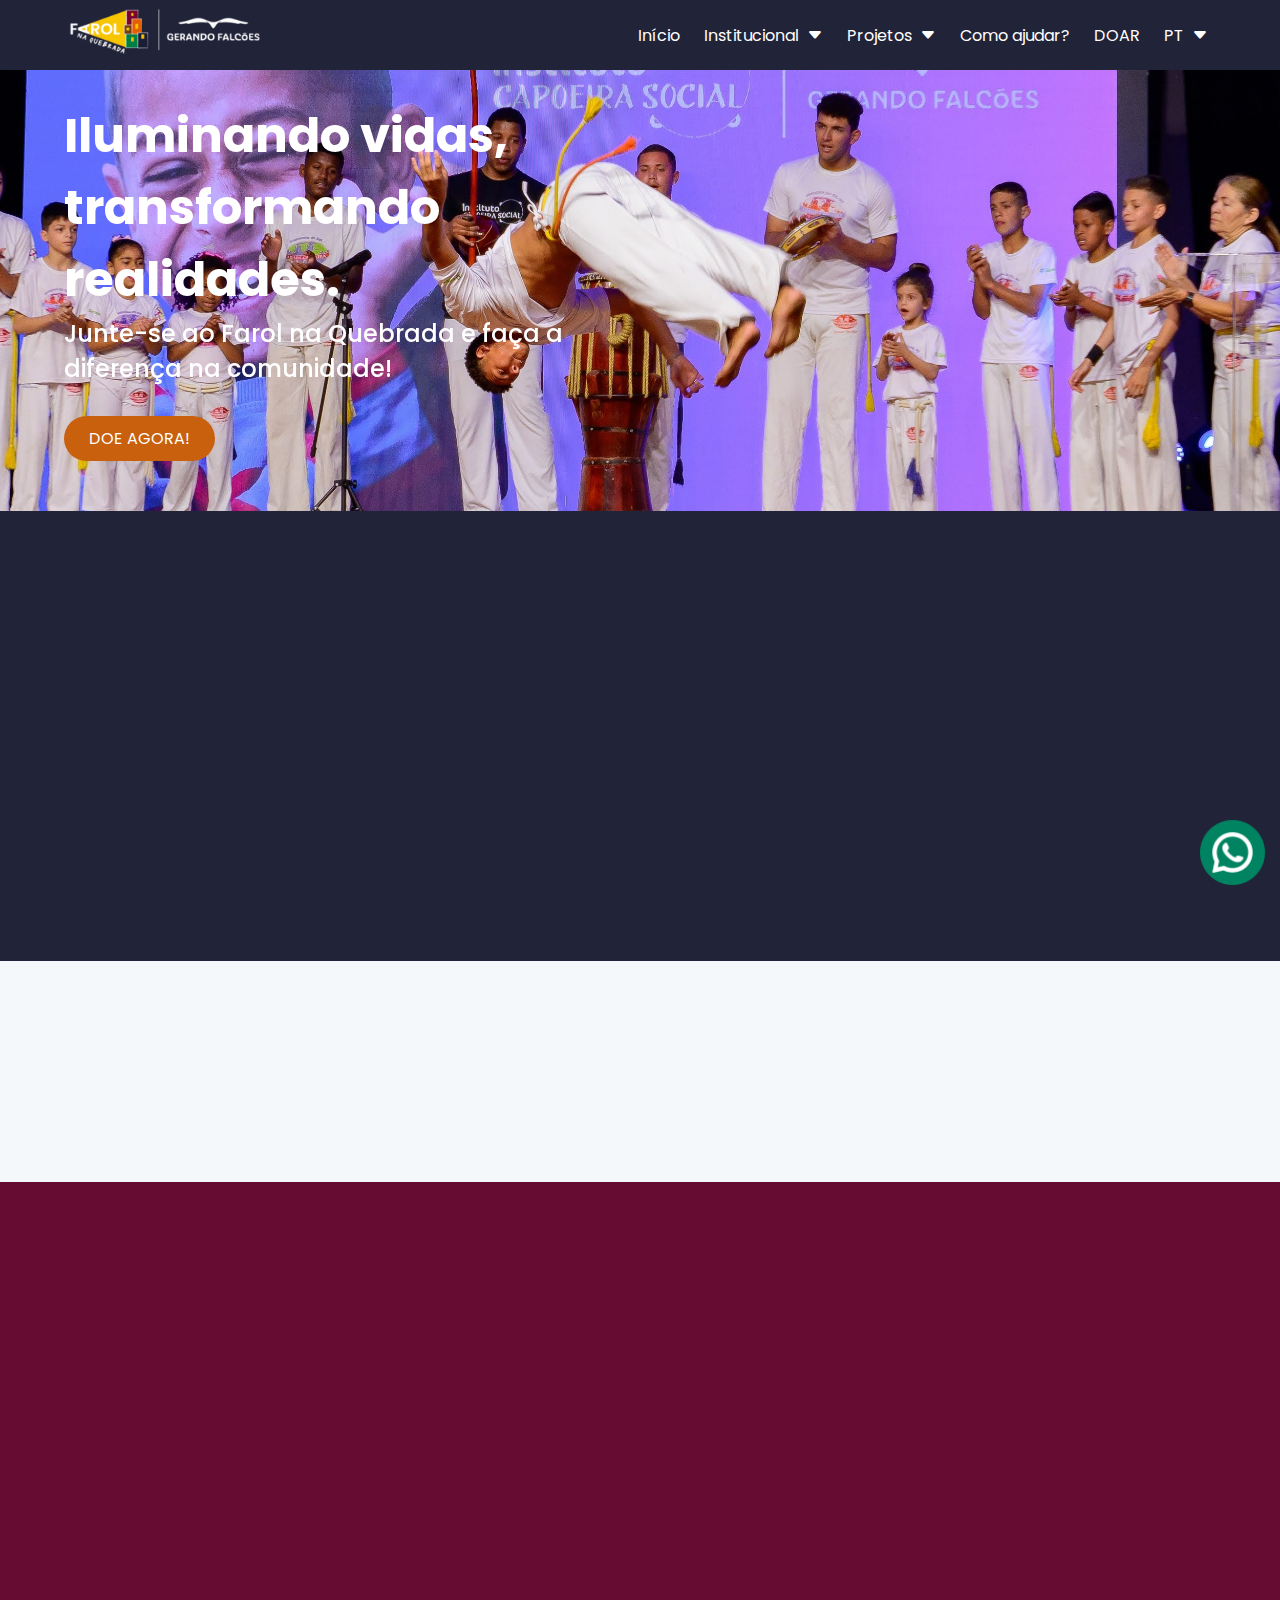
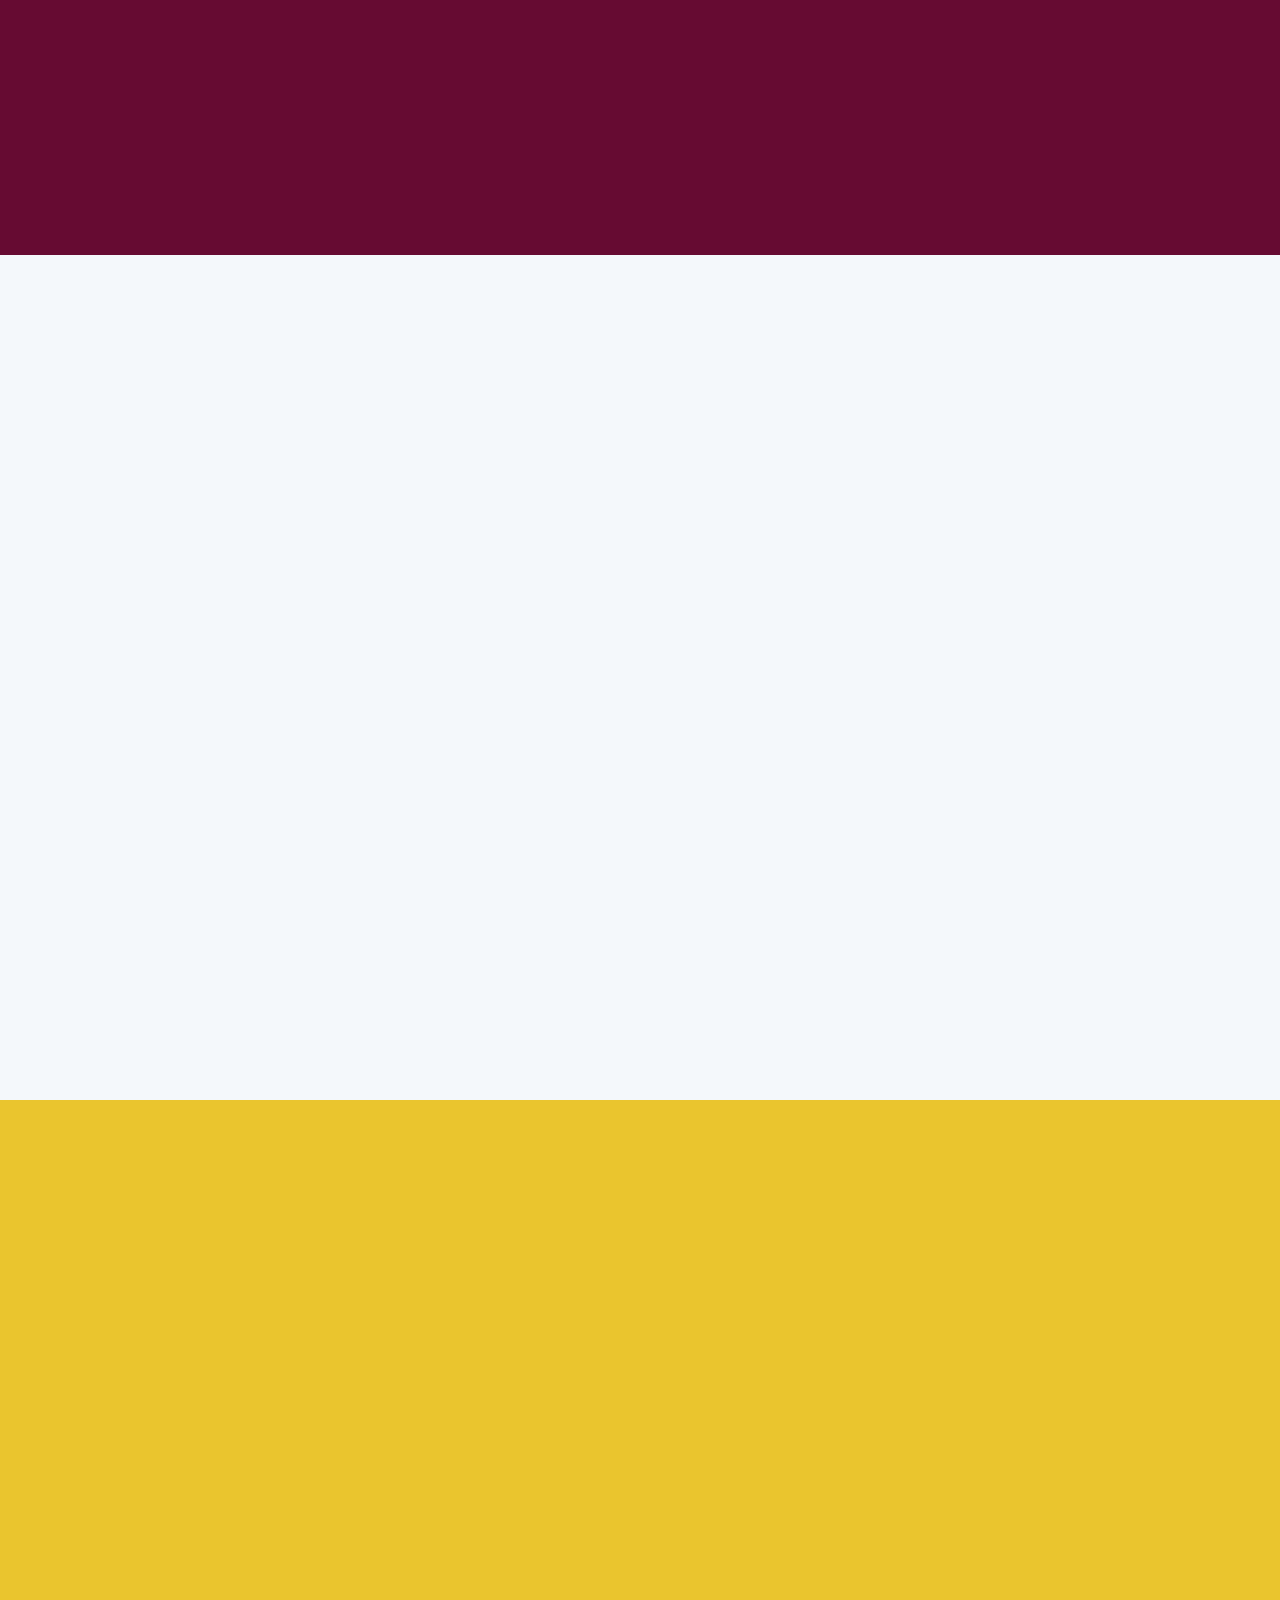
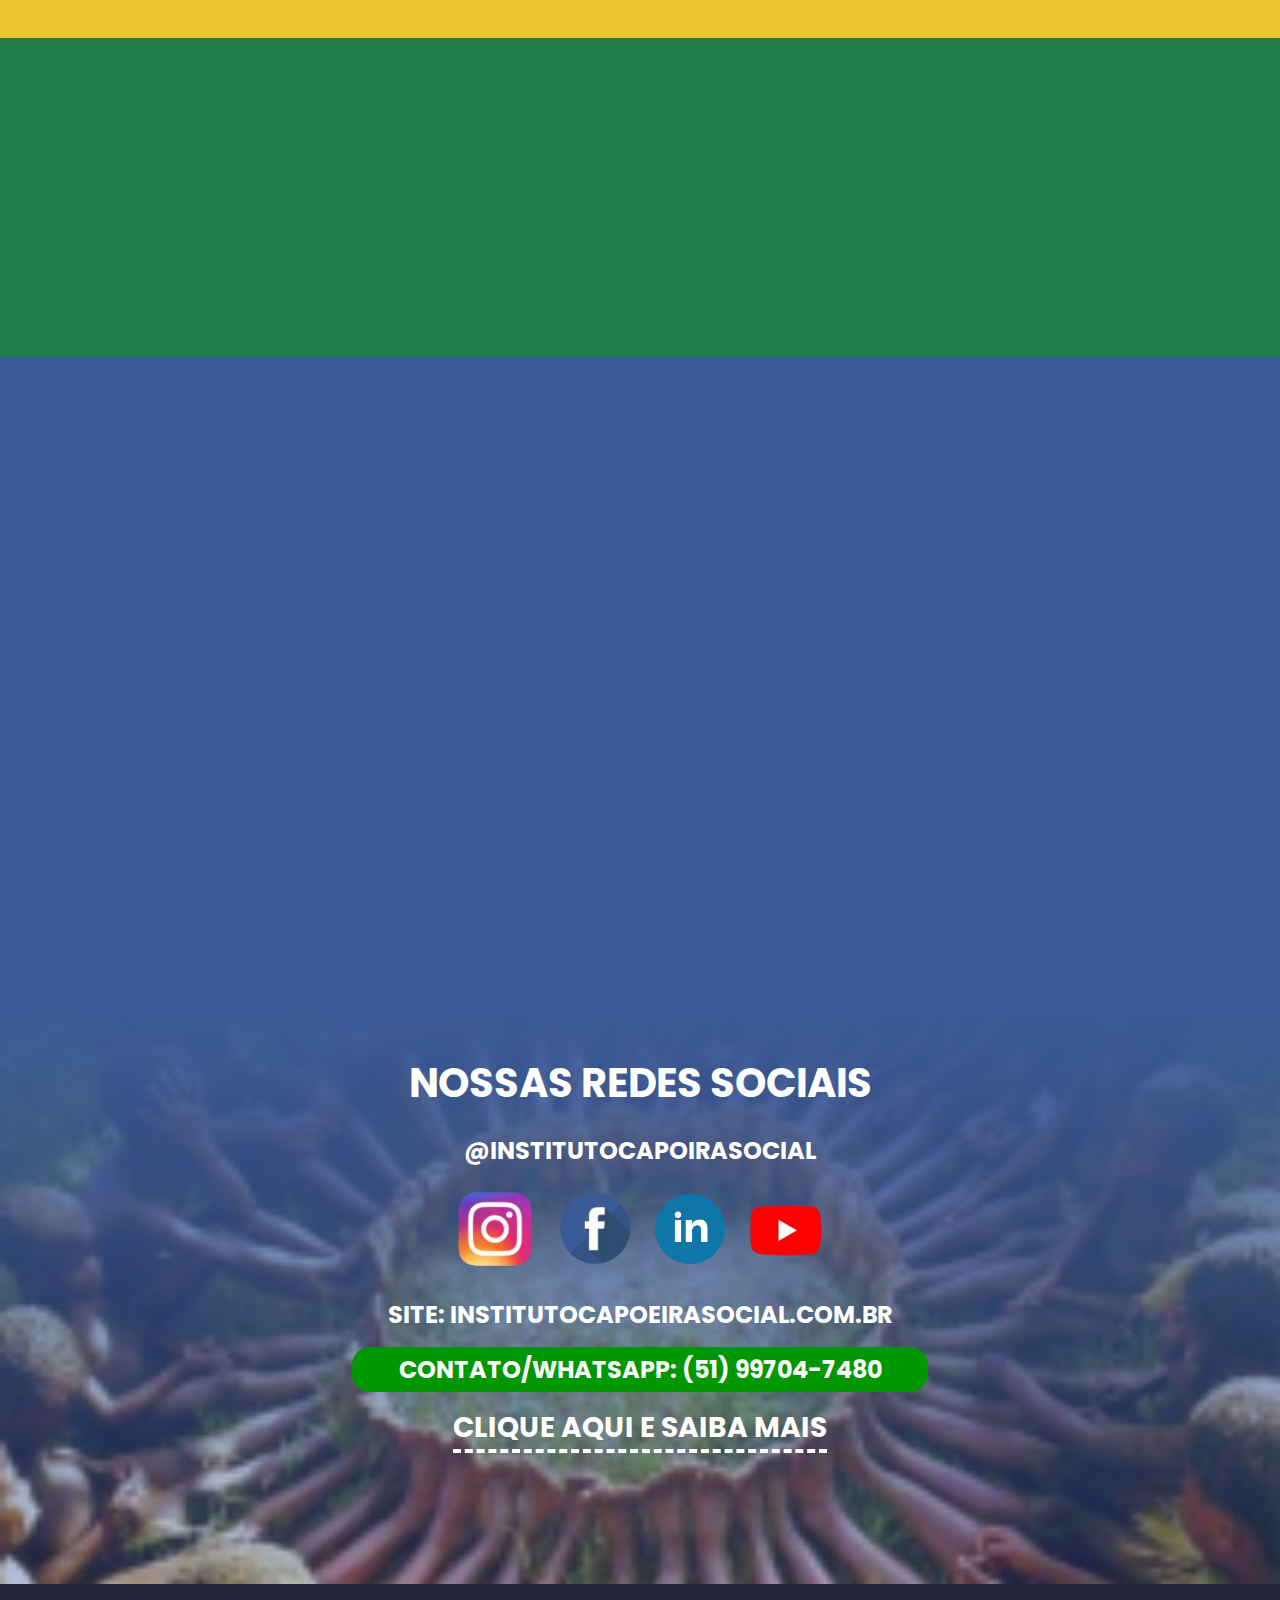
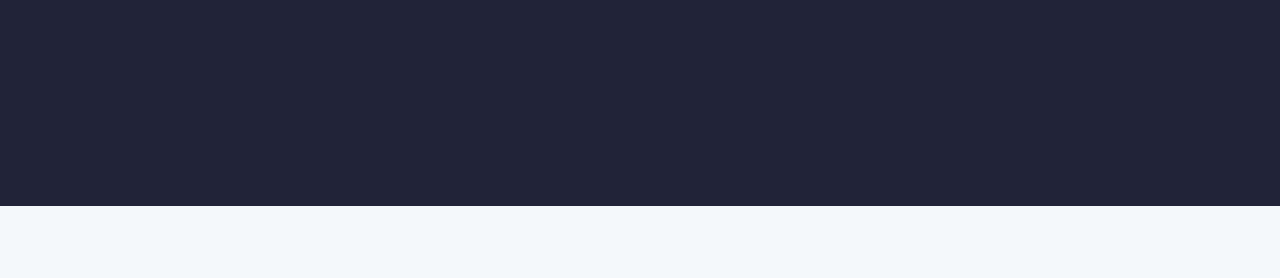
<file: index.html>
<!DOCTYPE html>
<html lang="pt-br">
<head>
    <meta charset="UTF-8">
    <meta name="viewport" content="width=device-width, initial-scale=1.0">
    <title>Gerando Falcões</title>
   
    <!-----------------------------------------BOOTSTRAP ICONS-------------------------------------->
    <link rel="stylesheet" href="https://cdn.jsdelivr.net/npm/bootstrap-icons@1.3.0/font/bootstrap-icons.css">

    <!----------------------------------------CSS CUSTOMIZADO--------------------------------------->
    <link rel="stylesheet" href="./css/style.css">

    <script src="./js/index.js" defer></script>
</head>
<body>

  <!----------------------------------------NAVBAR--------------------------------------->
  <header id="header">
    <a ref="" id="logo"><img class="img_logo" src="./img/img_logo_gerando_falcoes.avif" alt=""></a>
   
    <nav id="nav">
        <ul id="menu">
            <li><a class="a_menu" href="index.html">Início</a></li>

            <li class="li">
                <a class="a_menu" id="link_dropdown" href="#" style="display: flex; align-items: center;">Institucional<i id="icone_dropdown" style="margin-left: 8px;" class="bi bi-caret-down-fill"></i> </a>
                <ul class="ul_dropdown hidden">
                  <li class="li_dropdown"><a class="a_dropdown" href="./sobre_nos.html">Sobre nós</a></li>
                  <li class="li_dropdown"><a class="a_dropdown" href="./atuacao.html" >Atuação</a></li>
                  <li class="li_dropdown"><a class="a_dropdown" href="#" >Transparência</a></li>
                </ul>
            </li>

            <li class="li">
                <a class="a_menu" id="link_dropdown2" href="#" style="display: flex; align-items: center;">Projetos<i id="icone_dropdown2" style="margin-left: 8px;" class="bi bi-caret-down-fill"></i> </a>
                <ul class="ul_dropdown2 hidden">
                  <li class="li_dropdown2"><a class="a_dropdown2" href="projeto_capoeira.html">Projeto de Capoeira</a></li>
                  <li class="li_dropdown2"><a class="a_dropdown2" href="projeto_ballet.html">Projeto de Ballet</a></li>
                  <li class="li_dropdown2"><a class="a_dropdown2" href="projeto_boxe.html">Projeto de Boxe</a></li>
                  <li class="li_dropdown2"><a class="a_dropdown2" href="projeto_skate.html">Projeto de Skate</a></li>
                  <li class="li_dropdown2"><a class="a_dropdown2" href="projeto_manicure.html">Projeto de Manicure</a></li>
                  <li class="li_dropdown2"><a class="a_dropdown2" href="projeto_barbearia.html">Projeto de Barbearia</a></li>
                </ul>
            </li>
            <li>
                <a class="a_menu" href="#">Como ajudar?</a>
            </li>
            <li><a class="a_menu" href="#">DOAR</a></li>
            
            <li class="li">
              <a class="a_menu" id="link_dropdown2" href="#" style="display: flex; align-items: center;">PT<i id="icone_dropdown2" style="margin-left: 8px;" class="bi bi-caret-down-fill"></i> </a>
              <ul class="ul_dropdown2 hidden">
                <li class="li_dropdown2"><a class="a_dropdown2" href="#">Português</a></li>
              </ul>
          </li>
        </ul>
    </nav>
    <button id="btn_mobile">
      <i class="bi bi-list" style="font-size: 28px; color: white;" onclick="changeIcon(this)"></i>
      <!-- <span id="hamburger" class="hamburger"></span> -->
  </button>
  </header>
   <!----------------------------------------FECHA NAVBAR--------------------------------------->

    <!----------------------------------------MAIN----------------------------------------------->
    <main id="main">
      <div class="container_main">
        <h1 data-anime="up">Iluminando vidas, transformando realidades.</h1>
        <div class="container_main_btn">
          <h2 class="h2_main" data-anime="up">Junte-se ao Farol na Quebrada e faça a diferença na comunidade!</h2>
          <a class="btn_main" href="#" data-anime="up">DOE AGORA!</a>
        </div>
      </div>
    </main>


    <!----------------------------------------VIDEO------------------------------------------->
    <section id="video">
      <div class="container_video">
        <iframe width="560" height="315" src="https://www.youtube.com/embed/dI9HoQ4rNaA?si=bKGQiwCDiwP2rBEa" title="YouTube video player" frameborder="0" allow="accelerometer; autoplay; clipboard-write; encrypted-media; gyroscope; picture-in-picture; web-share" allowfullscreen></iframe>
      </div>
    </section>
    <!-----------------------------------FECHA VIDEO------------------------------------------->

     <!--------------------------------------NUMEROS------------------------------------------->
     <section id="numeros">
      <div class="container_numeros">
        <div class="item1_container_numeros">
          <h2 class="h2_numeros" data-anime="up">+ DE <span id="tempo70">70</span></h2>
          <p class="p_numeros" data-anime="up">VOLUNTÁRIOS</p>
        </div>
        <div class="item1_container_numeros">
          <h2 class="h2_numeros" data-anime="up">+ DE 10</h2>
          <p class="p_numeros" data-anime="up">EMPRESAS PARCEIRAS</p>
        </div>
        <div class="item1_container_numeros">
          <h2 class="h2_numeros" data-anime="up">+ DE 5 MIL</h2>
          <p class="p_numeros" data-anime="up">VIDAS IMPACTADAS</p>
        </div>
      </div>
    </section>
    <!--------------------------------FECHA NUMEROS-------------------------------------------------->

     <!--------------------------------------INTEGRALIDADE------------------------------------------->
     <section id="integralidade">
        <div class="container_integralidade">
          <div class="containertexto_integralidade">
            <h2 class="h2_integralidade" data-anime="up">Entendemos que a mudança real exige tempo, esforço e dedicação consistentes, e estamos comprometidos em investir tudo isso nas comunidades que servimos."</h2>
            <div>
              <p class="p_integralidade" data-anime="up">Compreendemos profundamente que a transformação genuína requer mais do que simples ações momentâneas. Estamos comprometidos em investir tempo, esforço e dedicação consistentes em cada comunidade a honra de servir.</p>
              <p class="p_integralidade" data-anime="up">Acreditamos que é essa abordagem persistente que nos permite construir relacionamentos sólidos, entender as verdadeiras necessidades locais e, finalmente, alcançar resultados impactantes e duradouros. Nosso compromisso não é apenas oferecer ajuda temporária, mas sim trabalhar lado a lado com as comunidades, criando um futuro melhor para todos.”</p>
            </div>
          </div>
          <div class="containerimagem_integralidade">
            <img class="img_integralidade" src="./img/img_secao_integridade.jpg" alt="" data-anime="up">
          </div>
        </div>
     </section>
     <!-------------------------------FECHA INTEGRALIDADE--------------------------------------------->


     <!--------------------------------------------OBJETIVOS------------------------------------------->
     <section id="objetivos">
      <div class="container_objetivos">
        <div class="container1_objetivos">
          <img class="img_objetivos" src="./img/img_objetivos_sustentavel.avif" alt="" data-anime="up">
          <p class="p_container1_objetivos" data-anime="up">ODS são <b>metas estabelecidas pela ONU</b>  para guiar ações globais rumo a um futuro mais sustentável. Compreendendo diversas áreas, são um chamado para as ONGs atuarem em prol de um mundo melhor e mais justo.</p>
        </div>

        <div class="container2_objetivos">
            <div class="card_container2_objetivos">
              <img src="./img/img_objetivos_1.avif" alt="" data-anime="up">
              <div class="item_container2_objetivos">
                <p class="p_item_container2_objetivos" data-anime="up"><b>Salmos 82:3</b></p>
                <p class="p_item_container2_objetivos" data-anime="up">"Fazei justiça ao pobre e ao órfão; justificai o aflito e o necessitado."</p>
              </div>
            </div>
            <div class="card_container2_objetivos">
              <img src="./img/img_objetivos_2.avif" alt="" data-anime="up">
              <div class="item_container2_objetivos">
                <p class="p_item_container2_objetivos" data-anime="up"><b>Mateus 25:35-37</b></p>
                <p class="p_item_container2_objetivos" data-anime="up">"Pois eu tive fome, e vocês me deram de comer; tive sede, e vocês me deram de beber; fui estrangeiro, e vocês me acolheram."</p>
              </div>
            </div>
            <div class="card_container2_objetivos">
              <img src="./img/img_objetivos_3.avif" alt="" data-anime="up">
              <div class="item_container2_objetivos">
                <p class="p_item_container2_objetivos" data-anime="up"> <b>Eclesiastes 11:10</b></p>
                <p class="p_item_container2_objetivos" data-anime="up">"Afaste do coração a ansiedade e acabe com o sofrimento do seu corpo, pois a juventude e o vigor são passageiros."</p>
              </div>
            </div>
            <div class="card_container2_objetivos">
              <img src="./img/img_objetivos_4.avif" alt="" data-anime="up">
              <div class="item_container2_objetivos">
                <p class="p_item_container2_objetivos" data-anime="up"><b>Provérbios 16:16</b></p>
                <p class="p_item_container2_objetivos" data-anime="up">"Quanto melhor é adquirir a sabedoria do que o ouro! E quanto mais excelente, adquirir a prudência do que a prata!"</p>
              </div>
            </div>
        </div>
        
        <div class="container2_objetivos">
          <div class="card_container2_objetivos">
            <img src="./img/img_objetivos_8.avif" alt="" data-anime="up">
            <div class="item_container2_objetivos">
              <p class="p_item_container2_objetivos" data-anime="up"> <b>1 Tessalonicenses 4:11</b></p>
              <p class="p_item_container2_objetivos" data-anime="up">"Esforcem-se para ter uma vida tranquila, cuidar dos seus próprios negócios e trabalhar com as próprias mãos.”</p>
            </div>
          </div>
          <div class="card_container2_objetivos">
            <img src="./img/img_objetivos_10.avif" alt="" data-anime="up">
            <div class="item_container2_objetivos">
              <p class="p_item_container2_objetivos" data-anime="up"> <b>Isaías 1:17</b></p>
              <p class="p_item_container2_objetivos" data-anime="up">"Aprendam a fazer o bem! Busquem a justiça, acabem com a opressão. Lutem pelos direitos do órfão, defendam a causa da viúva."</p>
            </div>
          </div>
          <div class="card_container2_objetivos">
            <img src="./img/img_objetivos_16.avif" alt="" data-anime="up">
            <div class="item_container2_objetivos">
              <p class="p_item_container2_objetivos"  data-anime="up"><b>Isaías 32:17</b></p>
              <p class="p_item_container2_objetivos" data-anime="up">“E o efeito da justiça será paz, e a operação da justiça, repouso e segurança para sempre."</p>
            </div>
          </div>        
      </div>
      </div>
     </section>
     <!--------------------------------------FECHA OBJETIVOS------------------------------------------->


     <!--------------------------------------ATUACAO------------------------------------------->
    <section id="atuacao">
      <div class="container1_atuacao">
        <h2 class="h2_atuacao"  data-anime="up">Atuação</h2>
        <img class="img_atuacao" src="./img/img2_logo_farol_na_quebrada.webp" alt=""  data-anime="up">
      </div>
      <div class="container_atuacao"  data-anime="up">
        <div class="item1_container_atuacao" >
          <h3>Educação</h3>
          <ul class="ul_atuacao">
            <li>Alfabetização</li>
            <li>Reforço Escolar </li>
            <li>Clube da Leitura </li>
            <li>Educação Socioemocional </li>
          </ul>
        </div>

        <div class="item1_container_atuacao social">
          <h3>Integração Social</h3>
          <ul class="ul_atuacao">
            <li>Capoeira</li>
            <li>Ballet</li>
            <li>Skate</li>
            <li>Boxe</li>
          </ul>
        </div>

        <div class="item1_container_atuacao">
          <h3>Qualificação Profissional</h3>
          <ul class="ul_atuacao">
            <li>Manicure</li>
            <li>Barbearia</li>
            <li>Educação Financeira</li>
          </ul>
        </div>
      </div>
      <a class="btn_atuacao" href="#"  data-anime="up">Saiba mais sobre nossas atuações</a>
    </section>
    <!--------------------------------------FECHA ATUAÇÃO------------------------------------------->


    <section id="frase_de_efeito">
      <h2 class="h2_frase_de_efeito"  data-anime="up">Com amor e excelência, transformamos comunidades vulneráveis em espaços seguros, de desenvolvimento pessoal e profissional.</h2>
      <a class="btn_frase_de_efeito" href="#"  data-anime="up">DOE AGORA!</a>
    </section>

     <!------------------------------------------------PARCEIROS------------------------------------------>
     <section id="parceiros">
      <h2 class="h2_parceiros"  data-anime="up">PARCERIAS</h2>
      <div class="container_parceiros">
        <h3 class="h3_parceiros" data-anime="up">Sua empresa pode ser a ponte para a transformação da vida de milhares de pessoas
          atendidas pela nossa instituição. Abaixo, conheça quem são os parceiros que estão
          fazendo a diferença através do seu apoio aos projetos do Instituto Capoeira Social.</h3>
      </div>

      <div class="container_parceiros_logos" data-anime="up">
       <img class="logo_parceiros" src="./img/logo1_parceiros.png" alt="">
       <img class="logo_parceiros" src="./img/logo2_parceiros.png" alt="">
       <img class="logo_parceiros" src="./img/logo3_parceiros.png" alt="">
       <img class="logo_parceiros" src="./img/logo4_parceiros.png" alt="">
       <img class="logo_parceiros" src="./img/logo5_parceiros.png" alt="">
       <img class="logo_parceiros" src="./img/logo6_parceiros.png" alt="">
       <img class="logo_parceiros" src="./img/logo7_parceiros.png" alt="">
      </div>
      <div class="container_logo_parceiros">
        <img class="logo2_parceiros" src="./img/logo_main_sobre-removebg-preview.png" alt="" data-anime="up">
      </div>

    </section>
    <!--------------------------------------FECHA PARCEIROS-------------------------------------------------->

 <!------------------------------------------------REDES------------------------------------------>
  <section id="nossas_redes_sociais">
    <h2 class="h2_nossas_redes_sociais">NOSSAS REDES SOCIAIS</h2>
    <h3 class="h3_nossas_redes_sociais">@INSTITUTOCAPOIRASOCIAL</h3>
    <div class="container_redes_links">
      <a href="#"><img src="./img/insta_icone_nossas_redes-removebg-preview.png" alt=""></a>
      <a href="#"><img src="./img/face_icone_nossas_redes-removebg-preview.png" alt=""></a>
      <a href="#"><img class="link" src="./img/linkedin_icone_sem_fundo.avif" alt=""></a>
      <a href="#"><img src="./img/youtube_icone_nossas_redes-removebg-preview.png" alt=""></a>  
    </div>
    <div class="container_texto_nossas_redes_sociais">
      <h3 class="h3_nossas_redes_sociais">SITE: INSTITUTOCAPOEIRASOCIAL.COM.BR</h3> 
      <h3 class="h3_nossas_redes_sociais contato_whats">CONTATO/WHATSAPP: (51) 99704-7480</h3>
      <a class="saiba_mais_nossas_redes" href="#"><h3>CLIQUE AQUI E SAIBA MAIS</h3></a>
    </div>
    <div class="container_logo_nossas_redes">
      <img class="logo_nossas_redes" src="./img/logo_main_sobre-removebg-preview.png" alt="" data-anime="up">
    </div>
    
   

  </section>


    <!-------------------------------------------FOOTER-------------------------------------------------->
    <footer id="footer">
      <div class="container1_footer"  data-anime="up">
          <h2 class="h2_footer"><span class="span_footer">#VemSerLuz.</span> Fale com a gente!</h2>
          <p><i class="bi bi-shop"></i>AQUI VAI O ENDEREÇO</p>
      </div>
      <div class="container2_footer"  data-anime="up">
        <div class="redes_footer"  >
          <i class="bi bi-whatsapp"></i>
          <i class="bi bi-instagram"></i>
          <i class="bi bi-facebook"></i>
          <i class="bi bi-youtube"></i>
          <a class="btn_footer" href="#">Doar!</a>
        </div>
        <div class="tel_email_footer" >
          <p>AQUI VAI O TELEFONE</p>
          <p>AQUI VAI O EMAIL</p>
        </div>
    </div> 
    </footer>
    <img class="link_whats" src="/img/link_whatsapp.png" alt="">
    </body>
</html>
</file>
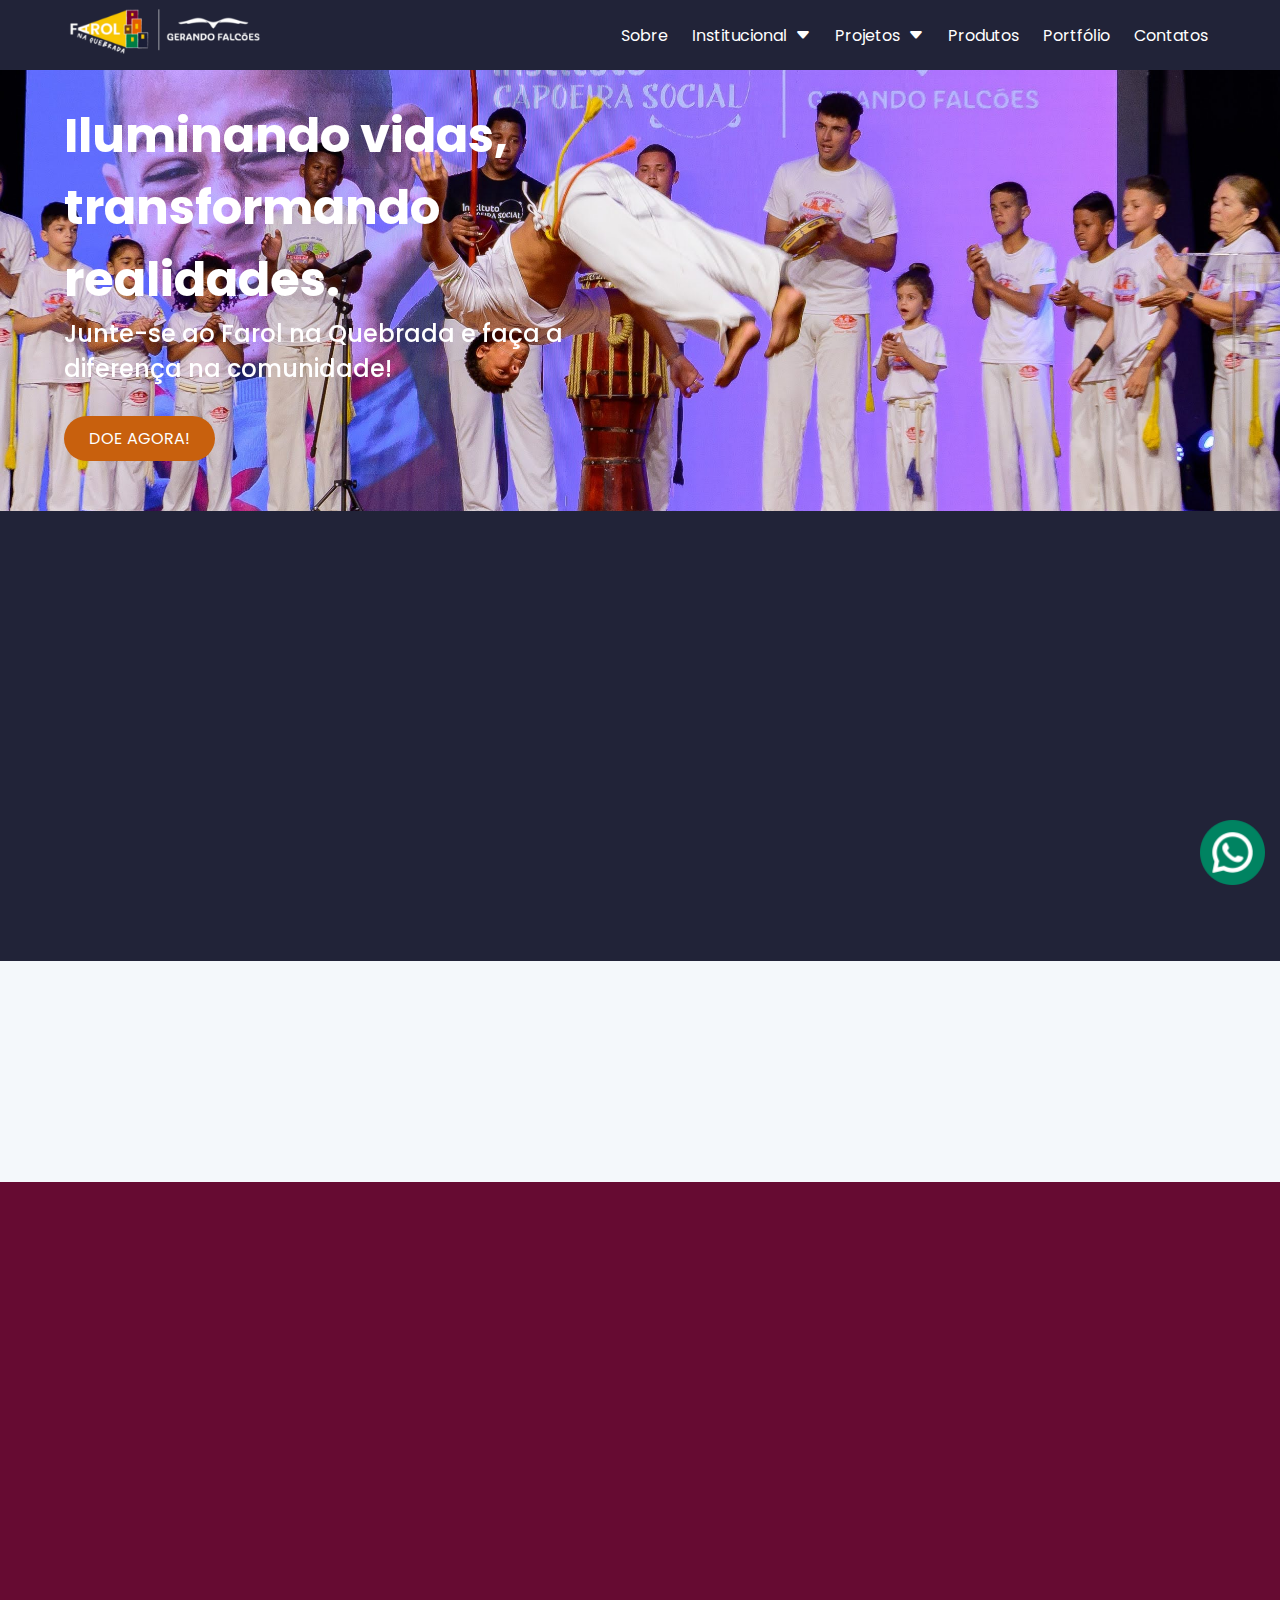
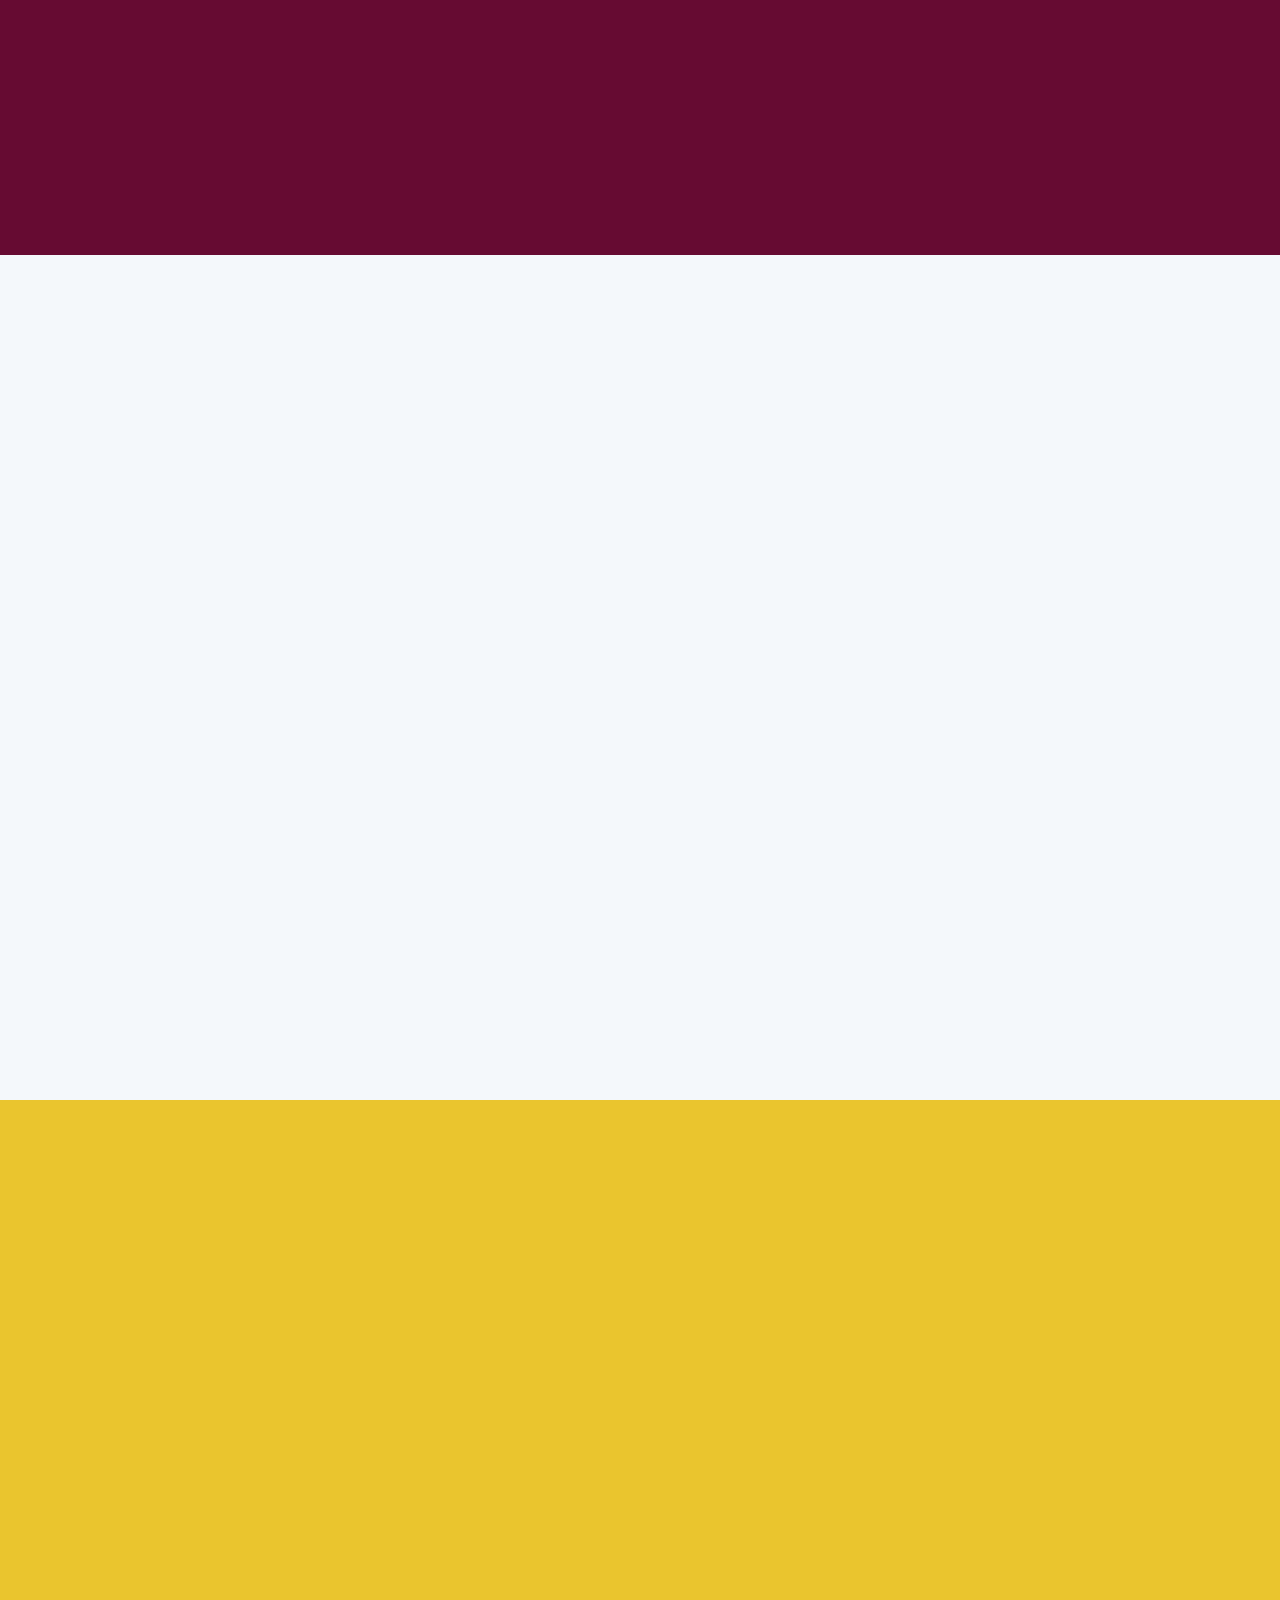
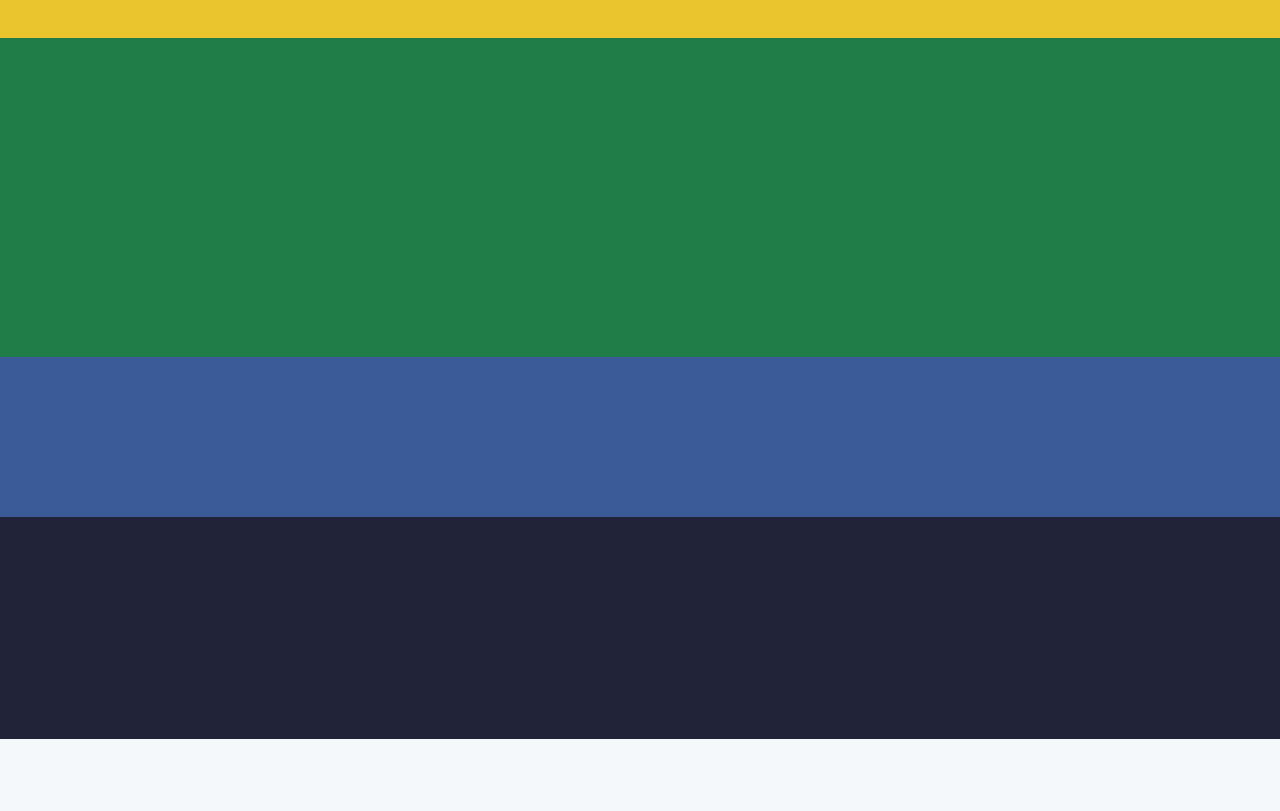
<file: apresentacao.html>
<!DOCTYPE html>
<html lang="pt-br">
<head>
    <meta charset="UTF-8">
    <meta name="viewport" content="width=device-width, initial-scale=1.0">
    <title>Gerando Falcões</title>
   
    <!-----------------------------------------BOOTSTRAP ICONS-------------------------------------->
    <link rel="stylesheet" href="https://cdn.jsdelivr.net/npm/bootstrap-icons@1.3.0/font/bootstrap-icons.css">

    <!----------------------------------------CSS CUSTOMIZADO--------------------------------------->
    <link rel="stylesheet" href="./css/style.css">

    <script src="./js/index.js" defer></script>
</head>
<body>

  <!----------------------------------------NAVBAR--------------------------------------->
  <header id="header">
    <a ref="" id="logo"><img class="img_logo" src="./img/img_logo_gerando_falcoes.avif" alt=""></a>
   
    <nav id="nav">
        <ul id="menu">
            <li><a class="a_menu" href="#">Sobre</a></li>

            <li class="li">
                <a class="a_menu" id="link_dropdown" href="#" style="display: flex; align-items: center;">Institucional<i id="icone_dropdown" style="margin-left: 8px;" class="bi bi-caret-down-fill"></i> </a>
                <ul class="ul_dropdown hidden">
                  <li class="li_dropdown"><a class="a_dropdown" href="./sobre_nos.html">Sobre nós</a></li>
                  <li class="li_dropdown"><a class="a_dropdown" href="#" >Atuação</a></li>
                  <li class="li_dropdown"><a class="a_dropdown" href="#" >Transparência</a></li>
                </ul>
            </li>

            <li class="li">
              <a class="a_menu" id="link_dropdown2" href="#" style="display: flex; align-items: center;">Projetos<i id="icone_dropdown2" style="margin-left: 8px;" class="bi bi-caret-down-fill"></i> </a>
              <ul class="ul_dropdown2 hidden">
                <li class="li_dropdown2"><a class="a_dropdown2" href="projeto_capoeira.html">Projeto de Capoeira</a></li>
                <li class="li_dropdown2"><a class="a_dropdown2" href="projeto_ballet.html">Projeto de Ballet</a></li>
                <li class="li_dropdown2"><a class="a_dropdown2" href="projeto_skate.html">Projeto de Skate</a></li>
                <li class="li_dropdown2"><a class="a_dropdown2" href="projeto_manicure.html">Projeto de Manicure</a></li>
                <li class="li_dropdown2"><a class="a_dropdown2" href="projeto_barbearia.html">Projeto de Barbearia</a></li>
              </ul>
          </li>

           

            <li>
                <a class="a_menu" href="#">Produtos</a>
            </li>
            <li><a class="a_menu" href="#">Portfólio</a></li>
            <li><a class="a_menu" href="#">Contatos</a></li>
        </ul>
    </nav>
    <button id="btn_mobile">
      <i class="bi bi-list" style="font-size: 28px; color: white;" onclick="changeIcon(this)"></i>
      <!-- <span id="hamburger" class="hamburger"></span> -->
  </button>
  </header>
   <!----------------------------------------FECHA NAVBAR--------------------------------------->

    <!----------------------------------------MAIN----------------------------------------------->
    <main id="main">
      <div class="container_main">
        <h1 data-anime="up">Iluminando vidas, transformando realidades.</h1>
        <div class="container_main_btn">
          <h2 class="h2_main" data-anime="up">Junte-se ao Farol na Quebrada e faça a diferença na comunidade!</h2>
          <a class="btn_main" href="#" data-anime="up">DOE AGORA!</a>
        </div>
      </div>
    </main>


    <!----------------------------------------VIDEO------------------------------------------->
    <section id="video">
      <div class="container_video">
        <iframe width="560" height="315" src="https://www.youtube.com/embed/dI9HoQ4rNaA?si=bKGQiwCDiwP2rBEa" title="YouTube video player" frameborder="0" allow="accelerometer; autoplay; clipboard-write; encrypted-media; gyroscope; picture-in-picture; web-share" allowfullscreen></iframe>
      </div>
    </section>
    <!-----------------------------------FECHA VIDEO------------------------------------------->

     <!--------------------------------------NUMEROS------------------------------------------->
     <section id="numeros">
      <div class="container_numeros">
        <div class="item1_container_numeros">
          <h2 class="h2_numeros" data-anime="up">+ DE <span id="tempo70">70</span></h2>
          <p class="p_numeros" data-anime="up">VOLUNTÁRIOS</p>
        </div>
        <div class="item1_container_numeros">
          <h2 class="h2_numeros" data-anime="up">+ DE 10</h2>
          <p class="p_numeros" data-anime="up">EMPRESAS PARCEIRAS</p>
        </div>
        <div class="item1_container_numeros">
          <h2 class="h2_numeros" data-anime="up">+ DE 5 MIL</h2>
          <p class="p_numeros" data-anime="up">VIDAS IMPACTADAS</p>
        </div>
      </div>
    </section>
    <!--------------------------------FECHA NUMEROS-------------------------------------------------->

     <!--------------------------------------INTEGRALIDADE------------------------------------------->
     <section id="integralidade">
        <div class="container_integralidade">
          <div class="containertexto_integralidade">
            <h2 class="h2_integralidade" data-anime="up">Entendemos que a mudança real exige tempo, esforço e dedicação consistentes, e estamos comprometidos em investir tudo isso nas comunidades que servimos."</h2>
            <div>
              <p class="p_integralidade" data-anime="up">Compreendemos profundamente que a transformação genuína requer mais do que simples ações momentâneas. Estamos comprometidos em investir tempo, esforço e dedicação consistentes em cada comunidade a honra de servir.</p>
              <p class="p_integralidade" data-anime="up">Acreditamos que é essa abordagem persistente que nos permite construir relacionamentos sólidos, entender as verdadeiras necessidades locais e, finalmente, alcançar resultados impactantes e duradouros. Nosso compromisso não é apenas oferecer ajuda temporária, mas sim trabalhar lado a lado com as comunidades, criando um futuro melhor para todos.”</p>
            </div>
          </div>
          <div class="containerimagem_integralidade">
            <img class="img_integralidade" src="./img/img_secao_integridade.jpg" alt="" data-anime="up">
          </div>
        </div>
     </section>
     <!-------------------------------FECHA INTEGRALIDADE--------------------------------------------->


     <!--------------------------------------------OBJETIVOS------------------------------------------->
     <section id="objetivos">
      <div class="container_objetivos">
        <div class="container1_objetivos">
          <img class="img_objetivos" src="./img/img_objetivos_sustentavel.avif" alt="" data-anime="up">
          <p class="p_container1_objetivos" data-anime="up">ODS são <b>metas estabelecidas pela ONU</b>  para guiar ações globais rumo a um futuro mais sustentável. Compreendendo diversas áreas, são um chamado para as ONGs atuarem em prol de um mundo melhor e mais justo.</p>
        </div>

        <div class="container2_objetivos">
            <div class="card_container2_objetivos">
              <img src="./img/img_objetivos_1.avif" alt="" data-anime="up">
              <div class="item_container2_objetivos">
                <p class="p_item_container2_objetivos" data-anime="up"><b>Salmos 82:3</b></p>
                <p class="p_item_container2_objetivos" data-anime="up">"Fazei justiça ao pobre e ao órfão; justificai o aflito e o necessitado."</p>
              </div>
            </div>
            <div class="card_container2_objetivos">
              <img src="./img/img_objetivos_2.avif" alt="" data-anime="up">
              <div class="item_container2_objetivos">
                <p class="p_item_container2_objetivos" data-anime="up"><b>Mateus 25:35-37</b></p>
                <p class="p_item_container2_objetivos" data-anime="up">"Pois eu tive fome, e vocês me deram de comer; tive sede, e vocês me deram de beber; fui estrangeiro, e vocês me acolheram."</p>
              </div>
            </div>
            <div class="card_container2_objetivos">
              <img src="./img/img_objetivos_3.avif" alt="" data-anime="up">
              <div class="item_container2_objetivos">
                <p class="p_item_container2_objetivos" data-anime="up"> <b>Eclesiastes 11:10</b></p>
                <p class="p_item_container2_objetivos" data-anime="up">"Afaste do coração a ansiedade e acabe com o sofrimento do seu corpo, pois a juventude e o vigor são passageiros."</p>
              </div>
            </div>
            <div class="card_container2_objetivos">
              <img src="./img/img_objetivos_4.avif" alt="" data-anime="up">
              <div class="item_container2_objetivos">
                <p class="p_item_container2_objetivos" data-anime="up"><b>Provérbios 16:16</b></p>
                <p class="p_item_container2_objetivos" data-anime="up">"Quanto melhor é adquirir a sabedoria do que o ouro! E quanto mais excelente, adquirir a prudência do que a prata!"</p>
              </div>
            </div>
        </div>
        
        <div class="container2_objetivos">
          <div class="card_container2_objetivos">
            <img src="./img/img_objetivos_8.avif" alt="" data-anime="up">
            <div class="item_container2_objetivos">
              <p class="p_item_container2_objetivos" data-anime="up"> <b>1 Tessalonicenses 4:11</b></p>
              <p class="p_item_container2_objetivos" data-anime="up">"Esforcem-se para ter uma vida tranquila, cuidar dos seus próprios negócios e trabalhar com as próprias mãos.”</p>
            </div>
          </div>
          <div class="card_container2_objetivos">
            <img src="./img/img_objetivos_10.avif" alt="" data-anime="up">
            <div class="item_container2_objetivos">
              <p class="p_item_container2_objetivos" data-anime="up"> <b>Isaías 1:17</b></p>
              <p class="p_item_container2_objetivos" data-anime="up">"Aprendam a fazer o bem! Busquem a justiça, acabem com a opressão. Lutem pelos direitos do órfão, defendam a causa da viúva."</p>
            </div>
          </div>
          <div class="card_container2_objetivos">
            <img src="./img/img_objetivos_16.avif" alt="" data-anime="up">
            <div class="item_container2_objetivos">
              <p class="p_item_container2_objetivos"  data-anime="up"><b>Isaías 32:17</b></p>
              <p class="p_item_container2_objetivos" data-anime="up">“E o efeito da justiça será paz, e a operação da justiça, repouso e segurança para sempre."</p>
            </div>
          </div>        
      </div>
      </div>
     </section>
     <!--------------------------------------FECHA OBJETIVOS------------------------------------------->


     <!--------------------------------------ATUACAO------------------------------------------->
    <section id="atuacao">
      <div class="container1_atuacao">
        <h2 class="h2_atuacao"  data-anime="up">Atuação</h2>
        <img class="img_atuacao" src="./img/img2_logo_farol_na_quebrada.webp" alt=""  data-anime="up">
      </div>
      <div class="container_atuacao"  data-anime="up">
        <div class="item1_container_atuacao" >
          <h3>Educação</h3>
          <ul class="ul_atuacao">
            <li>Alfabetização</li>
            <li>Reforço Escolar </li>
            <li>Clube da Leitura </li>
            <li>Educação Socioemocional </li>
          </ul>
        </div>

        <div class="item1_container_atuacao social">
          <h3>Integração Social</h3>
          <ul class="ul_atuacao">
            <li>Capoeira</li>
            <li>Ballet</li>
            <li>Skate</li>
            <li>Boxe</li>
          </ul>
        </div>

        <div class="item1_container_atuacao">
          <h3>Qualificação Profissional</h3>
          <ul class="ul_atuacao">
            <li>Manicure</li>
            <li>Barbearia</li>
            <li>Educação Financeira</li>
          </ul>
        </div>
      </div>
      <a class="btn_atuacao" href="#"  data-anime="up">Saiba mais sobre nossas atuações</a>
    </section>
    <!--------------------------------------FECHA ATUAÇÃO------------------------------------------->


    <section id="frase_de_efeito">
      <h2 class="h2_frase_de_efeito"  data-anime="up">Com amor e excelência, transformamos comunidades vulneráveis em espaços seguros, de desenvolvimento pessoal e profissional.</h2>
      <a class="btn_frase_de_efeito" href="#"  data-anime="up">DOE AGORA!</a>
    </section>

     <!------------------------------------------------PARCEIROS------------------------------------------>
     <section id="parceiros">
      <h2 class="h2_parceiros"  data-anime="up">Nossos Parceiros</h2>
    </section>
    <!--------------------------------------FECHA PARCEIROS-------------------------------------------------->

    <!-------------------------------------------FOOTER-------------------------------------------------->
    <footer id="footer">
      <div class="container1_footer"  data-anime="up">
          <h2 class="h2_footer"><span class="span_footer">#VemSerLuz.</span> Fale com a gente!</h2>
          <p><i class="bi bi-shop"></i>AQUI VAI O ENDEREÇO</p>
      </div>
      <div class="container2_footer"  data-anime="up">
        <div class="redes_footer"  >
          <i class="bi bi-whatsapp"></i>
          <i class="bi bi-instagram"></i>
          <i class="bi bi-facebook"></i>
          <i class="bi bi-youtube"></i>
          <a class="btn_footer" href="#">Doar!</a>
        </div>
        <div class="tel_email_footer" >
          <p>AQUI VAI O TELEFONE</p>
          <p>AQUI VAI O EMAIL</p>
        </div>
    </div> 
    </footer>
    <img class="link_whats" src="/img/link_whatsapp.png" alt="">
    </body>
</html>
</file>
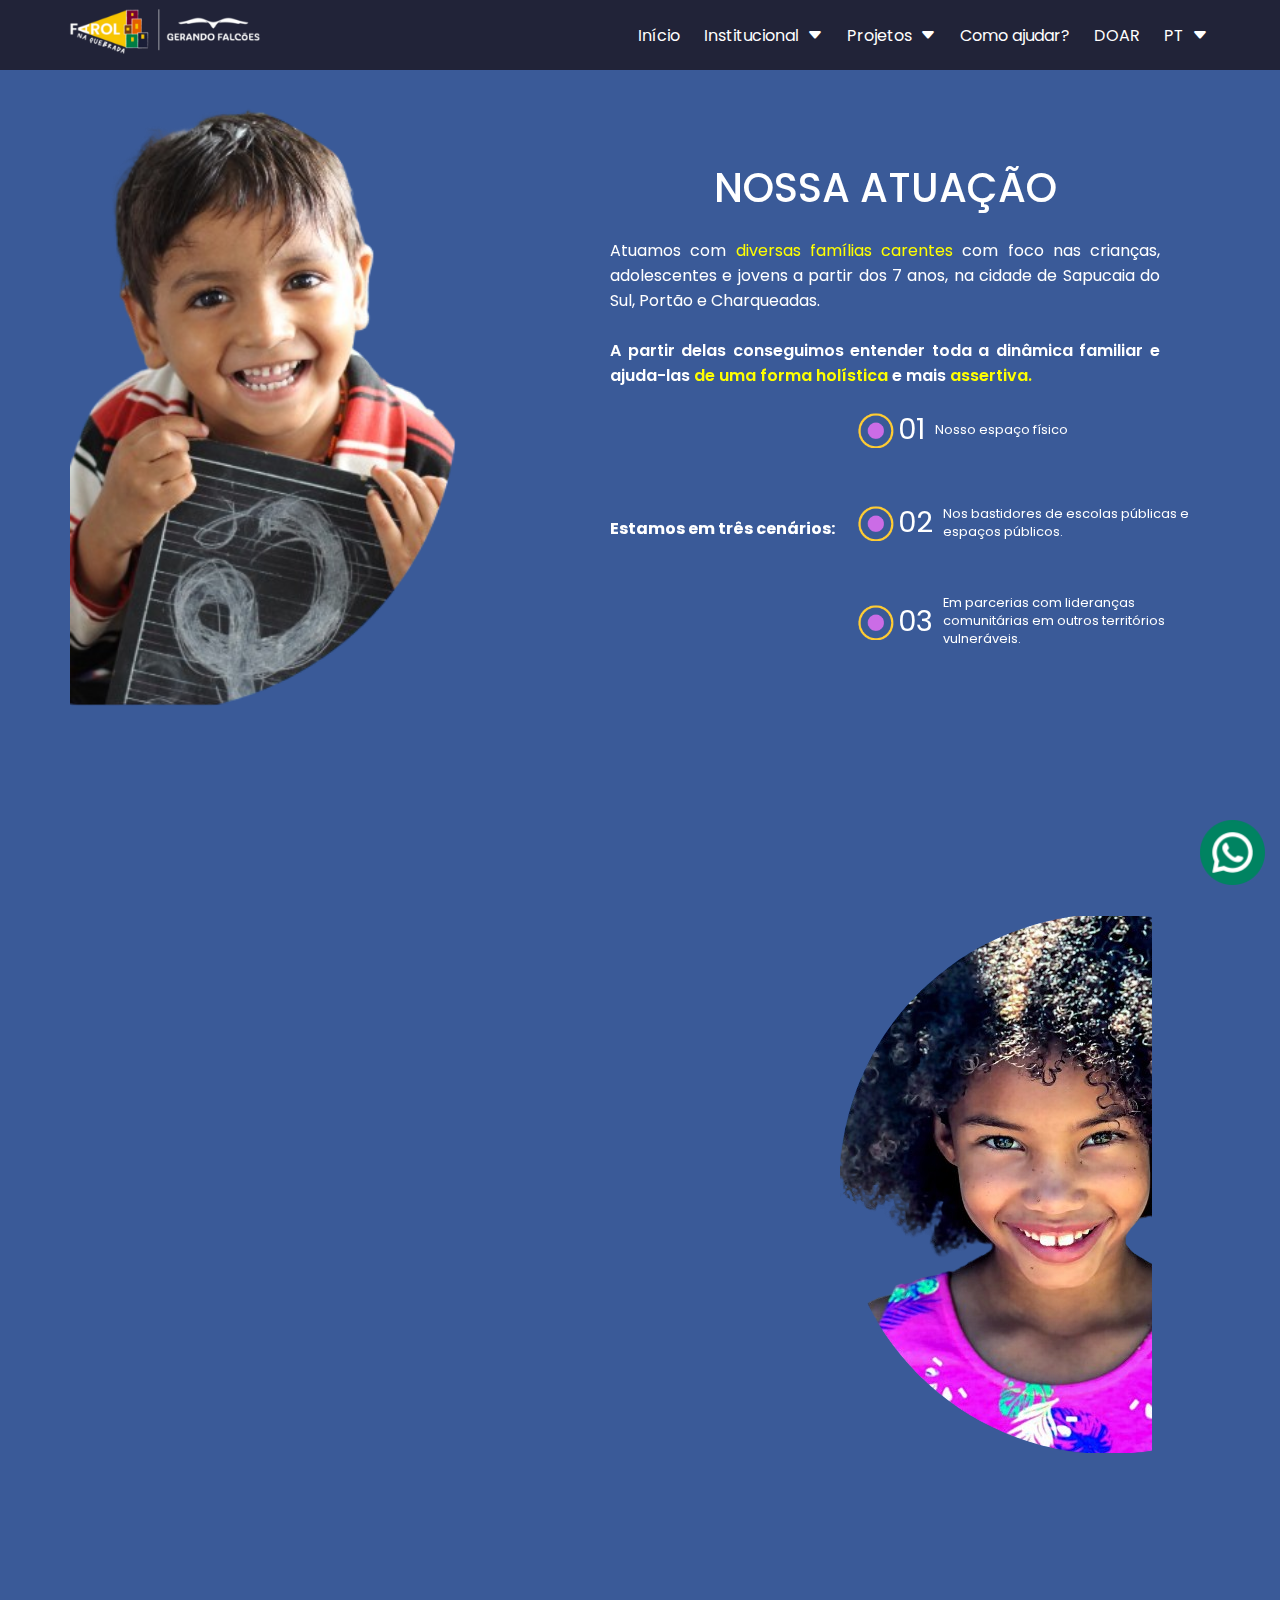
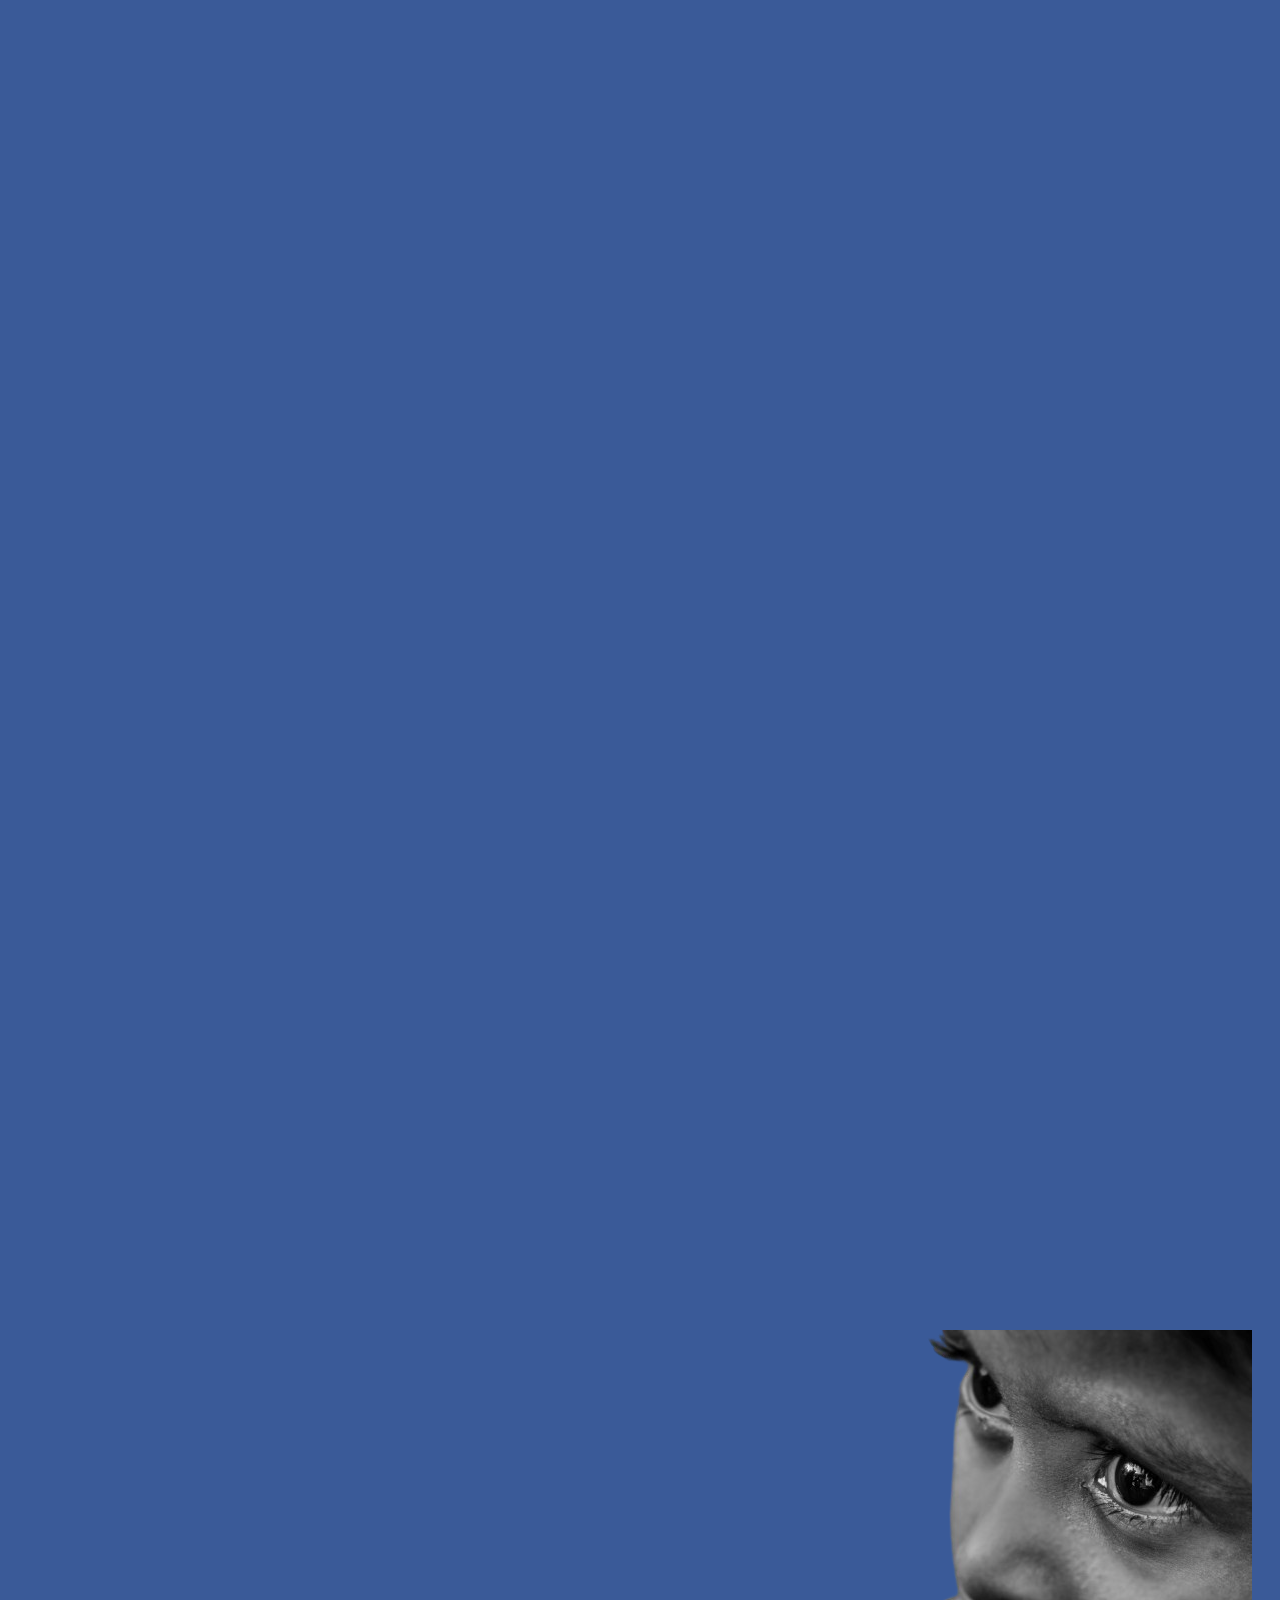
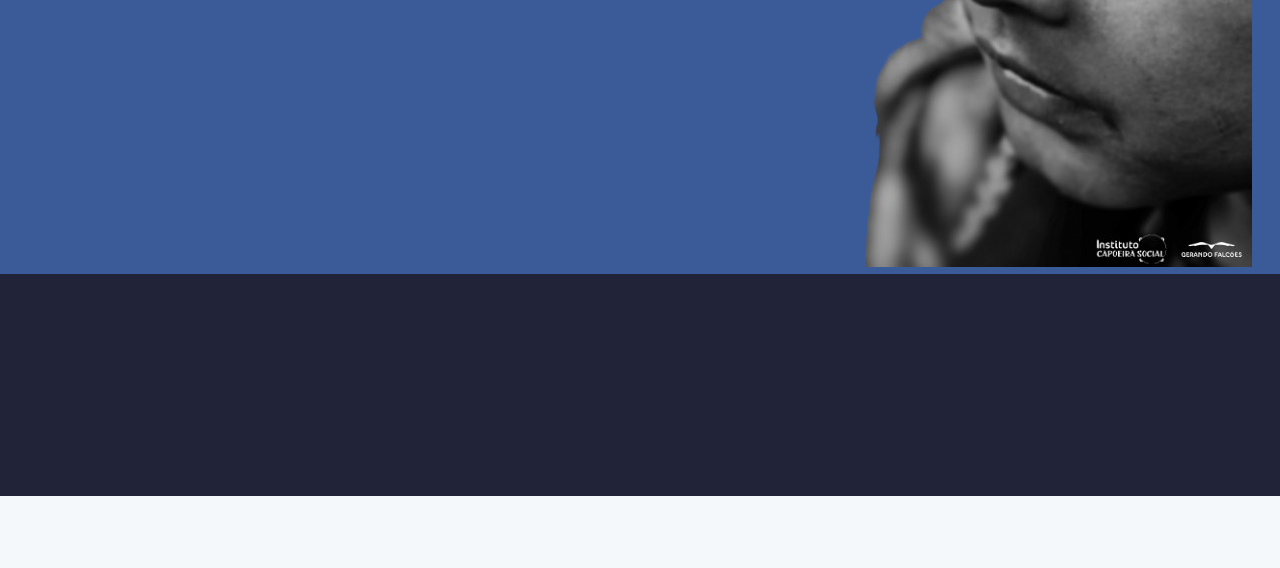
<file: atuacao.html>
<!DOCTYPE html>
<html lang="pt-br">
<head>
    <meta charset="UTF-8">
    <meta name="viewport" content="width=device-width, initial-scale=1.0">
    <title>Gerando Falcões</title>
   
    <!-----------------------------------------BOOTSTRAP ICONS-------------------------------------->
    <link rel="stylesheet" href="https://cdn.jsdelivr.net/npm/bootstrap-icons@1.3.0/font/bootstrap-icons.css">

    <!----------------------------------------CSS CUSTOMIZADO--------------------------------------->
    <link rel="stylesheet" href="./css/style.css">
    <link rel="stylesheet" href="./css/atuacao.css">

    <script src="./js/index.js" defer></script>
</head>
<body>

  <!----------------------------------------NAVBAR--------------------------------------->
  <header id="header">
    <a ref="" id="logo"><img class="img_logo" src="./img/img_logo_gerando_falcoes.avif" alt=""></a>
   
    <nav id="nav">
        <ul id="menu">
            <li><a class="a_menu" href="./index.html">Início</a></li>

            <li class="li">
                <a class="a_menu" id="link_dropdown" href="#" style="display: flex; align-items: center;">Institucional<i id="icone_dropdown" style="margin-left: 8px;" class="bi bi-caret-down-fill"></i> </a>
                <ul class="ul_dropdown hidden">
                  <li class="li_dropdown"><a class="a_dropdown" href="./sobre_nos.html">Sobre nós</a></li>
                  <li class="li_dropdown"><a class="a_dropdown" href="./atuacao.html" >Atuação</a></li>
                  <li class="li_dropdown"><a class="a_dropdown" href="#" >Transparência</a></li>
                </ul>
            </li>

            <li class="li">
              <a class="a_menu" id="link_dropdown2" href="#" style="display: flex; align-items: center;">Projetos<i id="icone_dropdown2" style="margin-left: 8px;" class="bi bi-caret-down-fill"></i> </a>
              <ul class="ul_dropdown2 hidden">
                <li class="li_dropdown2"><a class="a_dropdown2" href="projeto_capoeira.html">Projeto de Capoeira</a></li>
                <li class="li_dropdown2"><a class="a_dropdown2" href="projeto_ballet.html">Projeto de Ballet</a></li>
                <li class="li_dropdown2"><a class="a_dropdown2" href="projeto_skate.html">Projeto de Skate</a></li>
                <li class="li_dropdown2"><a class="a_dropdown2" href="projeto_manicure.html">Projeto de Manicure</a></li>
                <li class="li_dropdown2"><a class="a_dropdown2" href="projeto_barbearia.html">Projeto de Barbearia</a></li>
              </ul>
          </li>
            <li>
                <a class="a_menu" href="#">Como ajudar?</a>
            </li>
            <li><a class="a_menu" href="#">DOAR</a></li>
            
            <li class="li">
              <a class="a_menu" id="link_dropdown2" href="#" style="display: flex; align-items: center;">PT<i id="icone_dropdown2" style="margin-left: 8px;" class="bi bi-caret-down-fill"></i> </a>
              <ul class="ul_dropdown2 hidden">
                <li class="li_dropdown2"><a class="a_dropdown2" href="#">Português</a></li>
              </ul>
          </li>
        </ul>
    </nav>
    <button id="btn_mobile">
      <i class="bi bi-list" style="font-size: 28px; color: white;" onclick="changeIcon(this)"></i>
      <!-- <span id="hamburger" class="hamburger"></span> -->
  </button>
  </header>
   <!----------------------------------------FECHA NAVBAR--------------------------------------->

    <!----------------------------------------MAIN----------------------------------------------->
    <main id="main_atuacao">
      <div class="container_main_atuacao">
        <img class="img_atuacao_main" src="./img/img_atuacao_main-removebg-preview.png" alt="">
        <div class="container_main_atuacao_texto">

          <div>
            <h1 class="h1_atuacao" data-anime="up">NOSSA ATUAÇÃO</h1>
            <p data-anime="up" style="text-align: justify;">Atuamos com <span> diversas famílias carentes </span> com foco nas crianças,
              adolescentes e jovens a partir dos 7 anos, na cidade de Sapucaia do
              Sul, Portão e Charqueadas.</p> <br>
              <p class="p_atuacao"  style="text-align: justify;" data-anime="up"> A partir delas conseguimos entender toda a dinâmica familiar e
              ajuda-las <span>de uma forma holística</span> e mais <span> assertiva. </span></p> 
          </div>  
            
          <div class="container2_main_atuacao_texto" data-anime="up">
              <h2 class="h2_container2_main_atuacao_texto" style="font-size: 1rem; width: 400px;">Estamos em três cenários:</h2>
              <div style="display: flex; flex-flow: column; gap: 50px;">
                <p style="display: flex; align-items: center; font-size: 0.8rem;"><img style="width: 45px;" src="./img/bolinha.png" alt=""> <span style="font-size: 1.8rem; color: white; margin-right: 10px;">01</span> Nosso espaço físico</p>
                <p style="display: flex; align-items: center; font-size: 0.8rem;"><img style="width: 45px;" src="./img/bolinha.png" alt=""> <span style="font-size: 1.8rem; color: white; margin-right: 10px;">02</span> Nos bastidores de escolas públicas e
                  espaços públicos.</p>
                <p style="display: flex; align-items: center; font-size: 0.8rem;"><img style="width: 45px;" src="./img/bolinha.png" alt=""> <span style="font-size: 1.8rem; color: white; margin-right: 10px;">03</span> Em parcerias com lideranças comunitárias em
                  outros territórios vulneráveis.</p>
              </div>     
          </div>     
        </div>    
      </div>
      <!-- <div class="container_img_atuacao">
        <img class="img_logo_atuacao_main" src="./img/logo_main_sobre-removebg-preview.png" alt="" data-anime="up">
      </div> -->
    </main>

   

    <!----------------------------------------CERTIFICACOES------------------------------------------->
    <section id="certificacoes">
      <h2 class="h2_certificacoes" data-anime="up">NOSSAS CERTIFICAÇÕES</h2>
      <div class="certificacoes_container">
        
        <div class="container1_certificacoes">
          <div data-anime="up" class="paragrafos_certificacoes">
            <p class="paragrafo_certificacoes" style="border-left: 4px solid white; padding-left: 10px;">UTILIDADE PÚBLICA ESTADUAL <br>Registro Nº 3082</p> <br>
            <p style="border-left: 4px solid white; padding-left: 10px;">UTILIDADE PÚBLICA MUNICIPAL <br>  Lei Nº 4.165 de 17 de Dezembro de 2021</p> <br>
            <p style="border-left: 4px solid white; padding-left: 10px;">Conselho Municipal da Criança e <br>  Adolescente | Registro 022/2020</p>
          </div>
          <div style="padding-left: 20px;" data-anime="up"class="paragrafos_certificacoes" >
            <p style="border-left: 4px solid white; padding-left: 10px;">Certidão de Registro de Assistência <br>Social Estadual | Registro Nº 1000372</p>  <br> 
            <p style="border-left: 4px solid white; padding-left: 10px;">Conselho Muncipal de Assistência <br> Social | Registro 21/2021</p>  <br>
            <p style="border-left: 4px solid white; padding-left: 10px;">Conselho Municipal da Criança e <br> Adolescente | Registro 022/2020</p>
          </div>
          <h2 class="h2_pegada_forte" data-anime="up">#PEGADA FORTE</h2>
        </div>      
      </div>
      <div class="container_img_certificacoes">
        <img class="img_container_img_certificacoes" src="./img/img_certificacoes-removebg-preview.png" alt="">
      </div>
      <div class="container_logo_certificaoes">
        <img class="logo_certificacoes" src="./img/logo_main_sobre-removebg-preview.png" alt="" data-anime="up">
      </div>
    </section>
    <!-----------------------------------FECHA CERTIFICACOES------------------------------------------->

     <!--------------------------------------IMPACTO SOCIAL------------------------------------------->
     <section id="impacto_social">
      <div class="container_impacto_social">
        <h2 class="h2_impacto_social" data-anime="up">TECNOLOGIA + IMPACTO SOCIAL</h2>
        <img src="./img/img1_impacto_social.png" alt="" data-anime="up">
        <img src="./img/img2_impacto_social.png" alt="" data-anime="up">
        <img src="./img/img3_impacto_social.png" alt="" data-anime="up">
        <img src="./img/img4_impacto_social.png" alt="" data-anime="up">
        <img src="./img/img5_impacto_social.png" alt="" data-anime="up">
        <img src="./img/img6_impacto_social.png" alt="" data-anime="up">
        <img src="./img/img7_impacto_social.png" alt="" data-anime="up">
        <img src="./img/img8_impacto_social.png" alt="" data-anime="up">
        <img src="./img/img9_impacto_social.png" alt="" data-anime="up">
        <div class="container_logo_impacto_social">
          <img class="logo_impacto_social" src="./img/logo_main_sobre-removebg-preview.png" alt="" data-anime="up">
        </div>
      </div>
    </section>
    <!--------------------------------FECHA IMPACTO SOCIAL-------------------------------------------------->

     <!--------------------------------------NOSSO IMPACTO------------------------------------------->
     <section id="nosso_impacto">
      <div class="container_impacto_social">
        <h2 class="h2_impacto_social" data-anime="up">NOSSO IMPACTO EM 2023</h2>

        <div class="container1_nosso_impacto" data-anime="up">
          <h3 class="h3_nosso_impacto" style="text-align: center; align-self: center;">POLO-PECE</h3>
          <p class="p_polo_pece"  style="text-align: center; align-self: center;">Polo Esportivo Cultural e Educacional</p>
         
          <div class="numeros">
            <p style="width: 50%; font-size: 0.7rem; text-align: center; font-weight: 600;">ATENDIMENTOS <span style="font-size: 2rem; color: white; font-weight: 600;">3.931</span></p>
            <p style="width: 50%; font-size: 0.7rem; text-align: center; font-weight: 600;">FREQUÊNCIA <span style="font-size: 2rem; color: white; font-weight: 600; border-left: 2px solid white; padding-left: 8px;">83,11%</span></p>
          </div>

          <div style="display: flex; flex-flow: column;">
            <p style="display: flex; align-items: center; margin: 0; padding: 0; height: 40px;"><span style="font-size: 3rem; padding: 0; margin: 0;">+</span>CAPOEIRA</p>
            <p style="display: flex; align-items: center; margin: 0; padding: 0; height: 40px;"><span style="font-size: 3rem; padding: 0; margin: 0;">+</span>BALLET</p>
            <p style="display: flex; align-items: center; margin: 0; padding: 0; height: 40px; font-size: 0.8rem; padding: 0; margin: 0;"><span style="font-size: 3rem; padding: 0; margin: 0;">+</span>EDUCAÇÃO SOCIOEMOCIONAL</p>
          </div>
        </div>

        <div class="container1_nosso_impacto" data-anime="up">
          <h3 class="h3_nosso_impacto">POLO-QUALIFICAÇÃO <br>
            PROFISSIONAL</h3>
            <div class="numeros">
              <p style="width: 50%; font-size: 0.7rem; text-align: center; font-weight: 600;">ATENDIMENTOS <span style="font-size: 2rem; color: white; font-weight: 600;">3.743</span></p>
              <p style="width: 50%; font-size: 0.7rem; text-align: center; font-weight: 600;">FREQUÊNCIA <span style="font-size: 2rem; color: white; font-weight: 600; border-left: 2px solid white; padding-left: 8px;">75,3%</span></p>
            </div>
            <div style="display: flex; flex-flow: column;">
              <p style="display: flex; align-items: center; margin: 0; padding: 0; height: 40px; font-size: 0.8rem; padding: 0; margin: 0;"><span style="font-size: 3rem; padding: 0; margin: 0;">+</span>Empreendedorismo Feminino</p>
              <p style="display: flex; align-items: center; margin: 0; padding: 0; height: 40px;"><span style="font-size: 3rem; padding: 0; margin: 0;">+</span>Ela Pode</p>
              <p style="display: flex; align-items: center; margin: 0; padding: 0; height: 40px;"><span style="font-size: 3rem; padding: 0; margin: 0;">+</span>Curso de Manicure</p>
              <p style="display: flex; align-items: center; margin: 0; padding: 0; height: 40px;"><span style="font-size: 3rem; padding: 0; margin: 0;">+</span>Curso de Barbearia</p> 
            </div>        
        </div>

        <div class="container1_nosso_impacto" data-anime="up">
          <h3 class="h3_nosso_impacto" style="text-align: center; align-self: center;">FALCONS <br> UNIVERSITY</h3>
          <div class="numeros">
            <p style="width: 50%; font-size: 0.7rem; text-align: center; font-weight: 600; display: flex; flex-flow: column;">1º SEMESTRE <span style="font-size: 2rem; color: white; font-weight: 600;">59</span> <span style="font-size: 0.5rem; color: white;">LIDERANÇAS FORMADAS</span> </p>
            <p style="width: 50%; font-size: 0.7rem; text-align: center; font-weight: 600; display: flex; flex-flow: column;">2º SEMESTRE<span style="font-size: 2rem; color: white; font-weight: 600;">48</span><span style="font-size: 0.5rem; color: white;">LIDERANÇAS FORMADAS</span></p>
          </div>
          <div class="numeros">
            <p style="width: 50%; font-size: 0.7rem; text-align: center; font-weight: 600; display: flex; flex-flow: column; width: 100%;">NOTA MÉDIA DO CURSO <span style="font-size: 2rem; color: white; font-weight: 600;">86,61%</span></p>          
          </div>
        </div>

        <div class="container1_nosso_impacto" data-anime="up">
          <h3 class="h3_nosso_impacto" style="text-align: center; align-self: center;">SCFV-PORTÃO</h3>
          <p class="p_polo_pece"  style="text-align: center; align-self: center;">Serviço de Convivência e Fortalecimento de Vínculos</p>
         
          <div class="numeros">
            <p style="width: 50%; font-size: 0.7rem; text-align: center; font-weight: 600; width: 100%;">TOTAL DE ATENDIMENTOS <span style="font-size: 2rem; color: white; font-weight: 600;">1.440</span></p>
          </div>

          <div style="display: flex; flex-flow: column;">
            <p style="display: flex; align-items: center; margin: 0; padding: 0; height: 40px;"><span style="font-size: 3rem; padding: 0; margin: 0;">+</span>CRAS</p>
            <p style="display: flex; align-items: center; margin: 0; padding: 0; height: 40px;"><span style="font-size: 3rem; padding: 0; margin: 0;">+</span>CREAS</p>
            <p style="display: flex; align-items: center; margin: 0; padding: 0; height: 40px; font-size: 0.8rem; padding: 0; margin: 0;"><span style="font-size: 3rem; padding: 0; margin: 0;">+</span>Cadastro Único</p>
          </div>
        </div>
        <div class="container_logo_impacto_social">
          <img class="logo_impacto_social" src="./img/logo_main_sobre-removebg-preview.png" alt="" data-anime="up">
        </div>
      </div>
    </section>
     <!-------------------------------FECHA NOSSO IMPACTO--------------------------------------------->


      <!-------------------------------VAMOS JUNTOS--------------------------------------------->
     <section id="vamos_juntos">
      <div class="container_vamos_juntos">

        <div class="container_texto_vamos_juntos">
          <h2 class="h2_vamos_juntos" data-anime="up">VAMOS JUNTOS?</h2>
          <h3 class="h3_vamos_juntos" data-anime="up">Cada ação que tomamos no PRESENTE <br> tem o poder de moldar o <span style="font-weight: 600; color: white;"> FUTURO.</span></h3>
          <h2 class="h2_vamos_juntos" style="text-align: center;" data-anime="up">Agradecemos pela atenção!</h2>
          <a class="btn_main" href="#" data-anime="up">DOE AGORA!</a>
        </div>

        <div class="container_img_vamos_juntos">
          <img class="img_vamos_juntos" src="./img/img_vamos_juntos-removebg-preview.png" alt="">
        </div>

      </div>
     
    </section>
    

    


   

    <!-------------------------------------------FOOTER-------------------------------------------------->
    <footer id="footer">
      <div class="container1_footer"  data-anime="up">
          <h2 class="h2_footer"><span class="span_footer">#VemSerLuz.</span> Fale com a gente!</h2>
          <p><i class="bi bi-shop"></i>AQUI VAI O ENDEREÇO</p>
      </div>
      <div class="container2_footer"  data-anime="up">
        <div class="redes_footer"  >
          <i class="bi bi-whatsapp"></i>
          <i class="bi bi-instagram"></i>
          <i class="bi bi-facebook"></i>
          <i class="bi bi-youtube"></i>
          <a class="btn_footer" href="#">Doar!</a>
        </div>
        <div class="tel_email_footer" >
          <p>AQUI VAI O TELEFONE</p>
          <p>AQUI VAI O EMAIL</p>
        </div>
    </div> 
    </footer>
    <img class="link_whats" src="/img/link_whatsapp.png" alt="">
    </body>
</html>
</file>
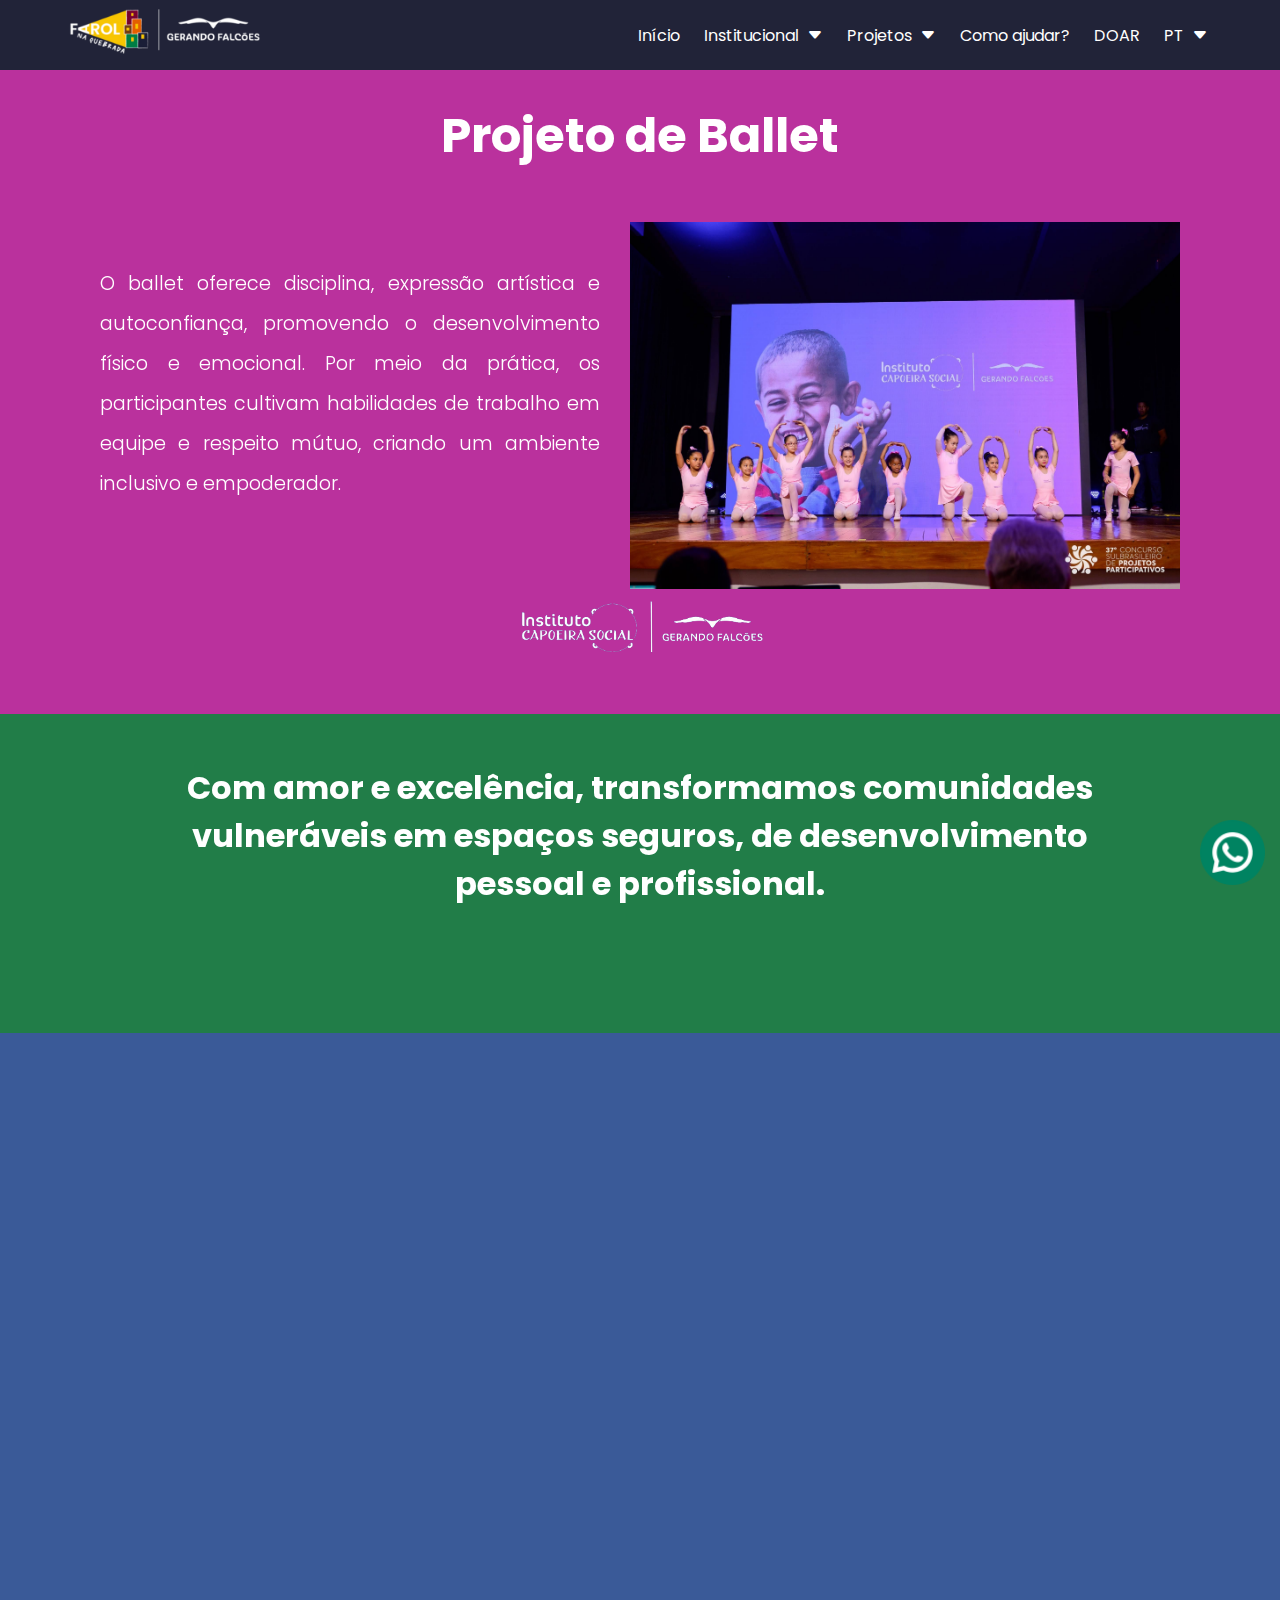
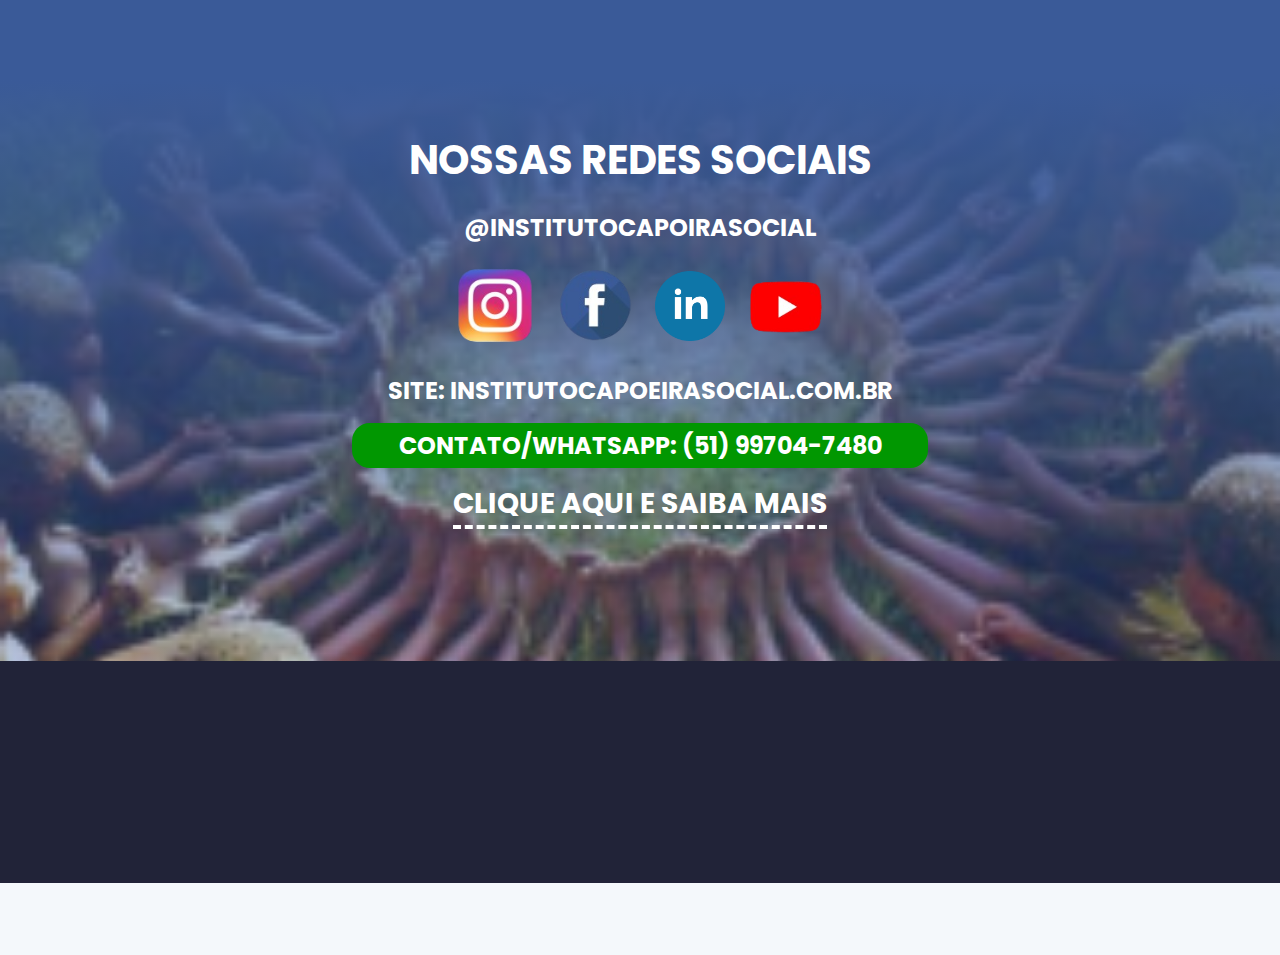
<file: projeto_ballet.html>
<!DOCTYPE html>
<html lang="pt-br">
<head>
    <meta charset="UTF-8">
    <meta name="viewport" content="width=device-width, initial-scale=1.0">
    <title>Gerando Falcões</title>
   
    <!-----------------------------------------BOOTSTRAP ICONS-------------------------------------->
    <link rel="stylesheet" href="https://cdn.jsdelivr.net/npm/bootstrap-icons@1.3.0/font/bootstrap-icons.css">

    <!----------------------------------------CSS CUSTOMIZADO--------------------------------------->
    <link rel="stylesheet" href="./css/style.css">
    <link rel="stylesheet" href="./css/projeto_capoeira.css">
    <link rel="stylesheet" href="./css/projeto_ballet.css">

    <script src="./js/index.js" defer></script>
</head>
<body>

  <!----------------------------------------NAVBAR--------------------------------------->
  <header id="header">
    <a ref="" id="logo"><img class="img_logo" src="./img/img_logo_gerando_falcoes.avif" alt=""></a>
   
    <nav id="nav">
        <ul id="menu">
            <li><a class="a_menu" href="index.html">Início</a></li>

            <li class="li">
                <a class="a_menu" id="link_dropdown" href="#" style="display: flex; align-items: center;">Institucional<i id="icone_dropdown" style="margin-left: 8px;" class="bi bi-caret-down-fill"></i> </a>
                <ul class="ul_dropdown hidden">
                  <li class="li_dropdown"><a class="a_dropdown" href="./sobre_nos.html">Sobre nós</a></li>
                  <li class="li_dropdown"><a class="a_dropdown" href="./atuacao.html" >Atuação</a></li>
                  <li class="li_dropdown"><a class="a_dropdown" href="#" >Transparência</a></li>
                </ul>
            </li>

            <li class="li">
                <a class="a_menu" id="link_dropdown2" href="#" style="display: flex; align-items: center;">Projetos<i id="icone_dropdown2" style="margin-left: 8px;" class="bi bi-caret-down-fill"></i> </a>
                <ul class="ul_dropdown2 hidden">
                  <li class="li_dropdown2"><a class="a_dropdown2" href="./projeto_capoeira.html">Projeto de Capoeira</a></li>
                  <li class="li_dropdown2"><a class="a_dropdown2" href="#">Projeto de Ballet</a></li>
                  <li class="li_dropdown2"><a class="a_dropdown2" href="#">Projeto de Skate</a></li>
                  <li class="li_dropdown2"><a class="a_dropdown2" href="#">Projeto de Manicure</a></li>
                  <li class="li_dropdown2"><a class="a_dropdown2" href="#">Projeto de Barbearia</a></li>
                </ul>
            </li>
            <li>
                <a class="a_menu" href="#">Como ajudar?</a>
            </li>
            <li><a class="a_menu" href="#">DOAR</a></li>
            
            <li class="li">
              <a class="a_menu" id="link_dropdown2" href="#" style="display: flex; align-items: center;">PT<i id="icone_dropdown2" style="margin-left: 8px;" class="bi bi-caret-down-fill"></i> </a>
              <ul class="ul_dropdown2 hidden">
                <li class="li_dropdown2"><a class="a_dropdown2" href="#">Português</a></li>
              </ul>
          </li>
        </ul>
    </nav>
    <button id="btn_mobile">
      <i class="bi bi-list" style="font-size: 28px; color: white;" onclick="changeIcon(this)"></i>
      <!-- <span id="hamburger" class="hamburger"></span> -->
  </button>
  </header>
   <!----------------------------------------FECHA NAVBAR--------------------------------------->

    <!----------------------------------------MAIN----------------------------------------------->
    <main id="main_projeto" class="projeto_ballet">
      <h1 class="h1_main_projeto" data-anime="up"> Projeto de Ballet</h1>
      <div class="container_main_projeto">
        <div class="container_texto_main_projeto">
          <h2 class="h2_main_projeto" data-anime="up">
            O ballet oferece disciplina, expressão artística e autoconfiança, promovendo o desenvolvimento físico e emocional. Por meio da prática, os participantes cultivam habilidades de trabalho em equipe e respeito mútuo, criando um ambiente inclusivo e empoderador.
          </h2>
        </div>

        <div class="container_imagem_main_projeto" data-anime="up">
          <img src="./img/img_main_projeto_ballet.jpg" alt="">
         </div>
      </div>
      <div class="container_logo_projeto" data-anime="up">
        <img class="logo_projeto" src="./img/logo_main_sobre-removebg-preview.png" alt="" data-anime="up">
      </div>
    </main>

  

     <!--------------------------------------FECHA MAAINN------------------------------------------->
     

  <!--------------------------------------FRASE DE EFEITO------------------------------------------>
    <section id="frase_de_efeito">
      <h2 class="h2_frase_de_efeito"  data-anime="up">Com amor e excelência, transformamos comunidades vulneráveis em espaços seguros, de desenvolvimento pessoal e profissional.</h2>
      <a class="btn_frase_de_efeito" href="#"  data-anime="up">DOE AGORA!</a>
    </section>
     <!--------------------------------------FECHA FRASE DE EFEITO------------------------------------------>
     <!------------------------------------------------PARCEIROS------------------------------------------>
     <section id="parceiros">
      <h2 class="h2_parceiros"  data-anime="up">PARCERIAS</h2>
      <div class="container_parceiros">
        <h3 class="h3_parceiros" data-anime="up">Sua empresa pode ser a ponte para a transformação da vida de milhares de pessoas
          atendidas pela nossa instituição. Abaixo, conheça quem são os parceiros que estão
          fazendo a diferença através do seu apoio aos projetos do Instituto Capoeira Social.</h3>
      </div>

      <div class="container_parceiros_logos" data-anime="up">
       <img class="logo_parceiros" src="./img/logo1_parceiros.png" alt="">
       <img class="logo_parceiros" src="./img/logo2_parceiros.png" alt="">
       <img class="logo_parceiros" src="./img/logo3_parceiros.png" alt="">
       <img class="logo_parceiros" src="./img/logo4_parceiros.png" alt="">
       <img class="logo_parceiros" src="./img/logo5_parceiros.png" alt="">
       <img class="logo_parceiros" src="./img/logo6_parceiros.png" alt="">
       <img class="logo_parceiros" src="./img/logo7_parceiros.png" alt="">
      </div>
      <div class="container_logo_parceiros">
        <img class="logo2_parceiros" src="./img/logo_main_sobre-removebg-preview.png" alt="" data-anime="up">
      </div>

    </section>
    <!--------------------------------------FECHA PARCEIROS-------------------------------------------------->

 <!------------------------------------------------REDES------------------------------------------>
  <section id="nossas_redes_sociais">
    <h2 class="h2_nossas_redes_sociais">NOSSAS REDES SOCIAIS</h2>
    <h3 class="h3_nossas_redes_sociais">@INSTITUTOCAPOIRASOCIAL</h3>
    <div class="container_redes_links">
      <a href="#"><img src="./img/insta_icone_nossas_redes-removebg-preview.png" alt=""></a>
      <a href="#"><img src="./img/face_icone_nossas_redes-removebg-preview.png" alt=""></a>
      <a href="#"><img class="link" src="./img/linkedin_icone_sem_fundo.avif" alt=""></a>
      <a href="#"><img src="./img/youtube_icone_nossas_redes-removebg-preview.png" alt=""></a>  
    </div>
    <div class="container_texto_nossas_redes_sociais">
      <h3 class="h3_nossas_redes_sociais">SITE: INSTITUTOCAPOEIRASOCIAL.COM.BR</h3> 
      <h3 class="h3_nossas_redes_sociais contato_whats">CONTATO/WHATSAPP: (51) 99704-7480</h3>
      <a class="saiba_mais_nossas_redes" href="#"><h3>CLIQUE AQUI E SAIBA MAIS</h3></a>
    </div>
    <div class="container_logo_nossas_redes">
      <img class="logo_nossas_redes" src="./img/logo_main_sobre-removebg-preview.png" alt="" data-anime="up">
    </div>
    
   

  </section>


    <!-------------------------------------------FOOTER-------------------------------------------------->
    <footer id="footer">
      <div class="container1_footer"  data-anime="up">
          <h2 class="h2_footer"><span class="span_footer">#VemSerLuz.</span> Fale com a gente!</h2>
          <p><i class="bi bi-shop"></i>AQUI VAI O ENDEREÇO</p>
      </div>
      <div class="container2_footer"  data-anime="up">
        <div class="redes_footer"  >
          <i class="bi bi-whatsapp"></i>
          <i class="bi bi-instagram"></i>
          <i class="bi bi-facebook"></i>
          <i class="bi bi-youtube"></i>
          <a class="btn_footer" href="#">Doar!</a>
        </div>
        <div class="tel_email_footer" >
          <p>AQUI VAI O TELEFONE</p>
          <p>AQUI VAI O EMAIL</p>
        </div>
    </div> 
    </footer>
    <img class="link_whats" src="/img/link_whatsapp.png" alt="">
    </body>
</html>
</file>
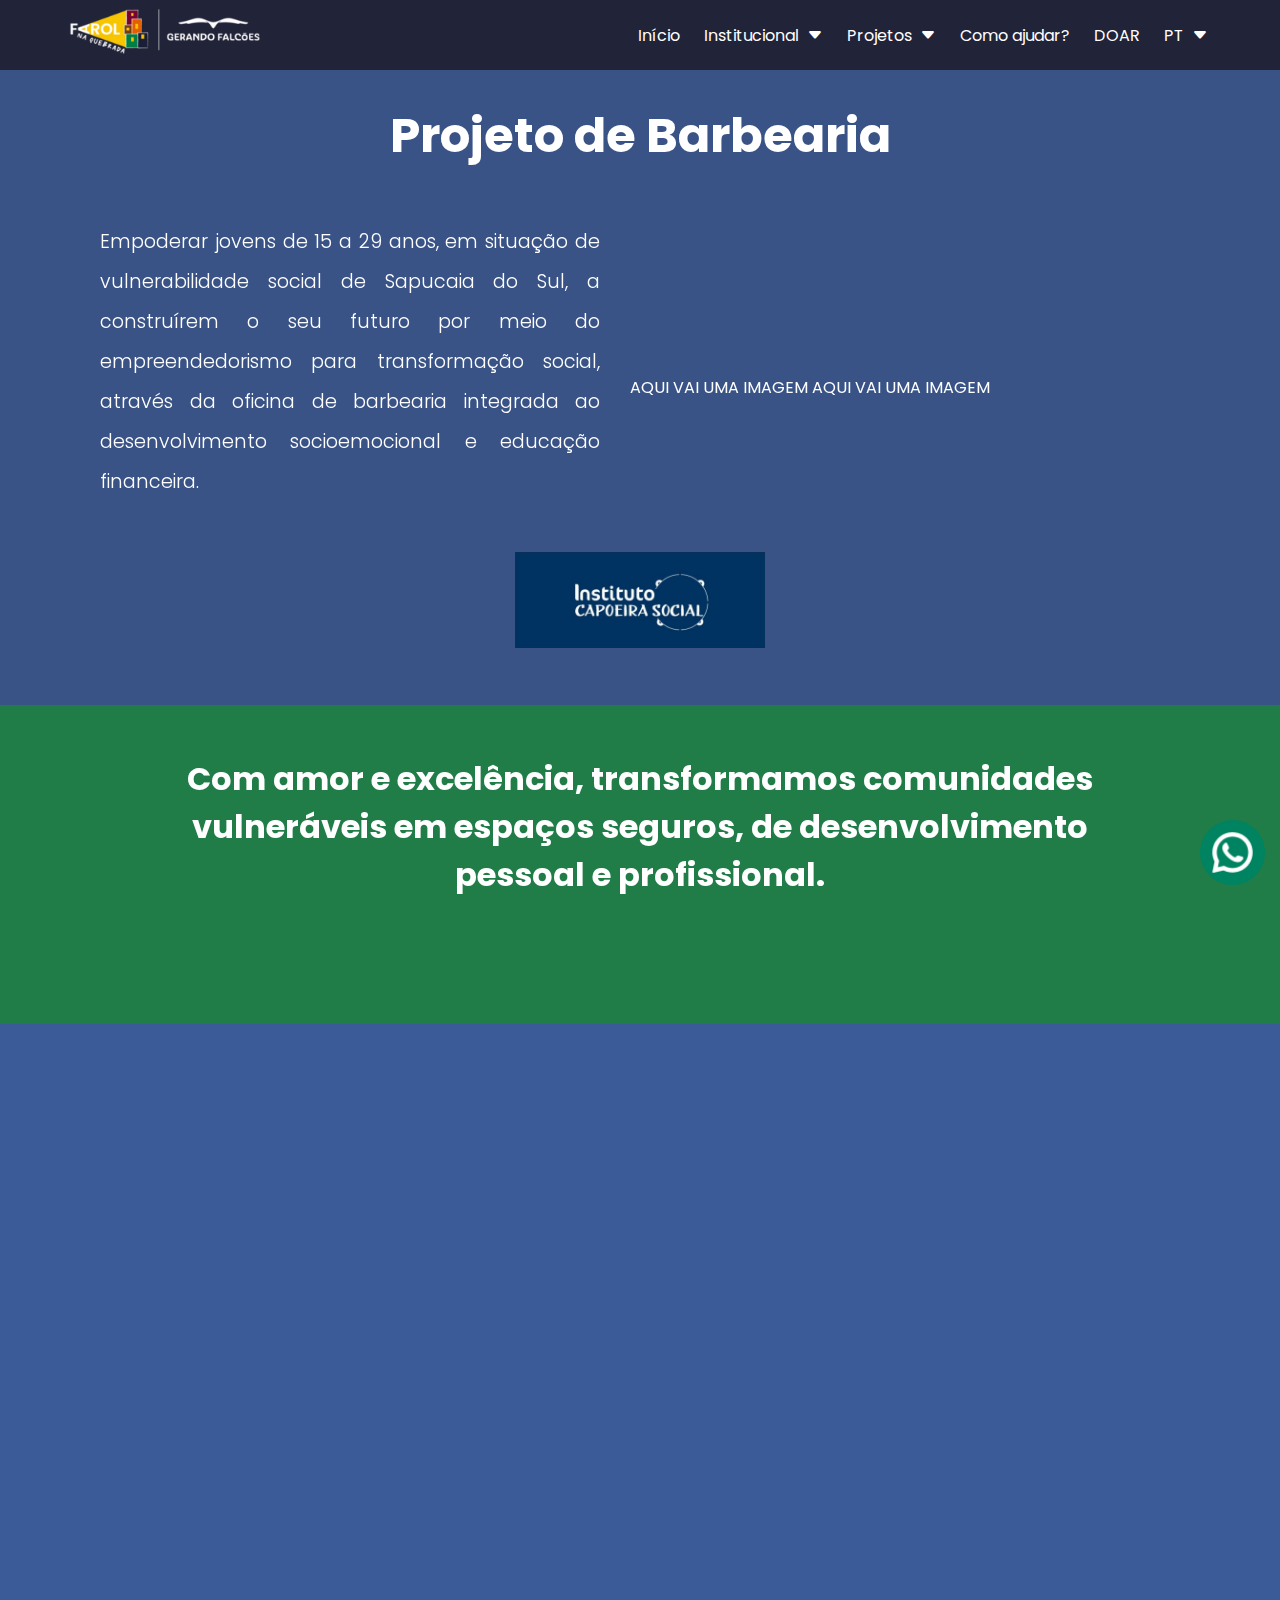
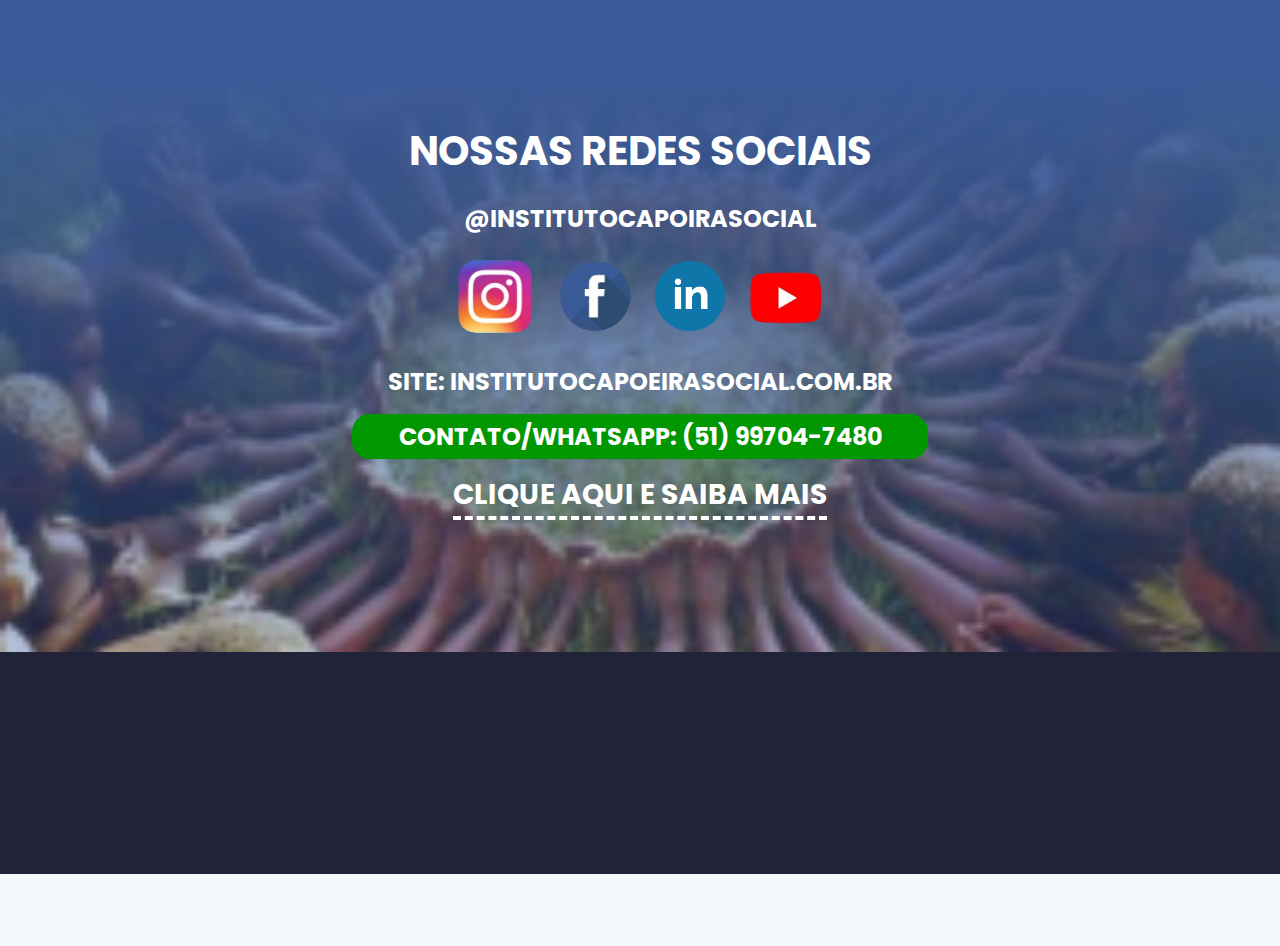
<file: projeto_barbearia.html>
<!DOCTYPE html>
<html lang="pt-br">
<head>
    <meta charset="UTF-8">
    <meta name="viewport" content="width=device-width, initial-scale=1.0">
    <title>Gerando Falcões</title>
   
    <!-----------------------------------------BOOTSTRAP ICONS-------------------------------------->
    <link rel="stylesheet" href="https://cdn.jsdelivr.net/npm/bootstrap-icons@1.3.0/font/bootstrap-icons.css">

    <!----------------------------------------CSS CUSTOMIZADO--------------------------------------->
    <link rel="stylesheet" href="./css/style.css">
    <link rel="stylesheet" href="./css/projeto_capoeira.css">
    <link rel="stylesheet" href="./css/projeto_barbearia.css">

    <script src="./js/index.js" defer></script>
</head>
<body>

  <!----------------------------------------NAVBAR--------------------------------------->
  <header id="header">
    <a ref="" id="logo"><img class="img_logo" src="./img/img_logo_gerando_falcoes.avif" alt=""></a>
   
    <nav id="nav">
        <ul id="menu">
            <li><a class="a_menu" href="index.html">Início</a></li>

            <li class="li">
                <a class="a_menu" id="link_dropdown" href="#" style="display: flex; align-items: center;">Institucional<i id="icone_dropdown" style="margin-left: 8px;" class="bi bi-caret-down-fill"></i> </a>
                <ul class="ul_dropdown hidden">
                  <li class="li_dropdown"><a class="a_dropdown" href="./sobre_nos.html">Sobre nós</a></li>
                  <li class="li_dropdown"><a class="a_dropdown" href="./atuacao.html" >Atuação</a></li>
                  <li class="li_dropdown"><a class="a_dropdown" href="#" >Transparência</a></li>
                </ul>
            </li>

            <li class="li">
                <a class="a_menu" id="link_dropdown2" href="#" style="display: flex; align-items: center;">Projetos<i id="icone_dropdown2" style="margin-left: 8px;" class="bi bi-caret-down-fill"></i> </a>
                <ul class="ul_dropdown2 hidden">
                  <li class="li_dropdown2"><a class="a_dropdown2" href="./projeto_capoeira.html">Projeto de Capoeira</a></li>
                  <li class="li_dropdown2"><a class="a_dropdown2" href="./projeto_ballet.html">Projeto de Ballet</a></li>
                  <li class="li_dropdown2"><a class="a_dropdown2" href="./projeto_boxe.html">Projeto de Boxe</a></li>
                  <li class="li_dropdown2"><a class="a_dropdown2" href="./projeto_skate.html">Projeto de Skate</a></li>
                  <li class="li_dropdown2"><a class="a_dropdown2" href="./projeto_manicure.html">Projeto de Manicure</a></li>
                  <li class="li_dropdown2"><a class="a_dropdown2" href="./projeto_barbearia.html">Projeto de Barbearia</a></li>
                </ul>
            </li>
            <li>
                <a class="a_menu" href="#">Como ajudar?</a>
            </li>
            <li><a class="a_menu" href="#">DOAR</a></li>
            
            <li class="li">
              <a class="a_menu" id="link_dropdown2" href="#" style="display: flex; align-items: center;">PT<i id="icone_dropdown2" style="margin-left: 8px;" class="bi bi-caret-down-fill"></i> </a>
              <ul class="ul_dropdown2 hidden">
                <li class="li_dropdown2"><a class="a_dropdown2" href="#">Português</a></li>
              </ul>
          </li>
        </ul>
    </nav>
    <button id="btn_mobile">
      <i class="bi bi-list" style="font-size: 28px; color: white;" onclick="changeIcon(this)"></i>
      <!-- <span id="hamburger" class="hamburger"></span> -->
  </button>
  </header>
   <!----------------------------------------FECHA NAVBAR--------------------------------------->

    <!----------------------------------------MAIN----------------------------------------------->
    <main id="main_projeto" class="projeto_barbearia">
      <h1 class="h1_main_projeto" data-anime="up"> Projeto de Barbearia</h1>
      <div class="container_main_projeto">
        <div class="container_texto_main_projeto">
          <h2 class="h2_main_projeto" data-anime="up">
            Empoderar jovens de 15 a 29 anos, em situação de vulnerabilidade social de Sapucaia do Sul, a construírem o seu futuro por meio do empreendedorismo para transformação social, através da oficina de barbearia integrada ao desenvolvimento socioemocional e educação financeira.
          </h2>
        </div>

        <div class="container_imagem_main_projeto" data-anime="up">
          <!-- <img src="./img/img_main_projeto_ballet.jpg" alt=""> -->
          AQUI VAI UMA IMAGEM AQUI VAI UMA IMAGEM
         </div>
      </div>
      <div class="container_logo_projeto" data-anime="up">
        <img class="logo_projeto" src="./img/img_logo_barbearia.png" alt="" data-anime="up">
      </div>
    </main>

  

     <!--------------------------------------FECHA MAAINN------------------------------------------->
     

  <!--------------------------------------FRASE DE EFEITO------------------------------------------>
    <section id="frase_de_efeito">
      <h2 class="h2_frase_de_efeito"  data-anime="up">Com amor e excelência, transformamos comunidades vulneráveis em espaços seguros, de desenvolvimento pessoal e profissional.</h2>
      <a class="btn_frase_de_efeito" href="#"  data-anime="up">DOE AGORA!</a>
    </section>
     <!--------------------------------------FECHA FRASE DE EFEITO------------------------------------------>
     <!------------------------------------------------PARCEIROS------------------------------------------>
     <section id="parceiros">
      <h2 class="h2_parceiros"  data-anime="up">PARCERIAS</h2>
      <div class="container_parceiros">
        <h3 class="h3_parceiros" data-anime="up">Sua empresa pode ser a ponte para a transformação da vida de milhares de pessoas
          atendidas pela nossa instituição. Abaixo, conheça quem são os parceiros que estão
          fazendo a diferença através do seu apoio aos projetos do Instituto Capoeira Social.</h3>
      </div>

      <div class="container_parceiros_logos" data-anime="up">
       <img class="logo_parceiros" src="./img/logo1_parceiros.png" alt="">
       <img class="logo_parceiros" src="./img/logo2_parceiros.png" alt="">
       <img class="logo_parceiros" src="./img/logo3_parceiros.png" alt="">
       <img class="logo_parceiros" src="./img/logo4_parceiros.png" alt="">
       <img class="logo_parceiros" src="./img/logo5_parceiros.png" alt="">
       <img class="logo_parceiros" src="./img/logo6_parceiros.png" alt="">
       <img class="logo_parceiros" src="./img/logo7_parceiros.png" alt="">
      </div>
      <div class="container_logo_parceiros">
        <img class="logo2_parceiros" src="./img/logo_main_sobre-removebg-preview.png" alt="" data-anime="up">
      </div>

    </section>
    <!--------------------------------------FECHA PARCEIROS-------------------------------------------------->

 <!------------------------------------------------REDES------------------------------------------>
  <section id="nossas_redes_sociais">
    <h2 class="h2_nossas_redes_sociais">NOSSAS REDES SOCIAIS</h2>
    <h3 class="h3_nossas_redes_sociais">@INSTITUTOCAPOIRASOCIAL</h3>
    <div class="container_redes_links">
      <a href="#"><img src="./img/insta_icone_nossas_redes-removebg-preview.png" alt=""></a>
      <a href="#"><img src="./img/face_icone_nossas_redes-removebg-preview.png" alt=""></a>
      <a href="#"><img class="link" src="./img/linkedin_icone_sem_fundo.avif" alt=""></a>
      <a href="#"><img src="./img/youtube_icone_nossas_redes-removebg-preview.png" alt=""></a>  
    </div>
    <div class="container_texto_nossas_redes_sociais">
      <h3 class="h3_nossas_redes_sociais">SITE: INSTITUTOCAPOEIRASOCIAL.COM.BR</h3> 
      <h3 class="h3_nossas_redes_sociais contato_whats">CONTATO/WHATSAPP: (51) 99704-7480</h3>
      <a class="saiba_mais_nossas_redes" href="#"><h3>CLIQUE AQUI E SAIBA MAIS</h3></a>
    </div>
    <div class="container_logo_nossas_redes">
      <img class="logo_nossas_redes" src="./img/logo_main_sobre-removebg-preview.png" alt="" data-anime="up">
    </div>
    
   

  </section>


    <!-------------------------------------------FOOTER-------------------------------------------------->
    <footer id="footer">
      <div class="container1_footer"  data-anime="up">
          <h2 class="h2_footer"><span class="span_footer">#VemSerLuz.</span> Fale com a gente!</h2>
          <p><i class="bi bi-shop"></i>AQUI VAI O ENDEREÇO</p>
      </div>
      <div class="container2_footer"  data-anime="up">
        <div class="redes_footer"  >
          <i class="bi bi-whatsapp"></i>
          <i class="bi bi-instagram"></i>
          <i class="bi bi-facebook"></i>
          <i class="bi bi-youtube"></i>
          <a class="btn_footer" href="#">Doar!</a>
        </div>
        <div class="tel_email_footer" >
          <p>AQUI VAI O TELEFONE</p>
          <p>AQUI VAI O EMAIL</p>
        </div>
    </div> 
    </footer>
    <img class="link_whats" src="/img/link_whatsapp.png" alt="">
    </body>
</html>
</file>
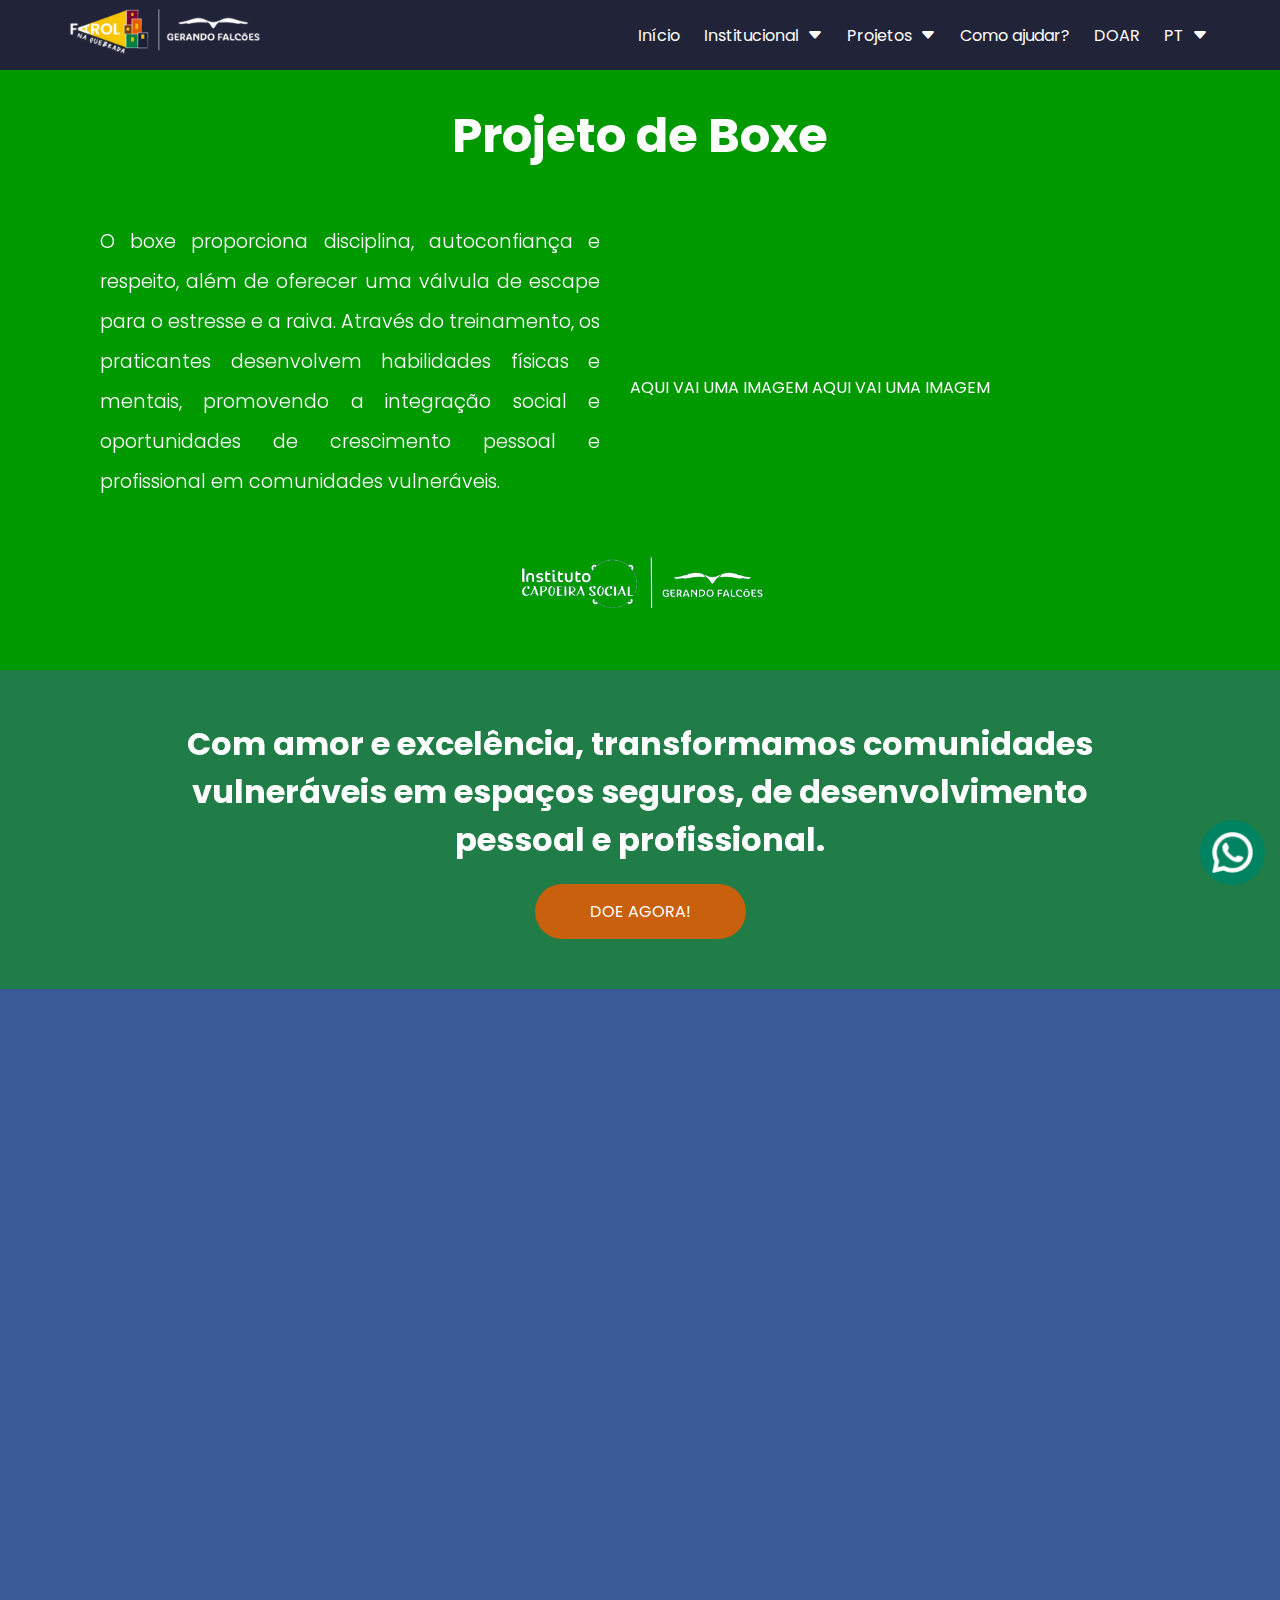
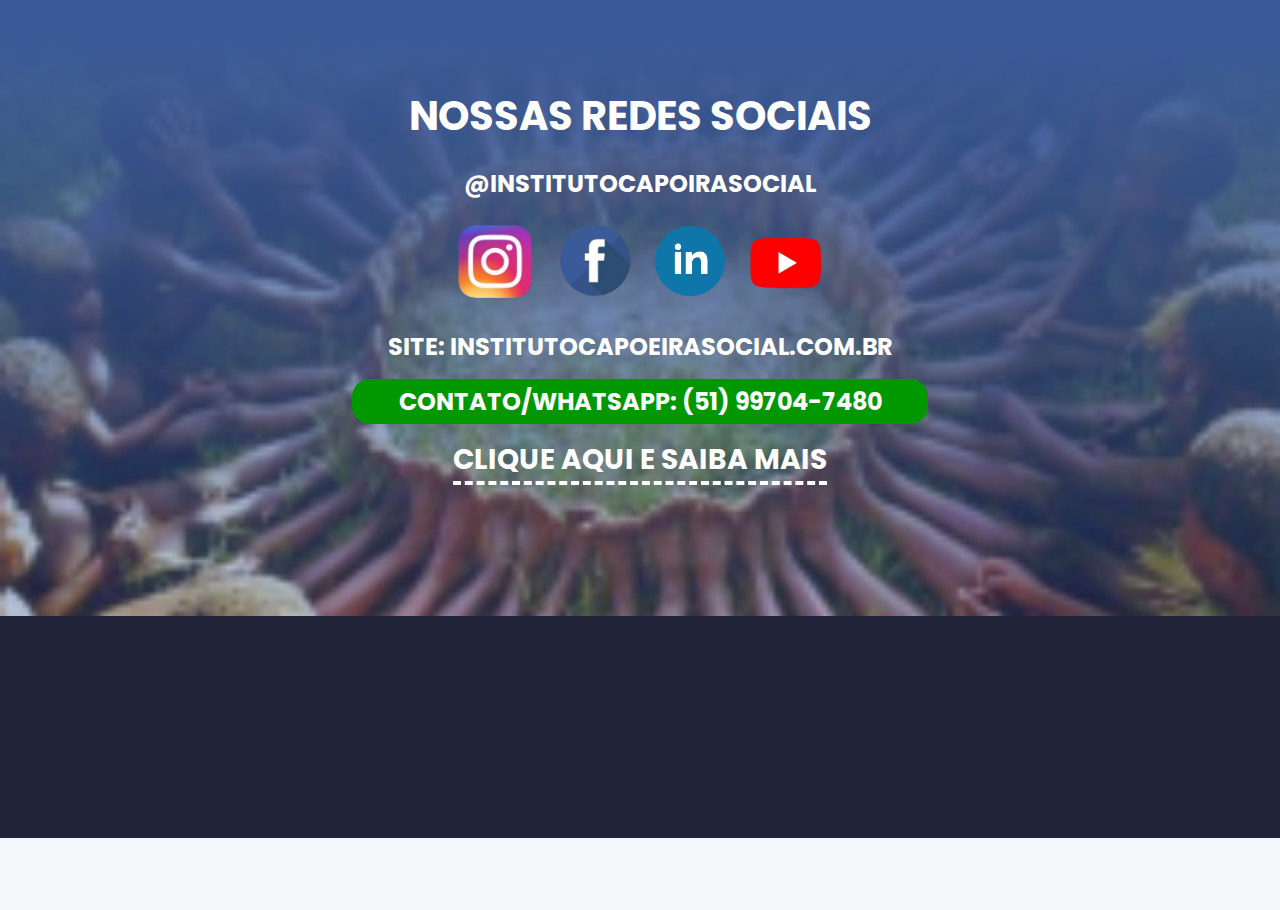
<file: projeto_boxe.html>
<!DOCTYPE html>
<html lang="pt-br">
<head>
    <meta charset="UTF-8">
    <meta name="viewport" content="width=device-width, initial-scale=1.0">
    <title>Gerando Falcões</title>
   
    <!-----------------------------------------BOOTSTRAP ICONS-------------------------------------->
    <link rel="stylesheet" href="https://cdn.jsdelivr.net/npm/bootstrap-icons@1.3.0/font/bootstrap-icons.css">

    <!----------------------------------------CSS CUSTOMIZADO--------------------------------------->
    <link rel="stylesheet" href="./css/style.css">
    <link rel="stylesheet" href="./css/projeto_capoeira.css">
    <link rel="stylesheet" href="./css/projeto_boxe.css">

    <script src="./js/index.js" defer></script>
</head>
<body>

  <!----------------------------------------NAVBAR--------------------------------------->
  <header id="header">
    <a ref="" id="logo"><img class="img_logo" src="./img/img_logo_gerando_falcoes.avif" alt=""></a>
   
    <nav id="nav">
        <ul id="menu">
            <li><a class="a_menu" href="index.html">Início</a></li>

            <li class="li">
                <a class="a_menu" id="link_dropdown" href="#" style="display: flex; align-items: center;">Institucional<i id="icone_dropdown" style="margin-left: 8px;" class="bi bi-caret-down-fill"></i> </a>
                <ul class="ul_dropdown hidden">
                  <li class="li_dropdown"><a class="a_dropdown" href="./sobre_nos.html">Sobre nós</a></li>
                  <li class="li_dropdown"><a class="a_dropdown" href="./atuacao.html" >Atuação</a></li>
                  <li class="li_dropdown"><a class="a_dropdown" href="#" >Transparência</a></li>
                </ul>
            </li>

            <li class="li">
                <a class="a_menu" id="link_dropdown2" href="#" style="display: flex; align-items: center;">Projetos<i id="icone_dropdown2" style="margin-left: 8px;" class="bi bi-caret-down-fill"></i> </a>
                <ul class="ul_dropdown2 hidden">
                  <li class="li_dropdown2"><a class="a_dropdown2" href="./projeto_capoeira.html">Projeto de Capoeira</a></li>
                  <li class="li_dropdown2"><a class="a_dropdown2" href="./projeto_ballet.html">Projeto de Ballet</a></li>
                  <li class="li_dropdown2"><a class="a_dropdown2" href="./projeto_boxe.html">Projeto de Boxe</a></li>
                  <li class="li_dropdown2"><a class="a_dropdown2" href="./projeto_skate.html">Projeto de Skate</a></li>
                  <li class="li_dropdown2"><a class="a_dropdown2" href="./projeto_manicure.html">Projeto de Manicure</a></li>
                  <li class="li_dropdown2"><a class="a_dropdown2" href="./projeto_barbearia.html">Projeto de Barbearia</a></li>
                </ul>
            </li>
            <li>
                <a class="a_menu" href="#">Como ajudar?</a>
            </li>
            <li><a class="a_menu" href="#">DOAR</a></li>
            
            <li class="li">
              <a class="a_menu" id="link_dropdown2" href="#" style="display: flex; align-items: center;">PT<i id="icone_dropdown2" style="margin-left: 8px;" class="bi bi-caret-down-fill"></i> </a>
              <ul class="ul_dropdown2 hidden">
                <li class="li_dropdown2"><a class="a_dropdown2" href="#">Português</a></li>
              </ul>
          </li>
        </ul>
    </nav>
    <button id="btn_mobile">
      <i class="bi bi-list" style="font-size: 28px; color: white;" onclick="changeIcon(this)"></i>
      <!-- <span id="hamburger" class="hamburger"></span> -->
  </button>
  </header>
   <!----------------------------------------FECHA NAVBAR--------------------------------------->

    <!----------------------------------------MAIN----------------------------------------------->
    <main id="main_projeto" class="projeto_boxe">
      <h1 class="h1_main_projeto" data-anime="up"> Projeto de Boxe</h1>
      <div class="container_main_projeto">
        <div class="container_texto_main_projeto">
          <h2 class="h2_main_projeto" data-anime="up">
            O boxe proporciona disciplina, autoconfiança e respeito, além de oferecer uma válvula de escape para o estresse e a raiva. Através do treinamento, os praticantes desenvolvem habilidades físicas e mentais, promovendo a integração social e oportunidades de crescimento pessoal e profissional em comunidades vulneráveis.
          </h2>
        </div>

        <div class="container_imagem_main_projeto" data-anime="up">
          <!-- <img src="./img/img_main_projeto_ballet.jpg" alt=""> -->
          AQUI VAI UMA IMAGEM AQUI VAI UMA IMAGEM
         </div>
      </div>
      <div class="container_logo_projeto" data-anime="up">
        <img class="logo_projeto" src="./img/logo_main_sobre-removebg-preview.png" alt="" data-anime="up">
      </div>
    </main>

  

     <!--------------------------------------FECHA MAAINN------------------------------------------->
     

  <!--------------------------------------FRASE DE EFEITO------------------------------------------>
    <section id="frase_de_efeito">
      <h2 class="h2_frase_de_efeito"  data-anime="up">Com amor e excelência, transformamos comunidades vulneráveis em espaços seguros, de desenvolvimento pessoal e profissional.</h2>
      <a class="btn_frase_de_efeito" href="#"  data-anime="up">DOE AGORA!</a>
    </section>
     <!--------------------------------------FECHA FRASE DE EFEITO------------------------------------------>
     <!------------------------------------------------PARCEIROS------------------------------------------>
     <section id="parceiros">
      <h2 class="h2_parceiros"  data-anime="up">PARCERIAS</h2>
      <div class="container_parceiros">
        <h3 class="h3_parceiros" data-anime="up">Sua empresa pode ser a ponte para a transformação da vida de milhares de pessoas
          atendidas pela nossa instituição. Abaixo, conheça quem são os parceiros que estão
          fazendo a diferença através do seu apoio aos projetos do Instituto Capoeira Social.</h3>
      </div>

      <div class="container_parceiros_logos" data-anime="up">
       <img class="logo_parceiros" src="./img/logo1_parceiros.png" alt="">
       <img class="logo_parceiros" src="./img/logo2_parceiros.png" alt="">
       <img class="logo_parceiros" src="./img/logo3_parceiros.png" alt="">
       <img class="logo_parceiros" src="./img/logo4_parceiros.png" alt="">
       <img class="logo_parceiros" src="./img/logo5_parceiros.png" alt="">
       <img class="logo_parceiros" src="./img/logo6_parceiros.png" alt="">
       <img class="logo_parceiros" src="./img/logo7_parceiros.png" alt="">
      </div>
      <div class="container_logo_parceiros">
        <img class="logo2_parceiros" src="./img/logo_main_sobre-removebg-preview.png" alt="" data-anime="up">
      </div>

    </section>
    <!--------------------------------------FECHA PARCEIROS-------------------------------------------------->

 <!------------------------------------------------REDES------------------------------------------>
  <section id="nossas_redes_sociais">
    <h2 class="h2_nossas_redes_sociais">NOSSAS REDES SOCIAIS</h2>
    <h3 class="h3_nossas_redes_sociais">@INSTITUTOCAPOIRASOCIAL</h3>
    <div class="container_redes_links">
      <a href="#"><img src="./img/insta_icone_nossas_redes-removebg-preview.png" alt=""></a>
      <a href="#"><img src="./img/face_icone_nossas_redes-removebg-preview.png" alt=""></a>
      <a href="#"><img class="link" src="./img/linkedin_icone_sem_fundo.avif" alt=""></a>
      <a href="#"><img src="./img/youtube_icone_nossas_redes-removebg-preview.png" alt=""></a>  
    </div>
    <div class="container_texto_nossas_redes_sociais">
      <h3 class="h3_nossas_redes_sociais">SITE: INSTITUTOCAPOEIRASOCIAL.COM.BR</h3> 
      <h3 class="h3_nossas_redes_sociais contato_whats">CONTATO/WHATSAPP: (51) 99704-7480</h3>
      <a class="saiba_mais_nossas_redes" href="#"><h3>CLIQUE AQUI E SAIBA MAIS</h3></a>
    </div>
    <div class="container_logo_nossas_redes">
      <img class="logo_nossas_redes" src="./img/logo_main_sobre-removebg-preview.png" alt="" data-anime="up">
    </div>
    
   

  </section>


    <!-------------------------------------------FOOTER-------------------------------------------------->
    <footer id="footer">
      <div class="container1_footer"  data-anime="up">
          <h2 class="h2_footer"><span class="span_footer">#VemSerLuz.</span> Fale com a gente!</h2>
          <p><i class="bi bi-shop"></i>AQUI VAI O ENDEREÇO</p>
      </div>
      <div class="container2_footer"  data-anime="up">
        <div class="redes_footer"  >
          <i class="bi bi-whatsapp"></i>
          <i class="bi bi-instagram"></i>
          <i class="bi bi-facebook"></i>
          <i class="bi bi-youtube"></i>
          <a class="btn_footer" href="#">Doar!</a>
        </div>
        <div class="tel_email_footer" >
          <p>AQUI VAI O TELEFONE</p>
          <p>AQUI VAI O EMAIL</p>
        </div>
    </div> 
    </footer>
    <img class="link_whats" src="/img/link_whatsapp.png" alt="">
    </body>
</html>
</file>
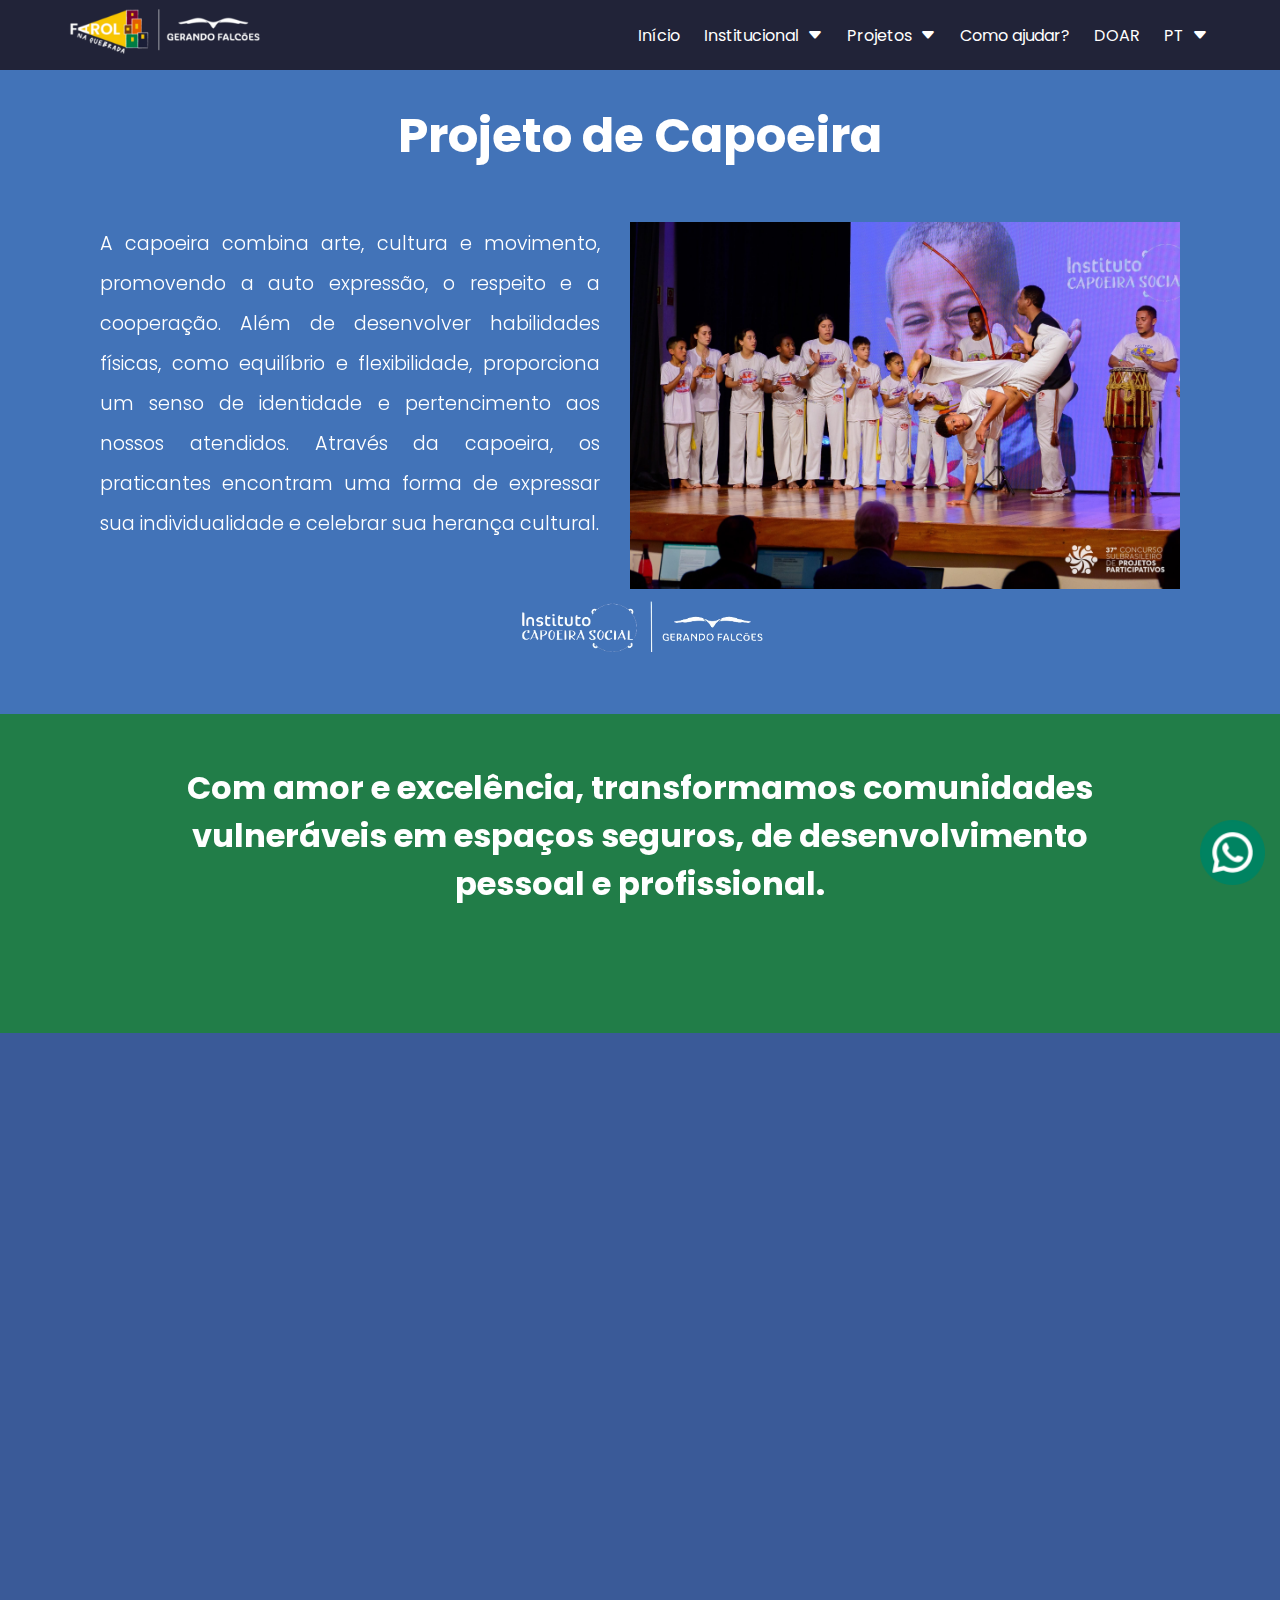
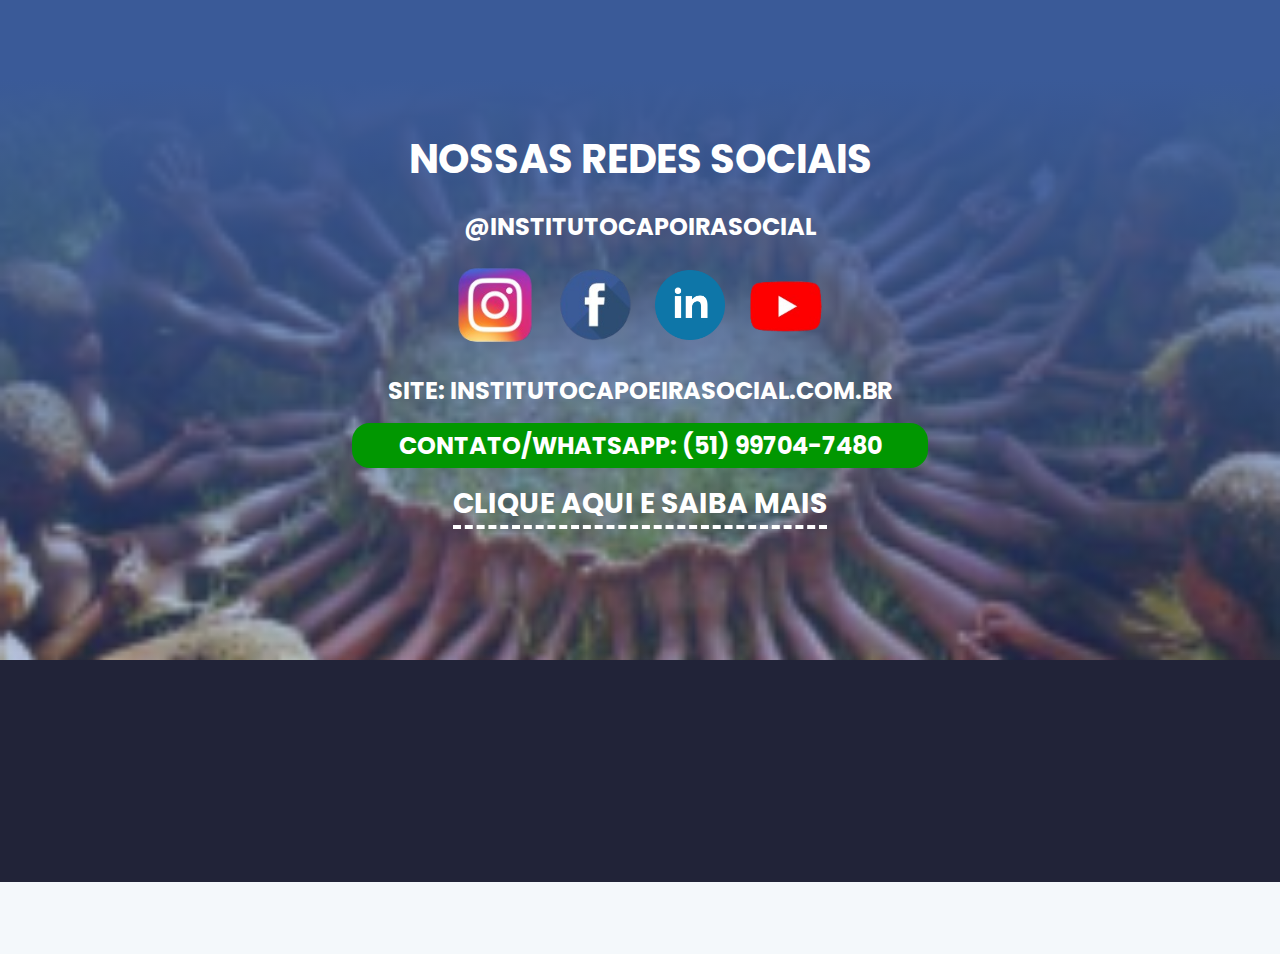
<file: projeto_capoeira.html>
<!DOCTYPE html>
<html lang="pt-br">
<head>
    <meta charset="UTF-8">
    <meta name="viewport" content="width=device-width, initial-scale=1.0">
    <title>Gerando Falcões</title>
   
    <!-----------------------------------------BOOTSTRAP ICONS-------------------------------------->
    <link rel="stylesheet" href="https://cdn.jsdelivr.net/npm/bootstrap-icons@1.3.0/font/bootstrap-icons.css">

    <!----------------------------------------CSS CUSTOMIZADO--------------------------------------->
    <link rel="stylesheet" href="./css/style.css">
    <link rel="stylesheet" href="./css/projeto_capoeira.css">

    <script src="./js/index.js" defer></script>
</head>
<body>

  <!----------------------------------------NAVBAR--------------------------------------->
  <header id="header">
    <a ref="" id="logo"><img class="img_logo" src="./img/img_logo_gerando_falcoes.avif" alt=""></a>
   
    <nav id="nav">
        <ul id="menu">
            <li><a class="a_menu" href="index.html">Início</a></li>

            <li class="li">
                <a class="a_menu" id="link_dropdown" href="#" style="display: flex; align-items: center;">Institucional<i id="icone_dropdown" style="margin-left: 8px;" class="bi bi-caret-down-fill"></i> </a>
                <ul class="ul_dropdown hidden">
                  <li class="li_dropdown"><a class="a_dropdown" href="./sobre_nos.html">Sobre nós</a></li>
                  <li class="li_dropdown"><a class="a_dropdown" href="./atuacao.html" >Atuação</a></li>
                  <li class="li_dropdown"><a class="a_dropdown" href="#" >Transparência</a></li>
                </ul>
            </li>

            <li class="li">
                <a class="a_menu" id="link_dropdown2" href="#" style="display: flex; align-items: center;">Projetos<i id="icone_dropdown2" style="margin-left: 8px;" class="bi bi-caret-down-fill"></i> </a>
                <ul class="ul_dropdown2 hidden">
                  <li class="li_dropdown2"><a class="a_dropdown2" href="./projeto_capoeira.html">Projeto de Capoeira</a></li>
                  <li class="li_dropdown2"><a class="a_dropdown2" href="./projeto_ballet.html">Projeto de Ballet</a></li>
                  <li class="li_dropdown2"><a class="a_dropdown2" href="./projeto_boxe.html">Projeto de Boxe</a></li>
                  <li class="li_dropdown2"><a class="a_dropdown2" href="./projeto_skate.html">Projeto de Skate</a></li>
                  <li class="li_dropdown2"><a class="a_dropdown2" href="./projeto_manicure.html">Projeto de Manicure</a></li>
                  <li class="li_dropdown2"><a class="a_dropdown2" href="./projeto_barbearia.html">Projeto de Barbearia</a></li>
                </ul>
            </li>
            <li>
                <a class="a_menu" href="#">Como ajudar?</a>
            </li>
            <li><a class="a_menu" href="#">DOAR</a></li>
            
            <li class="li">
              <a class="a_menu" id="link_dropdown2" href="#" style="display: flex; align-items: center;">PT<i id="icone_dropdown2" style="margin-left: 8px;" class="bi bi-caret-down-fill"></i> </a>
              <ul class="ul_dropdown2 hidden">
                <li class="li_dropdown2"><a class="a_dropdown2" href="#">Português</a></li>
              </ul>
          </li>
        </ul>
    </nav>
    <button id="btn_mobile">
      <i class="bi bi-list" style="font-size: 28px; color: white;" onclick="changeIcon(this)"></i>
      <!-- <span id="hamburger" class="hamburger"></span> -->
  </button>
  </header>
   <!----------------------------------------FECHA NAVBAR--------------------------------------->

    <!----------------------------------------MAIN----------------------------------------------->
    <main id="main_projeto">
      <h1 class="h1_main_projeto" data-anime="up"> Projeto de Capoeira</h1>
      <div class="container_main_projeto">
        <div class="container_texto_main_projeto">
          <h2 class="h2_main_projeto" data-anime="up">
          A capoeira combina arte, cultura e movimento, promovendo a auto expressão, o
          respeito e a cooperação. Além de desenvolver habilidades físicas, como equilíbrio e
          flexibilidade, proporciona um senso de identidade e pertencimento aos nossos
          atendidos. Através da capoeira, os praticantes encontram uma forma de expressar
          sua individualidade e celebrar sua herança cultural.
          </h2>
        </div>

        <div class="container_imagem_main_projeto" data-anime="up">
          <img src="./img/img_main_projeto_capoeira.jpg" alt="">
         </div>
      </div>
      <div class="container_logo_projeto" data-anime="up">
        <img class="logo_projeto" src="./img/logo_main_sobre-removebg-preview.png" alt="" data-anime="up">
      </div>
    </main>

  

     <!--------------------------------------FECHA MAAINN------------------------------------------->
     

  <!--------------------------------------FRASE DE EFEITO------------------------------------------>
    <section id="frase_de_efeito">
      <h2 class="h2_frase_de_efeito"  data-anime="up">Com amor e excelência, transformamos comunidades vulneráveis em espaços seguros, de desenvolvimento pessoal e profissional.</h2>
      <a class="btn_frase_de_efeito" href="#"  data-anime="up">DOE AGORA!</a>
    </section>
     <!--------------------------------------FECHA FRASE DE EFEITO------------------------------------------>
     <!------------------------------------------------PARCEIROS------------------------------------------>
     <section id="parceiros">
      <h2 class="h2_parceiros"  data-anime="up">PARCERIAS</h2>
      <div class="container_parceiros">
        <h3 class="h3_parceiros" data-anime="up">Sua empresa pode ser a ponte para a transformação da vida de milhares de pessoas
          atendidas pela nossa instituição. Abaixo, conheça quem são os parceiros que estão
          fazendo a diferença através do seu apoio aos projetos do Instituto Capoeira Social.</h3>
      </div>

      <div class="container_parceiros_logos" data-anime="up">
       <img class="logo_parceiros" src="./img/logo1_parceiros.png" alt="">
       <img class="logo_parceiros" src="./img/logo2_parceiros.png" alt="">
       <img class="logo_parceiros" src="./img/logo3_parceiros.png" alt="">
       <img class="logo_parceiros" src="./img/logo4_parceiros.png" alt="">
       <img class="logo_parceiros" src="./img/logo5_parceiros.png" alt="">
       <img class="logo_parceiros" src="./img/logo6_parceiros.png" alt="">
       <img class="logo_parceiros" src="./img/logo7_parceiros.png" alt="">
      </div>
      <div class="container_logo_parceiros">
        <img class="logo2_parceiros" src="./img/logo_main_sobre-removebg-preview.png" alt="" data-anime="up">
      </div>

    </section>
    <!--------------------------------------FECHA PARCEIROS-------------------------------------------------->

 <!------------------------------------------------REDES------------------------------------------>
  <section id="nossas_redes_sociais">
    <h2 class="h2_nossas_redes_sociais">NOSSAS REDES SOCIAIS</h2>
    <h3 class="h3_nossas_redes_sociais">@INSTITUTOCAPOIRASOCIAL</h3>
    <div class="container_redes_links">
      <a href="#"><img src="./img/insta_icone_nossas_redes-removebg-preview.png" alt=""></a>
      <a href="#"><img src="./img/face_icone_nossas_redes-removebg-preview.png" alt=""></a>
      <a href="#"><img class="link" src="./img/linkedin_icone_sem_fundo.avif" alt=""></a>
      <a href="#"><img src="./img/youtube_icone_nossas_redes-removebg-preview.png" alt=""></a>  
    </div>
    <div class="container_texto_nossas_redes_sociais">
      <h3 class="h3_nossas_redes_sociais">SITE: INSTITUTOCAPOEIRASOCIAL.COM.BR</h3> 
      <h3 class="h3_nossas_redes_sociais contato_whats">CONTATO/WHATSAPP: (51) 99704-7480</h3>
      <a class="saiba_mais_nossas_redes" href="#"><h3>CLIQUE AQUI E SAIBA MAIS</h3></a>
    </div>
    <div class="container_logo_nossas_redes">
      <img class="logo_nossas_redes" src="./img/logo_main_sobre-removebg-preview.png" alt="" data-anime="up">
    </div>
    
   

  </section>


    <!-------------------------------------------FOOTER-------------------------------------------------->
    <footer id="footer">
      <div class="container1_footer"  data-anime="up">
          <h2 class="h2_footer"><span class="span_footer">#VemSerLuz.</span> Fale com a gente!</h2>
          <p><i class="bi bi-shop"></i>AQUI VAI O ENDEREÇO</p>
      </div>
      <div class="container2_footer"  data-anime="up">
        <div class="redes_footer"  >
          <i class="bi bi-whatsapp"></i>
          <i class="bi bi-instagram"></i>
          <i class="bi bi-facebook"></i>
          <i class="bi bi-youtube"></i>
          <a class="btn_footer" href="#">Doar!</a>
        </div>
        <div class="tel_email_footer" >
          <p>AQUI VAI O TELEFONE</p>
          <p>AQUI VAI O EMAIL</p>
        </div>
    </div> 
    </footer>
    <img class="link_whats" src="/img/link_whatsapp.png" alt="">
    </body>
</html>
</file>
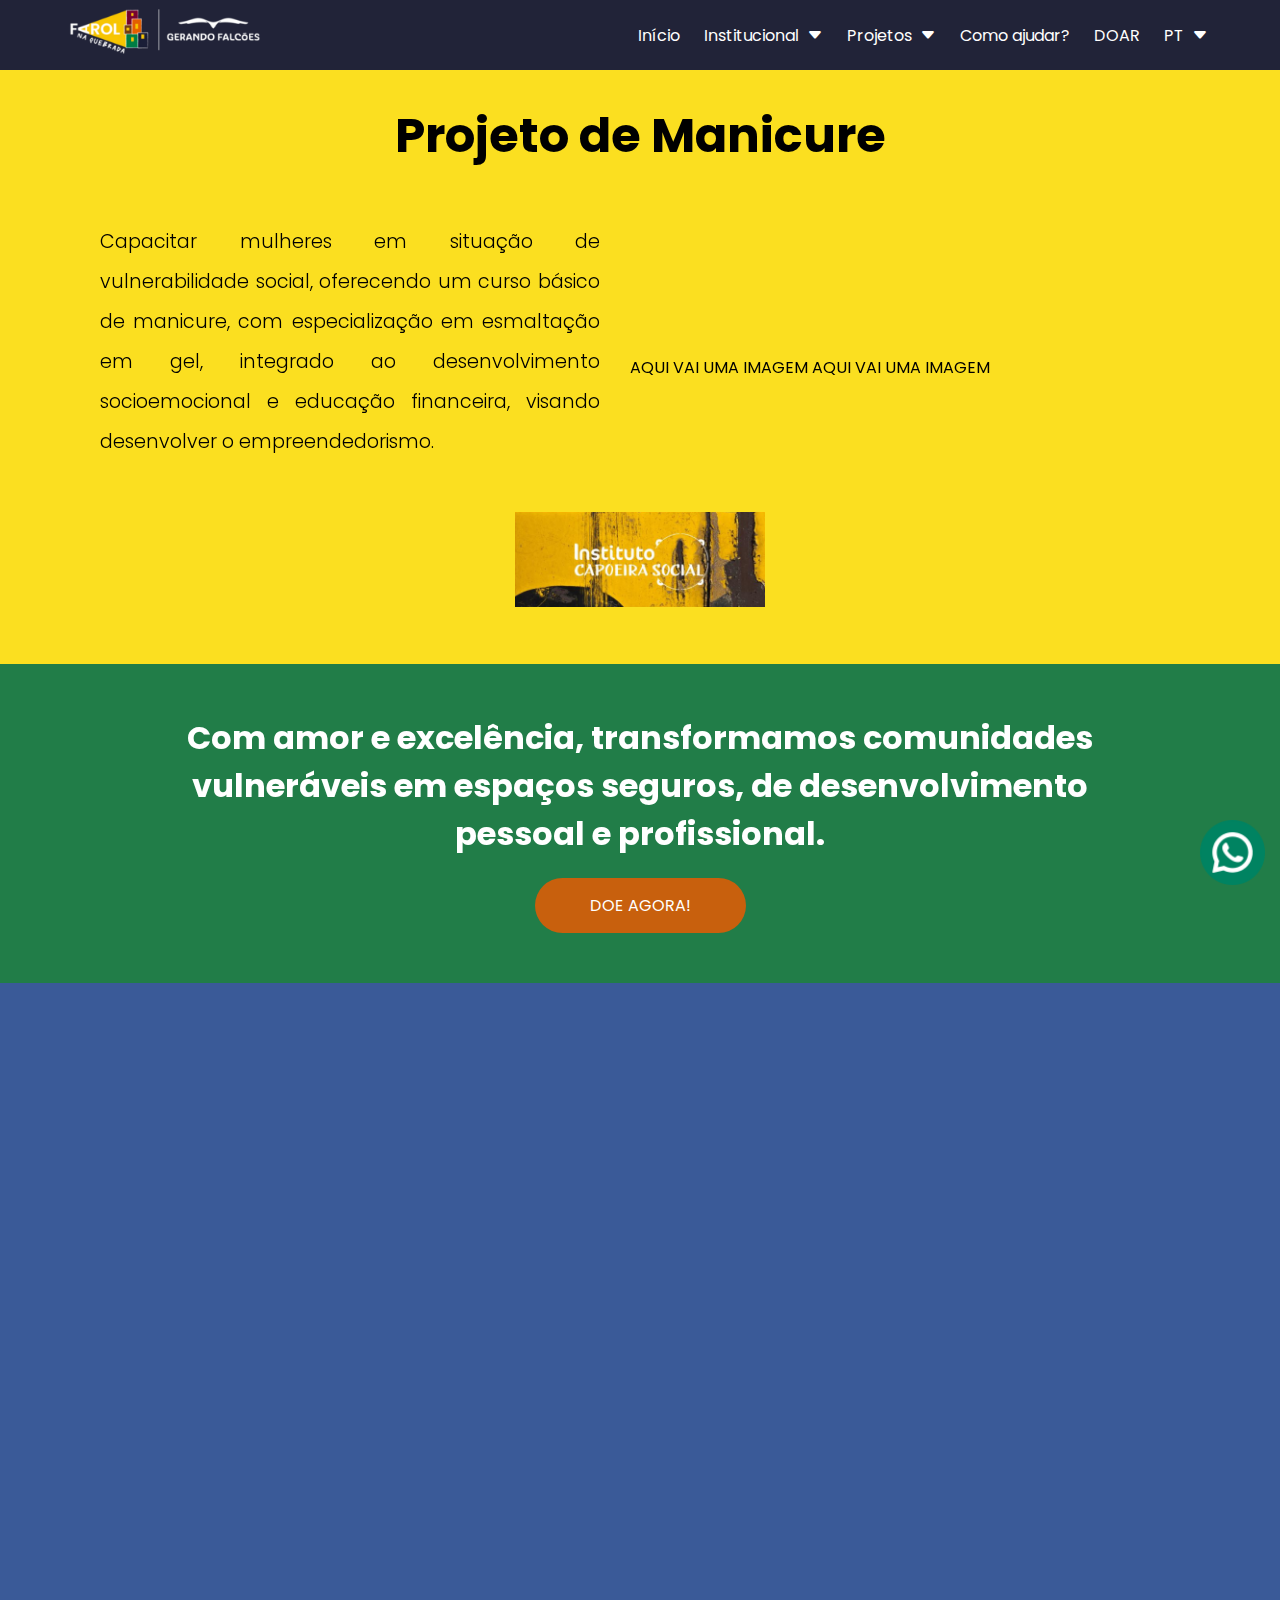
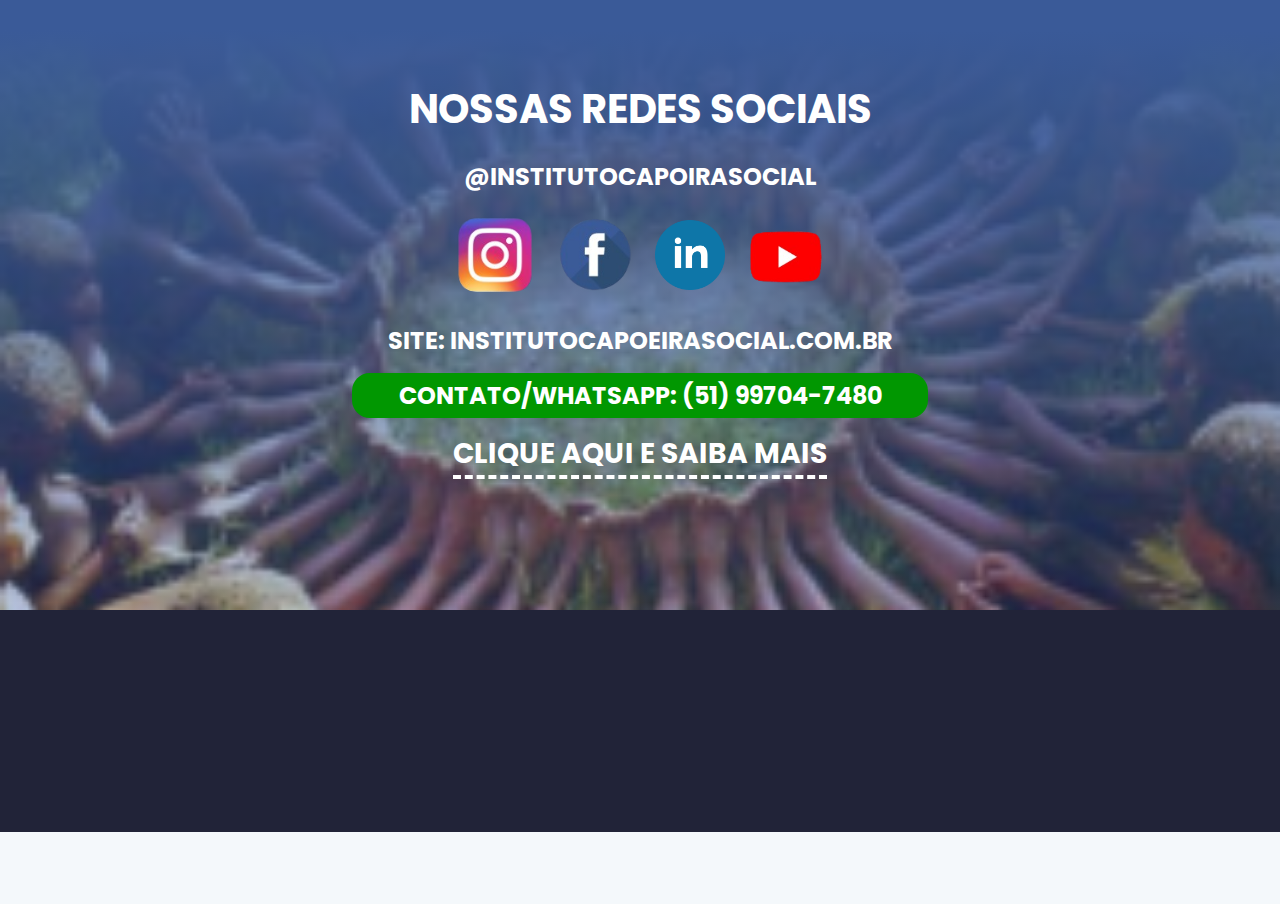
<file: projeto_manicure.html>
<!DOCTYPE html>
<html lang="pt-br">
<head>
    <meta charset="UTF-8">
    <meta name="viewport" content="width=device-width, initial-scale=1.0">
    <title>Gerando Falcões</title>
   
    <!-----------------------------------------BOOTSTRAP ICONS-------------------------------------->
    <link rel="stylesheet" href="https://cdn.jsdelivr.net/npm/bootstrap-icons@1.3.0/font/bootstrap-icons.css">

    <!----------------------------------------CSS CUSTOMIZADO--------------------------------------->
    <link rel="stylesheet" href="./css/style.css">
    <link rel="stylesheet" href="./css/projeto_capoeira.css">
    <link rel="stylesheet" href="./css/projeto_manicure.css">

    <script src="./js/index.js" defer></script>
</head>
<body>

  <!----------------------------------------NAVBAR--------------------------------------->
  <header id="header">
    <a ref="" id="logo"><img class="img_logo" src="./img/img_logo_gerando_falcoes.avif" alt=""></a>
   
    <nav id="nav">
        <ul id="menu">
            <li><a class="a_menu" href="index.html">Início</a></li>

            <li class="li">
                <a class="a_menu" id="link_dropdown" href="#" style="display: flex; align-items: center;">Institucional<i id="icone_dropdown" style="margin-left: 8px;" class="bi bi-caret-down-fill"></i> </a>
                <ul class="ul_dropdown hidden">
                  <li class="li_dropdown"><a class="a_dropdown" href="./sobre_nos.html">Sobre nós</a></li>
                  <li class="li_dropdown"><a class="a_dropdown" href="./atuacao.html" >Atuação</a></li>
                  <li class="li_dropdown"><a class="a_dropdown" href="#" >Transparência</a></li>
                </ul>
            </li>

            <li class="li">
                <a class="a_menu" id="link_dropdown2" href="#" style="display: flex; align-items: center;">Projetos<i id="icone_dropdown2" style="margin-left: 8px;" class="bi bi-caret-down-fill"></i> </a>
                <ul class="ul_dropdown2 hidden">
                  <li class="li_dropdown2"><a class="a_dropdown2" href="./projeto_capoeira.html">Projeto de Capoeira</a></li>
                  <li class="li_dropdown2"><a class="a_dropdown2" href="./projeto_ballet.html">Projeto de Ballet</a></li>
                  <li class="li_dropdown2"><a class="a_dropdown2" href="./projeto_boxe.html">Projeto de Boxe</a></li>
                  <li class="li_dropdown2"><a class="a_dropdown2" href="./projeto_skate.html">Projeto de Skate</a></li>
                  <li class="li_dropdown2"><a class="a_dropdown2" href="./projeto_manicure.html">Projeto de Manicure</a></li>
                  <li class="li_dropdown2"><a class="a_dropdown2" href="./projeto_barbearia.html">Projeto de Barbearia</a></li>
                </ul>
            </li>
            <li>
                <a class="a_menu" href="#">Como ajudar?</a>
            </li>
            <li><a class="a_menu" href="#">DOAR</a></li>
            
            <li class="li">
              <a class="a_menu" id="link_dropdown2" href="#" style="display: flex; align-items: center;">PT<i id="icone_dropdown2" style="margin-left: 8px;" class="bi bi-caret-down-fill"></i> </a>
              <ul class="ul_dropdown2 hidden">
                <li class="li_dropdown2"><a class="a_dropdown2" href="#">Português</a></li>
              </ul>
          </li>
        </ul>
    </nav>
    <button id="btn_mobile">
      <i class="bi bi-list" style="font-size: 28px; color: white;" onclick="changeIcon(this)"></i>
      <!-- <span id="hamburger" class="hamburger"></span> -->
  </button>
  </header>
   <!----------------------------------------FECHA NAVBAR--------------------------------------->

    <!----------------------------------------MAIN----------------------------------------------->
    <main id="main_projeto" class="projeto_boxe">
      <h1 class="h1_main_projeto" data-anime="up"> Projeto de Manicure</h1>
      <div class="container_main_projeto">
        <div class="container_texto_main_projeto">
          <h2 class="h2_main_projeto" data-anime="up">
            Capacitar mulheres em situação de vulnerabilidade social, oferecendo um curso básico de manicure, com especialização em esmaltação em gel, integrado ao desenvolvimento socioemocional e educação financeira, visando desenvolver o empreendedorismo. 
          </h2>
        </div>

        <div class="container_imagem_main_projeto" data-anime="up">
          <!-- <img src="./img/img_main_projeto_ballet.jpg" alt=""> -->
          AQUI VAI UMA IMAGEM AQUI VAI UMA IMAGEM
         </div>
      </div>
      <div class="container_logo_projeto" data-anime="up">
        <img class="logo_projeto" src="./img/img_logo_manicure.png" alt="" data-anime="up">
      </div>
    </main>

  

     <!--------------------------------------FECHA MAAINN------------------------------------------->
     

  <!--------------------------------------FRASE DE EFEITO------------------------------------------>
    <section id="frase_de_efeito">
      <h2 class="h2_frase_de_efeito"  data-anime="up">Com amor e excelência, transformamos comunidades vulneráveis em espaços seguros, de desenvolvimento pessoal e profissional.</h2>
      <a class="btn_frase_de_efeito" href="#"  data-anime="up">DOE AGORA!</a>
    </section>
     <!--------------------------------------FECHA FRASE DE EFEITO------------------------------------------>
     <!------------------------------------------------PARCEIROS------------------------------------------>
     <section id="parceiros">
      <h2 class="h2_parceiros"  data-anime="up">PARCERIAS</h2>
      <div class="container_parceiros">
        <h3 class="h3_parceiros" data-anime="up">Sua empresa pode ser a ponte para a transformação da vida de milhares de pessoas
          atendidas pela nossa instituição. Abaixo, conheça quem são os parceiros que estão
          fazendo a diferença através do seu apoio aos projetos do Instituto Capoeira Social.</h3>
      </div>

      <div class="container_parceiros_logos" data-anime="up">
       <img class="logo_parceiros" src="./img/logo1_parceiros.png" alt="">
       <img class="logo_parceiros" src="./img/logo2_parceiros.png" alt="">
       <img class="logo_parceiros" src="./img/logo3_parceiros.png" alt="">
       <img class="logo_parceiros" src="./img/logo4_parceiros.png" alt="">
       <img class="logo_parceiros" src="./img/logo5_parceiros.png" alt="">
       <img class="logo_parceiros" src="./img/logo6_parceiros.png" alt="">
       <img class="logo_parceiros" src="./img/logo7_parceiros.png" alt="">
      </div>
      <div class="container_logo_parceiros">
        <img class="logo2_parceiros" src="./img/logo_main_sobre-removebg-preview.png" alt="" data-anime="up">
      </div>

    </section>
    <!--------------------------------------FECHA PARCEIROS-------------------------------------------------->

 <!------------------------------------------------REDES------------------------------------------>
  <section id="nossas_redes_sociais">
    <h2 class="h2_nossas_redes_sociais">NOSSAS REDES SOCIAIS</h2>
    <h3 class="h3_nossas_redes_sociais">@INSTITUTOCAPOIRASOCIAL</h3>
    <div class="container_redes_links">
      <a href="#"><img src="./img/insta_icone_nossas_redes-removebg-preview.png" alt=""></a>
      <a href="#"><img src="./img/face_icone_nossas_redes-removebg-preview.png" alt=""></a>
      <a href="#"><img class="link" src="./img/linkedin_icone_sem_fundo.avif" alt=""></a>
      <a href="#"><img src="./img/youtube_icone_nossas_redes-removebg-preview.png" alt=""></a>  
    </div>
    <div class="container_texto_nossas_redes_sociais">
      <h3 class="h3_nossas_redes_sociais">SITE: INSTITUTOCAPOEIRASOCIAL.COM.BR</h3> 
      <h3 class="h3_nossas_redes_sociais contato_whats">CONTATO/WHATSAPP: (51) 99704-7480</h3>
      <a class="saiba_mais_nossas_redes" href="#"><h3>CLIQUE AQUI E SAIBA MAIS</h3></a>
    </div>
    <div class="container_logo_nossas_redes">
      <img class="logo_nossas_redes" src="./img/logo_main_sobre-removebg-preview.png" alt="" data-anime="up">
    </div>
    
   

  </section>


    <!-------------------------------------------FOOTER-------------------------------------------------->
    <footer id="footer">
      <div class="container1_footer"  data-anime="up">
          <h2 class="h2_footer"><span class="span_footer">#VemSerLuz.</span> Fale com a gente!</h2>
          <p><i class="bi bi-shop"></i>AQUI VAI O ENDEREÇO</p>
      </div>
      <div class="container2_footer"  data-anime="up">
        <div class="redes_footer"  >
          <i class="bi bi-whatsapp"></i>
          <i class="bi bi-instagram"></i>
          <i class="bi bi-facebook"></i>
          <i class="bi bi-youtube"></i>
          <a class="btn_footer" href="#">Doar!</a>
        </div>
        <div class="tel_email_footer" >
          <p>AQUI VAI O TELEFONE</p>
          <p>AQUI VAI O EMAIL</p>
        </div>
    </div> 
    </footer>
    <img class="link_whats" src="/img/link_whatsapp.png" alt="">
    </body>
</html>
</file>
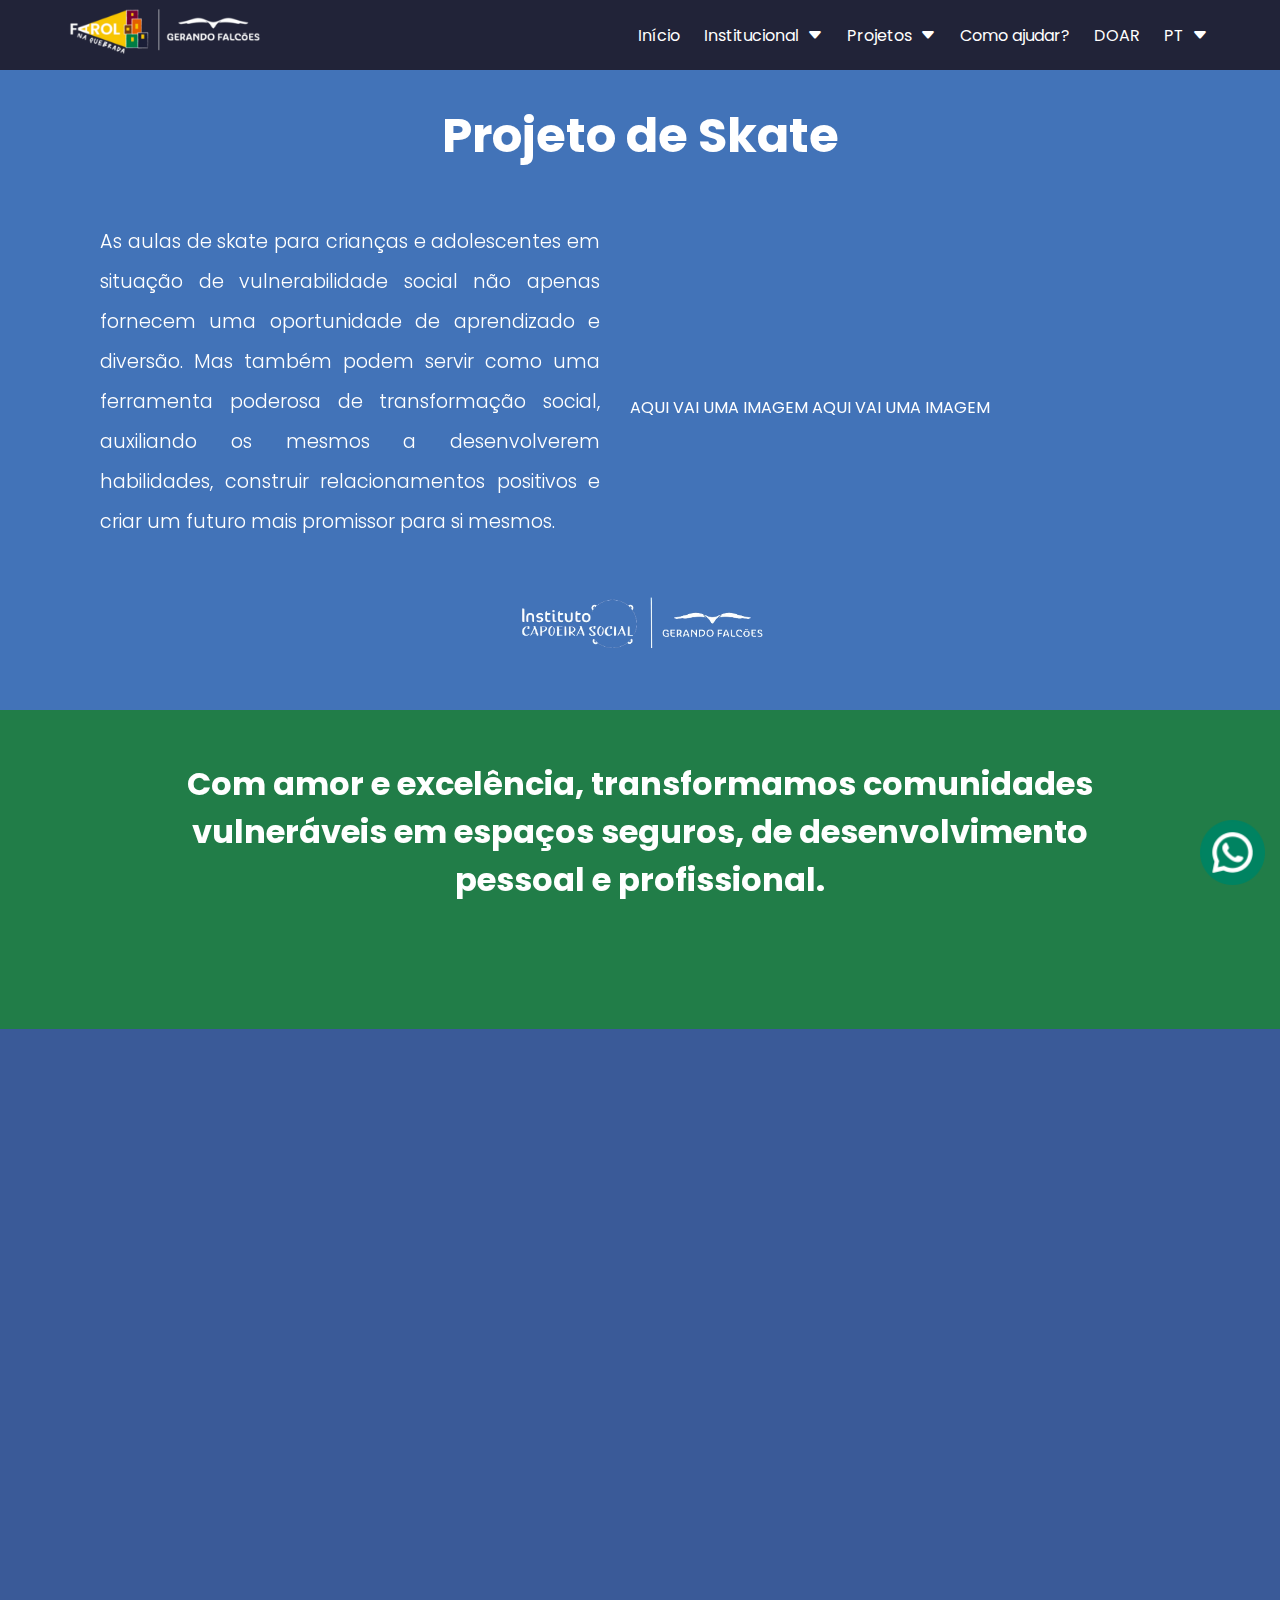
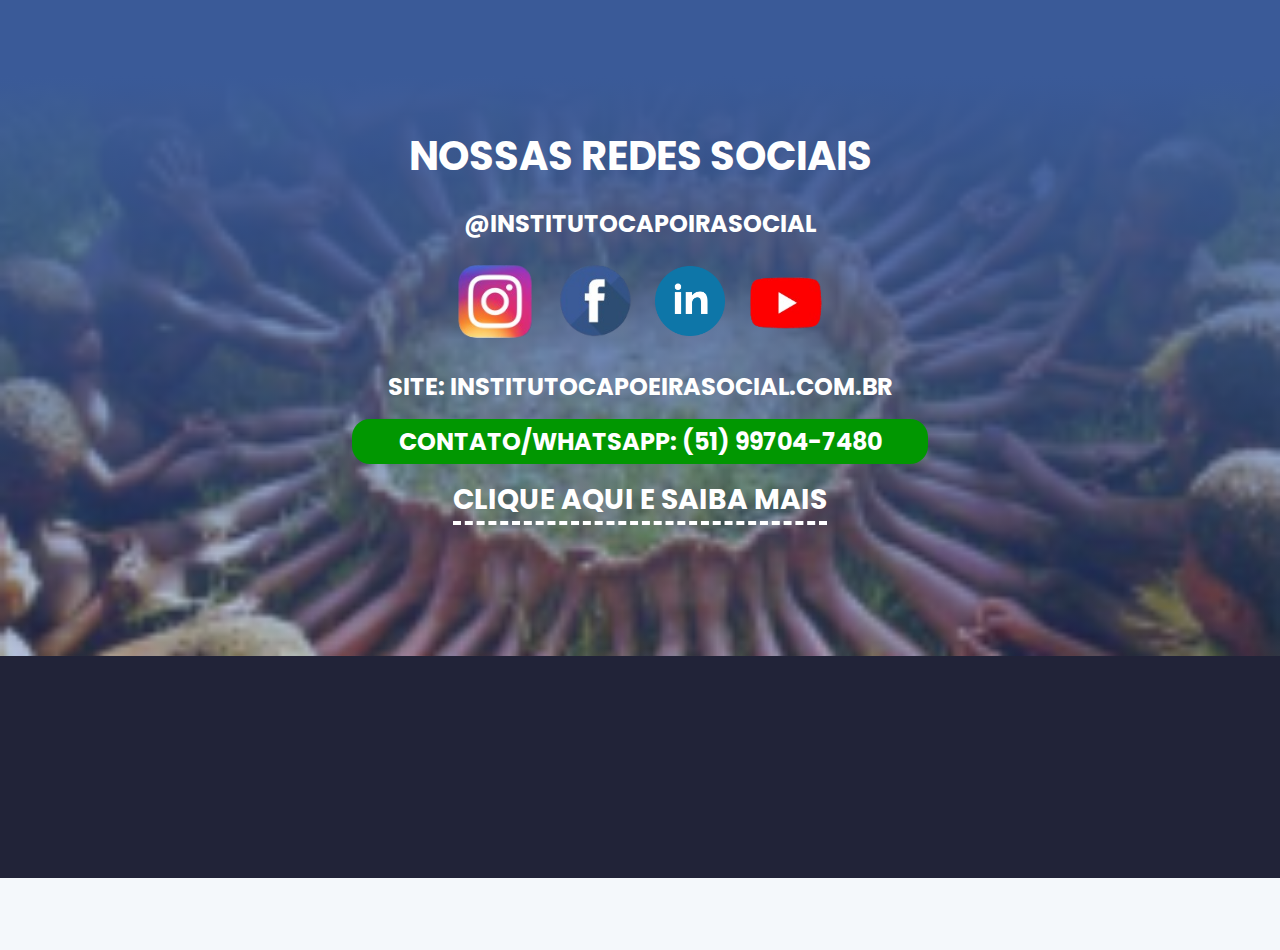
<file: projeto_skate.html>
<!DOCTYPE html>
<html lang="pt-br">
<head>
    <meta charset="UTF-8">
    <meta name="viewport" content="width=device-width, initial-scale=1.0">
    <title>Gerando Falcões</title>
   
    <!-----------------------------------------BOOTSTRAP ICONS-------------------------------------->
    <link rel="stylesheet" href="https://cdn.jsdelivr.net/npm/bootstrap-icons@1.3.0/font/bootstrap-icons.css">

    <!----------------------------------------CSS CUSTOMIZADO--------------------------------------->
    <link rel="stylesheet" href="./css/style.css">
    <link rel="stylesheet" href="./css/projeto_capoeira.css">
    <link rel="stylesheet" href="./css/projeto_skate.css">
   

    <script src="./js/index.js" defer></script>
</head>
<body>

  <!----------------------------------------NAVBAR--------------------------------------->
  <header id="header">
    <a ref="" id="logo"><img class="img_logo" src="./img/img_logo_gerando_falcoes.avif" alt=""></a>
   
    <nav id="nav">
        <ul id="menu">
            <li><a class="a_menu" href="index.html">Início</a></li>

            <li class="li">
                <a class="a_menu" id="link_dropdown" href="#" style="display: flex; align-items: center;">Institucional<i id="icone_dropdown" style="margin-left: 8px;" class="bi bi-caret-down-fill"></i> </a>
                <ul class="ul_dropdown hidden">
                  <li class="li_dropdown"><a class="a_dropdown" href="./sobre_nos.html">Sobre nós</a></li>
                  <li class="li_dropdown"><a class="a_dropdown" href="./atuacao.html" >Atuação</a></li>
                  <li class="li_dropdown"><a class="a_dropdown" href="#" >Transparência</a></li>
                </ul>
            </li>

            <li class="li">
                <a class="a_menu" id="link_dropdown2" href="#" style="display: flex; align-items: center;">Projetos<i id="icone_dropdown2" style="margin-left: 8px;" class="bi bi-caret-down-fill"></i> </a>
                <ul class="ul_dropdown2 hidden">
                  <li class="li_dropdown2"><a class="a_dropdown2" href="./projeto_capoeira.html">Projeto de Capoeira</a></li>
                  <li class="li_dropdown2"><a class="a_dropdown2" href="./projeto_ballet.html">Projeto de Ballet</a></li>
                  <li class="li_dropdown2"><a class="a_dropdown2" href="./projeto_boxe.html">Projeto de Boxe</a></li>
                  <li class="li_dropdown2"><a class="a_dropdown2" href="./projeto_skate.html">Projeto de Skate</a></li>
                  <li class="li_dropdown2"><a class="a_dropdown2" href="./projeto_manicure.html">Projeto de Manicure</a></li>
                  <li class="li_dropdown2"><a class="a_dropdown2" href="./projeto_barbearia.html">Projeto de Barbearia</a></li>
                </ul>
            </li>
            <li>
                <a class="a_menu" href="#">Como ajudar?</a>
            </li>
            <li><a class="a_menu" href="#">DOAR</a></li>
            
            <li class="li">
              <a class="a_menu" id="link_dropdown2" href="#" style="display: flex; align-items: center;">PT<i id="icone_dropdown2" style="margin-left: 8px;" class="bi bi-caret-down-fill"></i> </a>
              <ul class="ul_dropdown2 hidden">
                <li class="li_dropdown2"><a class="a_dropdown2" href="#">Português</a></li>
              </ul>
          </li>
        </ul>
    </nav>
    <button id="btn_mobile">
      <i class="bi bi-list" style="font-size: 28px; color: white;" onclick="changeIcon(this)"></i>
      <!-- <span id="hamburger" class="hamburger"></span> -->
  </button>
  </header>
   <!----------------------------------------FECHA NAVBAR--------------------------------------->

    <!----------------------------------------MAIN----------------------------------------------->
    <main id="main_projeto" class="projeto_boxe">
      <h1 class="h1_main_projeto" data-anime="up"> Projeto de Skate</h1>
      <div class="container_main_projeto">
        <div class="container_texto_main_projeto">
          <h2 class="h2_main_projeto" data-anime="up">
            As aulas de skate para crianças e adolescentes em situação de vulnerabilidade social não apenas fornecem uma oportunidade de aprendizado e diversão. Mas também podem servir como uma ferramenta poderosa de transformação social, auxiliando os mesmos a desenvolverem habilidades, construir relacionamentos positivos e criar um futuro mais promissor para si mesmos.
          </h2>
        </div>

        <div class="container_imagem_main_projeto" data-anime="up">
          <!-- <img src="./img/img_main_projeto_ballet.jpg" alt=""> -->
          AQUI VAI UMA IMAGEM AQUI VAI UMA IMAGEM
         </div>
      </div>
      <div class="container_logo_projeto" data-anime="up">
        <img class="logo_projeto" src="./img/logo_main_sobre-removebg-preview.png" alt="" data-anime="up">
      </div>
    </main>

  

     <!--------------------------------------FECHA MAAINN------------------------------------------->
     

  <!--------------------------------------FRASE DE EFEITO------------------------------------------>
    <section id="frase_de_efeito">
      <h2 class="h2_frase_de_efeito"  data-anime="up">Com amor e excelência, transformamos comunidades vulneráveis em espaços seguros, de desenvolvimento pessoal e profissional.</h2>
      <a class="btn_frase_de_efeito" href="#"  data-anime="up">DOE AGORA!</a>
    </section>
     <!--------------------------------------FECHA FRASE DE EFEITO------------------------------------------>
     <!------------------------------------------------PARCEIROS------------------------------------------>
     <section id="parceiros">
      <h2 class="h2_parceiros"  data-anime="up">PARCERIAS</h2>
      <div class="container_parceiros">
        <h3 class="h3_parceiros" data-anime="up">Sua empresa pode ser a ponte para a transformação da vida de milhares de pessoas
          atendidas pela nossa instituição. Abaixo, conheça quem são os parceiros que estão
          fazendo a diferença através do seu apoio aos projetos do Instituto Capoeira Social.</h3>
      </div>

      <div class="container_parceiros_logos" data-anime="up">
       <img class="logo_parceiros" src="./img/logo1_parceiros.png" alt="">
       <img class="logo_parceiros" src="./img/logo2_parceiros.png" alt="">
       <img class="logo_parceiros" src="./img/logo3_parceiros.png" alt="">
       <img class="logo_parceiros" src="./img/logo4_parceiros.png" alt="">
       <img class="logo_parceiros" src="./img/logo5_parceiros.png" alt="">
       <img class="logo_parceiros" src="./img/logo6_parceiros.png" alt="">
       <img class="logo_parceiros" src="./img/logo7_parceiros.png" alt="">
      </div>
      <div class="container_logo_parceiros">
        <img class="logo2_parceiros" src="./img/logo_main_sobre-removebg-preview.png" alt="" data-anime="up">
      </div>

    </section>
    <!--------------------------------------FECHA PARCEIROS-------------------------------------------------->

 <!------------------------------------------------REDES------------------------------------------>
  <section id="nossas_redes_sociais">
    <h2 class="h2_nossas_redes_sociais">NOSSAS REDES SOCIAIS</h2>
    <h3 class="h3_nossas_redes_sociais">@INSTITUTOCAPOIRASOCIAL</h3>
    <div class="container_redes_links">
      <a href="#"><img src="./img/insta_icone_nossas_redes-removebg-preview.png" alt=""></a>
      <a href="#"><img src="./img/face_icone_nossas_redes-removebg-preview.png" alt=""></a>
      <a href="#"><img class="link" src="./img/linkedin_icone_sem_fundo.avif" alt=""></a>
      <a href="#"><img src="./img/youtube_icone_nossas_redes-removebg-preview.png" alt=""></a>  
    </div>
    <div class="container_texto_nossas_redes_sociais">
      <h3 class="h3_nossas_redes_sociais">SITE: INSTITUTOCAPOEIRASOCIAL.COM.BR</h3> 
      <h3 class="h3_nossas_redes_sociais contato_whats">CONTATO/WHATSAPP: (51) 99704-7480</h3>
      <a class="saiba_mais_nossas_redes" href="#"><h3>CLIQUE AQUI E SAIBA MAIS</h3></a>
    </div>
    <div class="container_logo_nossas_redes">
      <img class="logo_nossas_redes" src="./img/logo_main_sobre-removebg-preview.png" alt="" data-anime="up">
    </div>
    
   

  </section>


    <!-------------------------------------------FOOTER-------------------------------------------------->
    <footer id="footer">
      <div class="container1_footer"  data-anime="up">
          <h2 class="h2_footer"><span class="span_footer">#VemSerLuz.</span> Fale com a gente!</h2>
          <p><i class="bi bi-shop"></i>AQUI VAI O ENDEREÇO</p>
      </div>
      <div class="container2_footer"  data-anime="up">
        <div class="redes_footer"  >
          <i class="bi bi-whatsapp"></i>
          <i class="bi bi-instagram"></i>
          <i class="bi bi-facebook"></i>
          <i class="bi bi-youtube"></i>
          <a class="btn_footer" href="#">Doar!</a>
        </div>
        <div class="tel_email_footer" >
          <p>AQUI VAI O TELEFONE</p>
          <p>AQUI VAI O EMAIL</p>
        </div>
    </div> 
    </footer>
    <img class="link_whats" src="/img/link_whatsapp.png" alt="">
    </body>
</html>
</file>
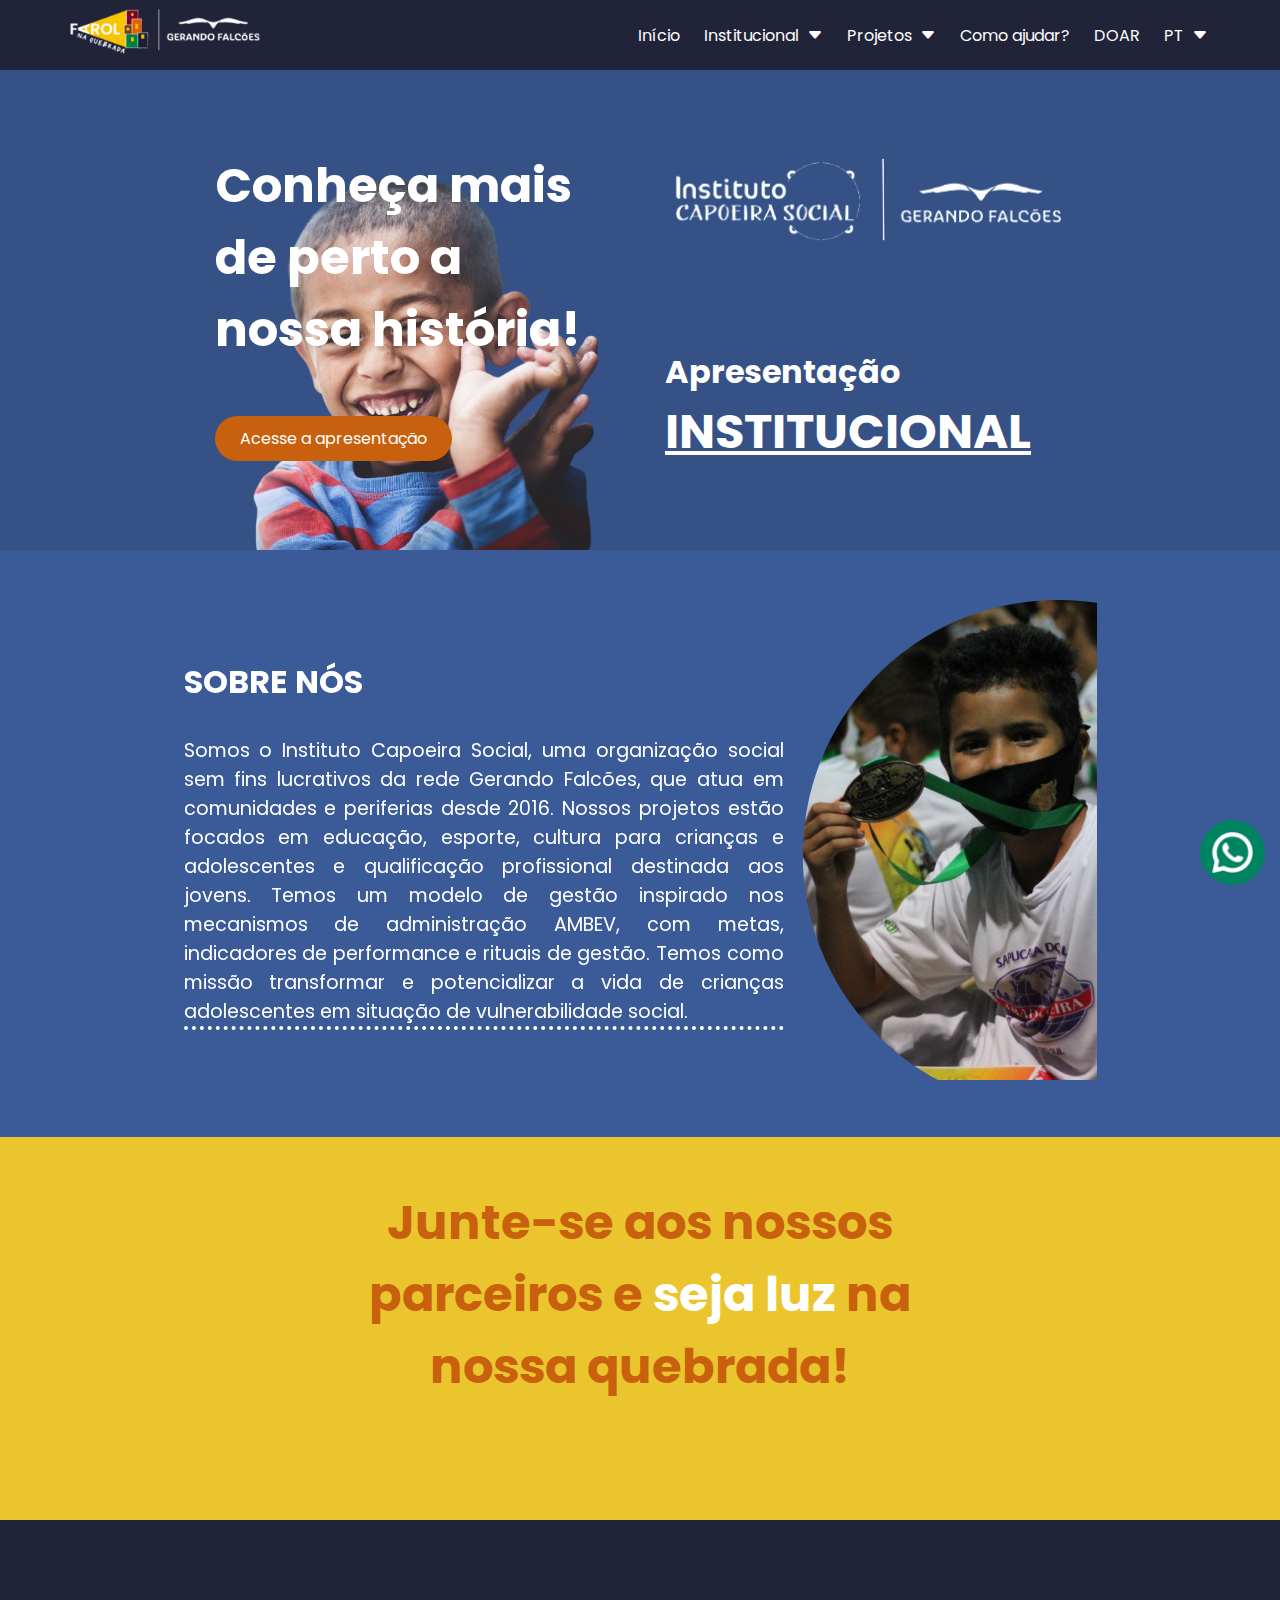
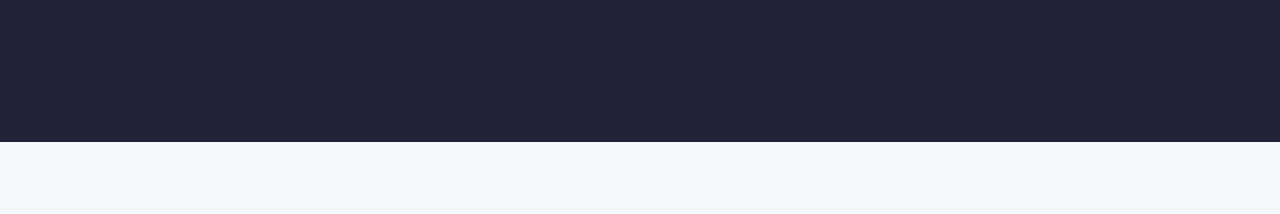
<file: sobre_nos.html>
<!DOCTYPE html>
<html lang="pt-br">
<head>
    <meta charset="UTF-8">
    <meta name="viewport" content="width=device-width, initial-scale=1.0">
    <title>Gerando Falcões</title>
   
    <!-----------------------------------------BOOTSTRAP ICONS-------------------------------------->
    <link rel="stylesheet" href="https://cdn.jsdelivr.net/npm/bootstrap-icons@1.3.0/font/bootstrap-icons.css">

    <!----------------------------------------CSS CUSTOMIZADO--------------------------------------->
    <link rel="stylesheet" href="./css/style.css">
    <link rel="stylesheet" href="./css/sobre_nos.css">

    <script src="./js/index.js" defer></script>
</head>
<body>

<!----------------------------------------NAVBAR--------------------------------------->
<header id="header">
  <a ref="" id="logo"><img class="img_logo" src="./img/img_logo_gerando_falcoes.avif" alt=""></a>
 
  <nav id="nav">
      <ul id="menu">
          <li><a class="a_menu" href="index.html">Início</a></li>

          <li class="li">
              <a class="a_menu" id="link_dropdown" href="#" style="display: flex; align-items: center;">Institucional<i id="icone_dropdown" style="margin-left: 8px;" class="bi bi-caret-down-fill"></i> </a>
              <ul class="ul_dropdown hidden">
                <li class="li_dropdown"><a class="a_dropdown" href="./sobre_nos.html">Sobre nós</a></li>
                <li class="li_dropdown"><a class="a_dropdown" href="./atuacao.html" >Atuação</a></li>
                <li class="li_dropdown"><a class="a_dropdown" href="#" >Transparência</a></li>
              </ul>
          </li>

          <li class="li">
            <a class="a_menu" id="link_dropdown2" href="#" style="display: flex; align-items: center;">Projetos<i id="icone_dropdown2" style="margin-left: 8px;" class="bi bi-caret-down-fill"></i> </a>
            <ul class="ul_dropdown2 hidden">
              <li class="li_dropdown2"><a class="a_dropdown2" href="projeto_capoeira.html">Projeto de Capoeira</a></li>
              <li class="li_dropdown2"><a class="a_dropdown2" href="projeto_ballet.html">Projeto de Ballet</a></li>
              <li class="li_dropdown2"><a class="a_dropdown2" href="projeto_skate.html">Projeto de Skate</a></li>
              <li class="li_dropdown2"><a class="a_dropdown2" href="projeto_manicure.html">Projeto de Manicure</a></li>
              <li class="li_dropdown2"><a class="a_dropdown2" href="projeto_barbearia.html">Projeto de Barbearia</a></li>
            </ul>
          </li>
          <li>
              <a class="a_menu" href="#">Como ajudar?</a>
          </li>
          <li><a class="a_menu" href="#">DOAR</a></li>
          
          <li class="li">
            <a class="a_menu" id="link_dropdown2" href="#" style="display: flex; align-items: center;">PT<i id="icone_dropdown2" style="margin-left: 8px;" class="bi bi-caret-down-fill"></i> </a>
            <ul class="ul_dropdown2 hidden">
              <li class="li_dropdown2"><a class="a_dropdown2" href="#">Português</a></li>
            </ul>
        </li>
      </ul>
  </nav>
  <button id="btn_mobile">
    <i class="bi bi-list" style="font-size: 28px; color: white;" onclick="changeIcon(this)"></i>
    <!-- <span id="hamburger" class="hamburger"></span> -->
</button>
</header>
 <!----------------------------------------FECHA NAVBAR--------------------------------------->

    <!----------------------------------------MAIN----------------------------------------------->
    <main id="main_sobre">
      <div class="container_main_sobre">
        
        <div class="container_main_btn_sobre">
          <h1 data-anime="up" class="h1_container_main_sobre">Conheça mais de perto a nossa história!</h1>
          <a class="btn_main_sobre" href="./img/_Instituto Capoeira Social.pdf" target="_blank" data-anime="up">Acesse a apresentação</a>
        </div>

        <div class="container_main_texto_sobre">
          <img class="img_container_main_texto_sobre" src="./img/logo_main_sobre-removebg-preview.png" alt="">
          <div class="container_logo_sobre">
            <h3 class="h3_main_sobre">Apresentação</h3>
            <h2 class="h2_main_sobre">INSTITUCIONAL</h2>
          </div>
        </div>
      </div>
     
    </main>
    <!-------------------------------------FECHA MAIN----------------------------------------------->


    <!----------------------------------------SOBRE------------------------------------------->
    <section id="sobre">
      <div class="container_sobre">
        <div class="container1_sobre"  data-anime="up">
          <h2 class="h2_sobre">SOBRE NÓS</h2>
          <p class="p_sobre">Somos o Instituto Capoeira Social, uma organização social
            sem fins lucrativos da rede Gerando Falcões, que atua em
            comunidades e periferias desde 2016. Nossos projetos
            estão focados em educação, esporte, cultura para crianças
            e adolescentes e qualificação profissional destinada aos
            jovens. Temos um modelo de gestão inspirado nos
            mecanismos de administração AMBEV, com metas,
            indicadores de performance e rituais de gestão. Temos
            como missão transformar e potencializar a vida de crianças
            adolescentes em situação de vulnerabilidade social.</p>   
        </div>
        <div class="container2_sobre"  data-anime="up">
          <img src="./img/img_sobre_nos.png" alt="">
        </div>
      </div>   
    </section>
    <!----------------------------------------------FECHA SOBRE------------------------------------------->


    <!----------------------------------------QUEM FAZ ACONTECER------------------------------------------->
    <!-- <section class="quem_faz_acontecer">
      <div class="container_quem_faz_acontecer">
        <h2 class="h2_quem_faz_acontecer">Quem faz acontecer</h2>
      </div>
    </section> -->

     <!----------------------------------------PARCERIA------------------------------------------->
     <!-- <section id="parceria">
      <div class="container_parceria">
        <div class="container1_parceria">
          <span class="span_parceria">PARCERIA</span>
          <h2 class="h2_parceria">Desde 2021, temos uma parceria importante com o ecossistema de ONGs </h2>
          <img src="https://assets.zyrosite.com/cdn-cgi/image/format=auto,w=273,h=66,fit=crop,trim=1.6567164179104477;0;1.6567164179104477;0/AGBraLWlQ2f26e3W/logo-gerando-falcoes-mp8XDXnvNQSxDxla.png" alt=""  data-anime="up">
        </div>

        <div class="container2_parceria">
         <p class="p_parceria">Entramos no <b>programa de aceleração,</b>  em que nosso fundador, Flávio Almeida, participou da Falcons University, uma universidade para a <b>formação de líderes sociais!</b> </p>
         <p class="p_parceria">E em 2022 recebemos a grande <b>honra de sediar a regional Centro Oeste,</b> dando todo o suporte para 28 outras ONGs decolarem no DF, MT, MS e GO.</p>
         <p class="p_parceria">Em 2023, <b>fomos premiados entre 48 ONGs</b>  da rede como destaques em Captação de Recursos, Prestação de Contas e Auditoria e como Unidade Referência da G.F.</p>
        </div>
      </div>
     </section> -->
    <!----------------------------------------------FECHA PARCERIA------------------------------------------->

    <section id="frase_de_efeito_sobre_nos">
      <h2 class="h2_frase_de_efeito_sobre_nos" >Junte-se aos nossos parceiros e <span class="span_frase_de_efeito_sobre_nos">seja luz</span>  na nossa quebrada!</h2>
      <a class="btn_parceria" href="#" data-anime="up">Fale Conosco!</a>
    </section>
   



    <!-------------------------------------------FOOTER-------------------------------------------------->
    <footer id="footer">
      <div class="container1_footer"  data-anime="up">
          <h2 class="h2_footer"><span class="span_footer">#VemSerLuz.</span> Fale com a gente!</h2>
          <p><i class="bi bi-shop"></i>AQUI VAI O ENDEREÇO</p>
      </div>
      <div class="container2_footer"  data-anime="up">
        <div class="redes_footer"  >
          <i class="bi bi-whatsapp"></i>
          <i class="bi bi-instagram"></i>
          <i class="bi bi-facebook"></i>
          <i class="bi bi-youtube"></i>
          <a class="btn_footer" href="#">Doar!</a>
        </div>
        <div class="tel_email_footer" >
          <p>AQUI VAI O TELEFONE</p>
          <p>AQUI VAI O EMAIL</p>
        </div>
    </div> 
    </footer>
    <img class="link_whats" src="/img/link_whatsapp.png" alt="">
    </body>
</html>
</file>
<file: css/style.css>
@import url('https://fonts.googleapis.com/css2?family=Poppins:ital,wght@0,100;0,200;0,300;0,400;0,500;0,600;0,700;0,800;0,900;1,100;1,200;1,300;1,400;1,500;1,600;1,700;1,800;1,900&display=swap');
/* Option 2: Import via CSS */
@import url("https://cdn.jsdelivr.net/npm/bootstrap-icons@1.3.0/font/bootstrap-icons.css");

*{
    margin: 0;
    padding: 0;
    box-sizing: border-box;
}



body{
    font-family: "Poppins", sans-serif;
    background-color: #f4f8fb;
}

.a_menu{
    color: white;
    text-decoration: none;
    display: block;
    padding: .5rem;
    transition: 0.5s;
}

.a_menu:hover{
    color: yellow;
    text-decoration: underline;   
}

.img_logo{
    width: 200px;
}

#header{
    box-sizing: border-box;
    height: 70px;
    padding: 1rem;
    display: flex;
    align-items: center;
    justify-content: space-between;
    background-color: #212338;
    padding-inline: 5%;
    position: fixed;
    z-index: 800;
    width: 100%;
}

#menu{
    display: flex;
    list-style: none;
    gap: .5rem;
}

.ul_dropdown, .ul_dropdown2{
    position: absolute;
    list-style: none;
    margin: 0;
    padding: 0;
    background-color: #212338;
    padding-block: 10px;
    transition: .6s;
    z-index: 900;
}

.li_dropdown, .li_dropdown2{
    margin: 0;
    padding: 0;
    padding: 10px 20px;
    background: #212338;
}

.a_dropdown, .a_dropdown2{
    margin: 0;
    padding: 0;
    color: white;
    text-decoration: none;
    transition: 0.5s ease;
}

.a_dropdown:hover, .a_dropdown2:hover{
    color: yellow;
    text-decoration: underline;
   
}


#btn_mobile{
    display: none;
}

.hidden{
    display: none;
}

.block{
    display: block;
}




#main{
    width: 100%;
    background-image: url('../img/img_sugestao_de_entrada_6.jpg');
    background-size: cover;
    background-position: center;
}

.container_main{
    width: 90%;
    margin: 0 auto;
    display: flex;
    flex-flow: column;
    padding-block: 50px;
    padding-top: 100px;
}

h1{
    
    color: white;
    font-size: 3rem;
    width: 50%;
    
}

.container_main_btn{
    display: flex;
    flex-direction: column;
    align-items: start;
    gap: 30px;
}

.h2_main{
    color: white;
    font-size: 1.5;
    font-weight: 500;
    width: 50%;
}

.btn_main{
    background: #c8600d;
    color: white;
    text-decoration: none;
    padding: 10px 25px;
    border-radius: 32px;
    transition: 0.5s;
}

.btn_main:hover{
    background: rgb(234, 197, 46); 
}





#video{
    width: 100%;
    display: flex;
    background-color: #212338;
    padding-block: 50px;
}

.container_video{
    width: 90%;
    margin: 0 auto;
    display: flex;
    justify-content: center;
}

#numeros{
    width: 100%;
    display: flex;
    padding-block: 50px;
    flex-direction: column;
}

.container_numeros{
    width: 90%;
    margin: 0 auto;
    display: flex;
    flex-flow: wrap nowrap;
    justify-content: space-around;
}

.item1_container_numeros{
    display: flex;
    flex-direction: column;
    justify-content: center;
    align-items: center;
    margin-bottom: 20px;
}

.h2_numeros{
    font-size: 3rem;
    font-weight: bold;
    color: #217d48;
}

.p_numeros{
    font-size: 1.2rem;
}


#integralidade{
    width: 100%;
    display: flex;
    padding-block: 50px;
    background: #660b32;
    color: white;
}

.container_integralidade{
    width: 90%;
    display: flex;
    flex-flow: row wrap;
    margin: 0 auto;
    justify-content: center;
    gap: 40px;
}

.containertexto_integralidade{
    width: 400px;
    display: flex;
    flex-direction: column;
    gap: 50px;
}

.h2_integralidade{
    text-align: center;
    font-size: 1.2rem;
}

.p_integralidade{
    text-align: justify;
}

.containerimagem_integralidade{
    width: 480px;
}

.img_integralidade{
    width: 100%;
}







/**************ANIMAçÃO****************/
[data-anime] {
    opacity: 0;
    transition: 2s;
}

[data-anime="opacity"] {
    opacity: 1;
    transform: translate3d(0, 0, 0);
}

[data-anime="down"] {
    transform: translate3d(0, -100%, 0);
}

[data-anime="up"] {
    transform: translate3d(0, 100%, 0);
}

[data-anime="left"] {
    transform: translate3d(-100%, 0, 0);
}

[data-anime="right"] {
    transform: translate3d(50px, 0, 0);
}

[data-anime].animate {
    opacity: 1;
    transform: translate3d(0, 0, 0);
}


iframe{
    width: 60%;
    height:350px;
}


#objetivos{
    width: 100%;
    display: flex;
    padding-block: 50px;
    
}

.container_objetivos{
    width: 100%;
    margin: 0 auto;
    flex-direction: column;
    justify-content: center;
    align-items: center;
    padding-inline: 5px;
}

.container1_objetivos{
    display: flex;
    flex-direction: column;
    align-items: center;
    justify-content: center;
    gap: 20px;
    margin-bottom: 50px;
}

.p_container1_objetivos{
    text-align: center;
    font-size: 1.2rem;
    max-width: 800px;
}

.container2_objetivos{
    margin: 0 auto;
    width: 100%;
    display: flex;
    flex-flow: row wrap;
    justify-content: center;
    gap: 15px;
    margin-bottom: 50px;
}

.item_container2_objetivos{
    width: 240px;
}

.p_item_container2_objetivos{
    font-size: 0.9rem;
    text-align: start;
}

#atuacao{
    width: 100%;
    padding-block: 50px;
    display: flex;
    flex-direction: column;
    align-items: center;
    justify-content: center;
    background: #eac52e;
}

.container1_atuacao{
    /* background-color: red; */
    display: flex;
    flex-direction: column;
    margin-bottom: 50px;
}

.h2_atuacao{
    font-size: 2.5rem;
    
}

.container_atuacao{
    width: 90%;
    margin: 0 auto;
    display: flex;
    flex-flow: row wrap;
    justify-content: center;
    align-items: start;
    gap: 100px;
    margin-bottom: 40px;
}

.ul_atuacao{
    list-style: none;
}


.btn_atuacao{
    background: #660b32;
    color: white;
    text-decoration: none;
    padding: 10px 25px;
    border-radius: 32px;
    transition: 0.5s;
}

.btn_atuacao:hover{
    background: rgb(33, 35, 56);
}

#frase_de_efeito{
    background: #217d48;
    width: 100%;
    padding-block: 50px;
    display: flex;
    flex-direction: column;
    align-items: center;
    justify-content: center;
    gap: 20px;
    padding-inline: 10%;
}

.btn_frase_de_efeito{
    background: #c8600d;
    color: white;
    text-decoration: none;
    padding: 15px 55px;
    border-radius: 32px;
    transition: 0.5s;
}

.btn_frase_de_efeito:hover{
    background: rgb(234, 197, 46); 
}


.h2_frase_de_efeito{
    text-align: center;
    color: white;
    font-size: 2rem;
}


#parceiros{
    width: 100%;
    display: flex;  
    background-color: rgb(58, 90, 152); 
    color: white;
    flex-flow: row wrap;
    padding-block: 50px;
    gap: 20px;
}

.container_parceiros{
    width: 90%;
    display: flex;
    flex-flow: row wrap; 
    margin:  0 auto;  
}

.h2_parceiros{
    width: 100%;
    font-size: 2.5rem;
    font-weight: 400;
    text-align: center;
}

.h3_parceiros{
    width: 80%;
    text-align: center;
    font-size: 1.2rem;
    font-weight: 300;
    margin: 0 auto;
}

.container_parceiros_logos{
    width: 70%;
    display: flex;
    flex-flow: row wrap;
    justify-content: center;
    /* border: 2px solid red; */
    margin: 0 auto;
    gap: 50px;
    margin-top: 50px;
}

.container_logo_parceiros{
    width: 100%;
    display: flex;
    justify-content: end;
    padding-right: 50px;
}

.logo2_parceiros{
    width: 250px;
}


#nossas_redes_sociais{
    background:linear-gradient(rgba(58,90,152.3),rgba(58,90,152,.3)),url('../img/img_nossas_redes.png') no-repeat;
    background-size: cover;
    background-position: center;
    background-repeat: no-repeat;
    color: white;
    display: flex;
    flex-flow:row wrap;
    justify-content: center;
    align-items: center;
    padding-block: 50px;
    gap: 20px;
}

.h2_nossas_redes_sociais{
    width: 90%;
    text-align: center;
    font-size: 2.5rem;   
}

.h3_nossas_redes_sociais{
    width: 90%;
    text-align: center;
    font-size: 1.5rem;
}

.container_redes_links{
    display: flex;
    flex-flow: row wrap;
    justify-content: center;
    align-items: center;
    gap: 20px;
}

.container_redes_links img{
    width: 80px;
}

.link{
    width: 70px !important;
}

.container_texto_nossas_redes_sociais{
    width: 90%;
    display: flex;
    flex-flow: column;
    justify-content: center;
    align-items: center;
    gap: 15px;
}


.contato_whats{
    background-color: #019701;
    width: 50%;
    border-radius: 18px;
    padding: 5px;
}

.saiba_mais_nossas_redes{
    color: white;
    font-size: 1.5rem;
    font-weight: 300;
    border-bottom: 4px dashed white;
    text-decoration: none;
    text-align: center;
}

.container_logo_nossas_redes{
    /* background-color: red; */
    width: 90%;
    display: flex;
    justify-content: end;
}

.logo_nossas_redes{
    width: 250px;
}






#footer{
    width: 100%;
    background: #212338;
    color: white;
    padding-block: 50px;
    padding-inline: 5%;
    display: flex;
    flex-flow: row wrap;
    justify-content: space-between;
}

.container1_footer{
    /* background-color: yellow; */
    width: 250px;
    display: flex;
    flex-direction: column;
    align-items: start;
}

.h2_footer{
    font-weight: 500;
}

.span_footer{
    font-weight: bold;
    color: rgb(234, 197, 46);
}

.container2_footer{
    /* background-color: pink; */
    display: flex;
    flex-direction: column;
    align-items: start;
    width: 250px;
    gap: 15px;
}

.redes_footer{
    display: flex;
    flex-flow: row wrap;
    gap: 10px;
    align-items: center;
}

.btn_footer{
    background: #c8600d;
    color: white;
    text-decoration: none;
    padding: 15px 40px;
    border-radius: 32px;
    transition: 0.5s;
    border: 1px solid rgb(234, 197, 46); 
}

.btn_footer:hover{
    background: rgb(234, 197, 46); 
}

  .link_whats{
    width: 65px;
    position: fixed;
    bottom: 15px;
    right: 15px;  
   }




































@media (max-width:801px) {
    #menu{
        display: block;
        position: absolute;
        width: 100%;
        top: 70px;
        right:0;
        background-color: #212338;
        height: 0;
        transition: .6s;
        z-index: 1000;
        visibility: hidden;
        overflow-y: hidden;
        
    }

    #nav.active #menu{
        height: calc(100vh - 70px);
        visibility: visible;
        overflow-y: auto;
        
    }

    .a_menu{
        padding:  1rem 0;
        margin: 0 1rem;
        /* border-bottom: 2px solid gray; */
    }

    #btn_mobile{
        display: flex;
        padding: .5rem 1rem;
        font-size: 1rem;
        border: none;
        background: none;
        cursor: pointer;
        gap: .5rem;
    }

    #hamburger{
        width: 20px;
        border-top: 2px solid;
        display: block;
    }

    #hamburger::after, #hamburger::before{
        content: '';
        display: block;
        width: 20px;
        height: 2px;
        background-color: currentColor;
        margin-top: 5px;
        transition: .3s;
        position: relative;
    }

   #nav.active #hamburger{
    border-top-color: transparent ;
   }

   #nav.active #hamburger::before{
        transform: rotate(135deg);
   }

   #nav.active #hamburger::after{
        transform: rotate(-135deg);
        top: -7px;
   }

   .btn_hamburger{
    width: 30px;
   }

   .li_dropdown, .li_dropdown2{
    padding:  0.5rem;
    margin: 0 1rem;
    list-style: none;   
}

    iframe{
        width: 80%;
    } 

    .container1_footer, .container2_footer{ 
        align-items: center;
        width: 90%;
        margin: 0 auto;   
        margin-bottom: 50px;
    }

    .h2_footer{
        text-align: center;
    }  
}

@media (max-width:600px) {

    #main{  
        height: 650px; 
    }
    h1{
        font-size: 2rem;
    }

    .h2_numeros{
    font-size: 1.5rem;   
}

.p_numeros{
    font-size: 0.6rem;
}

.img_objetivos{
    width: 330px;
}

.social{
    margin-right: 60px;
}

.card_container2_objetivos{
    display: flex;
    flex-direction: column;
    align-items: center;
}

.p_item_container2_objetivos{
    text-align: center;
}

.h3_nossas_redes_sociais{
    width: 90%;
    text-align: center;
    font-size: 1rem;
}

}
</file>
<file: css/atuacao.css>
.main_atuacao{
    width: 100%;
    display: flex;
    background-color: #3a5a98;
   
}

.container_main_atuacao{
 width: 100%;
 margin: 0 auto;
 display: flex;
 flex-flow: row wrap;
 justify-content: space-around;
 align-items: center;
 background-color: #3a5a98;
 padding-top: 100px;

}

.img_atuacao_main{
    width: 400px;
  
}

.container_main_atuacao_texto{
    width: 600px;
    color: white;
    padding-right: 50px;
    display: flex;
    flex-flow: column; 
  
}

.h1_atuacao{
    font-size: 2.5rem;
    width: 100%;
    font-weight: 500;
    text-align: center;
    margin-bottom: 20px;

}

.container_main_atuacao p{
    font-size: 1rem;
   
}

span{
    color: yellow;
  
}

.p_atuacao{
    font-weight: 600;
  
}

.container2_main_atuacao_texto{
    margin-top: 20px;
    display: flex;
    width: 600px;
    align-items: center;
   
}

.container_img_atuacao{
    position: absolute;
    bottom: 0;
    left: 50%;  
    bottom: 0px;
    transform: translate(-50%);
  
}

.img_logo_atuacao_main{
    margin-top: 50px;
    align-self: center;
    width: 250px;
  
}


#certificacoes{
    width: 100%;
    display: flex;
    flex-flow: row wrap;
    background-color: #3a5a98;
    padding-top: 100px;
    justify-content: center;
 
}


.certificacoes_container{
    width: 700px;
    display: flex;
    flex-flow: row wrap;
    padding-top: 50px;
    color: white;
    padding-left: 50px;   
 
}

.container1_certificacoes{
    display: flex;
    flex-flow: row wrap;
   
}

.h2_pegada_forte{
    width: 100%;
    text-align: center;
    border-bottom: 4px dashed white;
    height: 40px;
    margin-bottom: 30px; 
    
}


.container_img_certificacoes{
    width: 300px;
}

.container_logo_certificaoes{

    width: 50%;
    display: flex;
    justify-content: center;
    margin: 0 auto;
    margin-top: -100px;
}

.h2_certificacoes{
    font-size: 2.5rem;
    width: 100%;
    font-weight: 500;
    text-align: center;
    color: white;   
    margin-bottom: 50px;
}



#impacto_social{
    width: 100%;
    display: flex;
    background-color: #3a5a98;
    color: white;
    padding-top: 100px;
}

.container_impacto_social{
    width: 100%;
    display: flex;
    flex-flow: row wrap;
    justify-content: center;
    gap: 56px;
}

.h2_impacto_social{
    font-size: 2.5rem;
    width: 100%;
    font-weight: 500;
    text-align: center;
    color: white;     
}

.container_logo_impacto_social{
    width: 100%;
    display: flex;
    justify-content: end;
    padding-right: 20px;
}

#nosso_impacto{
    width: 100%;
    display: flex;
    background-color: #3a5a98;
    padding-top: 100px;
    color: white;
}

.container_impacto_social{
    display: flex;
    flex-flow: row wrap;
    align-items: start;
    justify-content: center;
    width: 100%;
}

.container1_nosso_impacto{
    width: 210px;
    display: flex;
    flex-flow: column;
    align-items: start;
    justify-content: center;
}

.h3_nosso_impacto{
    text-align: center;
}

.p_polo_pece{
    background-color: #ffed00;
    font-size: 0.6rem;
    color: black;
    padding: 3px;
    border-radius: 8px;
}

.numeros{
    border: 1px solid white;
    display: flex;
    flex-flow: row nowrap;
    width: 100%;
    border-radius: 12px;
    padding: 2px 10px;
    justify-content: center;
    margin-top: 10px;
}

#vamos_juntos{
    width: 100%;
    display: flex;
    background-color: #3a5a98;
    padding-top: 100px;
    color: white;
}

.container_vamos_juntos{
    display: flex;
    flex-flow: row wrap;
    align-items: center;
    justify-content: center;
    width: 100%;
    gap: 50px;
}

.container_texto_vamos_juntos{
    width: 600px;
    display: flex;
    flex-flow: column;
    align-items: center;
    justify-content: center;
    gap: 50px;
}

.container_img_vamos_juntos{
    width: 200px;
}

.h2_vamos_juntos{
    font-size: 3rem;
}

.h3_vamos_juntos{
    font-size: 1.5rem;
    text-align: center;
    font-weight: 300;
}





/*********************************************MEDIA QUERIES*************************************************/
@media (max-width:999px){
    .img_atuacao_main{
        width: 300px;
    }
    
    .container_main_atuacao_texto{
        width: 600px;   
        
    }

    .container2_main_atuacao_texto{
        margin-top: 20px;
        width: 600px;
        align-items: center;
    }

    .container_img_atuacao{
        position: absolute;
        bottom: 0;
        left: 35%;  
        bottom: 420px;
        transform: translate(-50%);
    
    }

    .container_img_certificacoes{
        display: none;
        width: 50px;
    }

    .h2_pegada_forte{
        margin-top: 50px;
    }

    .container_logo_certificaoes{
        margin-top: 0px;
    }
    
    
}




@media (max-width:899px){
    .h1_atuacao{
        text-align: center;
    }

    .img_atuacao_main{
        width: 250px;
    }
    
    .container_main_atuacao_texto{
        width: 500px;    
        padding-right: 0px;    
    }

    .container2_main_atuacao_texto{  
         width: 500px;   
    }
    
}

@media (max-width:849px){

    #nosso_impacto{
        padding-bottom: 50px;
    }
 .container_img_vamos_juntos{
    display: none;
    
 }

 .img_vamos_juntos{
    align-self: start;
    width: 50px;

 }

 .container_vamos_juntos{
    background-image: url('../img/img_vamos_juntos-removebg-preview.png');
    background-size: cover;
    background-repeat: no-repeat;
    padding-block: 80px;
 }
}



@media (max-width:749px){
    .container_main_atuacao{
        flex-flow: column-reverse;
    }

    .container_img_atuacao{
        position: absolute;
        bottom: 0;
        left: 50%;  
        bottom: 0;
        transform: translate(-50%);   
    }
    
}





@media (max-width:600px){
    .container_main_atuacao{
        padding-inline: 20px; 
       }

       .h1_atuacao{
        margin: auto;
       }

    .container_main_atuacao_texto{
        width: 100%;
        color: white;
        padding-right: 0px; 
    }

    .container1_certificacoes{
        font-size: 12px;
    }

    .h2_pegada_forte{  
        /* background-color: red; */
        margin-right: 50px;
    }

    .logo_certificacoes{
        width: 250px;
    }

    .logo_impacto_social{
        width: 250px;
        /* background-color: rebeccapurple; */
        margin: 0 auto;
    }

    .h2_vamos_juntos{
        font-size: 2rem;
    }

    .h3_vamos_juntos{
        font-size: 1rem;
    }


}

@media (max-width:400px){
    .container_main_atuacao{
        padding-inline: 20px; 
       }

       .h1_atuacao{
        font-size: 2rem;
        text-align: start;
       }

    .container_main_atuacao_texto{
        width: 100%;
        color: white;
        padding-right: 0px; 
    }

    .container2_main_atuacao_texto{
        display: flex;
        flex-flow: column;
        width: 90%;
        align-items: center;
        justify-content: center;
        margin: 0 auto;
        margin-top: 50px;
    }

    .h2_container2_main_atuacao_texto{
        text-align: center;
        margin-bottom: 20px;
    }


    .container_img_atuacao{
        position: absolute;
        bottom: 0;
        left: 50%;  
        bottom: -100px;
        transform: translate(-50%);
    }

    .h2_certificacoes{
        margin-bottom: 0px;
        font-size: 1.5rem;
    }

    .container1_certificacoes{
        flex-flow: column;
        align-items: center;
        justify-content: center;
        gap: 25px;
    }

    .paragrafos_certificacoes{
        /* background-color: red; */
        padding-left: 0 !important;
        width: 300px;
        display: flex;
        flex-flow: column;
        justify-content: center;  
        gap: 10px;
    }

    .h2_pegada_forte{  
        /* background-color: red; */
        margin-right: 0px;
    }

    .h2_impacto_social{
        font-size: 1.5rem;
    }

   
   }
</file>
<file: css/projeto_capoeira.css>
#main_projeto{
    width: 100%;
    padding-inline: 50px;
    display: flex;
    flex-flow: column;
    align-items: center;
    justify-content: center;
    color: white;
    background-color: #4273b8;
    padding-bottom: 50px;
}

.container_main_projeto{
    width: 100%;
    display: flex;
    flex-flow: row wrap;
    align-items: center;
    justify-content: center;
    gap: 30px;
}

.container_texto_main_projeto{
    width: 500px;
}

.h1_main_projeto{
    width: 100%;
    padding-top: 100px;
    /* background-color: rebeccapurple; */
    text-align: center;
    margin-bottom: 50px;
}

   .h2_main_projeto{ 
    width: 100%;  
    text-align: justify;
    padding-bottom: 50px;
    font-size: 1.2rem;
    font-weight: 300;
    line-height: 40px;

}

.container_imagem_main_projeto{
    width: 550px;
}

.container_imagem_main_projeto img{
    width: 100%;
}

.logo_projeto{
    width: 250px;
}

@media(max-width:1179px){
    .h2_main_projeto{ 
        padding-bottom: 0px;
    }
}
</file>
<file: css/projeto_ballet.css>
.projeto_ballet{
    background-color: #ba319d !important;
}
</file>
<file: css/projeto_barbearia.css>
.projeto_barbearia{
    background-color: #395387 !important;
}
</file>
<file: css/projeto_boxe.css>
.projeto_boxe{
    background-color: #009900 !important;
}
</file>
<file: css/projeto_manicure.css>
.projeto_boxe{
    background-color: #fbdf20 !important;
    color: black !important;
}

.h1_main_projeto{
    color: black !important;
}
</file>
<file: css/projeto_skate.css>
.projeto_boxe{
    background-color: #4273b8 !important;
}
</file>
<file: css/sobre_nos.css>
#main_sobre{
    width: 100%;
    background-color: #365186;
}

.container_main_sobre{
    width: 90%;
    margin: 0 auto;
    display: flex;
    flex-flow: row wrap;
    justify-content: center;
    align-items: start;
    gap: 50px;
    padding-top: 150px;
}

.container_main_btn_sobre{
    /* border: 2px solid white; */
    width: 400px;
    display: flex;
    flex-direction: column;
    background-image: url('../img/img_sobre_nos_main.png');
    background-position: center;
    background-repeat: no-repeat;
    background-size: cover;
    height: 400px;
    gap: 50px;
}

.container_main_texto_sobre{
    /* border: 2px solid white; */
    width: 400px;
    color: white;
    display: flex;
    flex-direction: column;
    gap: 100px;
}

.h3_main_sobre{
    font-size: 2rem;
}
.h2_main_sobre{
    font-size: 3rem;
    text-decoration: underline;

}

.h1_container_main_sobre{
    color: white;
    font-size: 3rem;
    width: 100%;   
}

.container_main_btn_sobre{
    display: flex;
    flex-direction: column;
    align-items: start;   
}

.h2_main{
    color: white;
    font-size: 1.5;
    font-weight: 500;
    width: 50%;
}

.btn_main_sobre{
    background: #c8600d;
    color: white;
    text-decoration: none;
    padding: 10px 25px;
    border-radius: 32px;
    transition: 0.5s;
}

.btn_main_sobre:hover{
    background: rgb(234, 197, 46); 
}


#sobre{
    width: 100%;
    display: flex;
    background-color: #3a5a98;
    padding-block: 50px;
    color: white;
}


#sobre{
    width: 100%;
    display: flex;
}

.container_sobre{
    width: 90%;
    display: flex;
    flex-flow: row wrap;
    justify-content: center;
    align-items: center;
    margin: 0 auto;
    gap: 10px;
}

.container1_sobre{
    width: 600px;
    display: flex;
    flex-direction: column;
    gap: 30px;
    border-bottom: 4px dotted white;
}

.h2_sobre{
    font-size: 2rem;
}

.p_sobre{
    text-align: justify;
    font-size:1.2rem;
}







#quem_faz_acontecer{
    width: 100%;
    display: flex;   
}

.container_quem_faz_acontecer{
    width: 90%;
    display: flex;
    flex-flow: row wrap;
    padding-block: 50px;
    margin: 0 auto;
    height: 500px;
    border: 2px solid black;
}

.h2_quem_faz_acontecer{
    font-size: 3rem;
    color: #660b32;
    width: 100%;
    text-align: center;
   
}

#parceria{
    width: 100%;
    display: flex;
    padding-block: 50px;
}

.container_parceria{
    width: 90%;
    display: flex;
    flex-flow: row wrap;
    justify-content: center;
    align-items: start;
    margin: 0 auto;
    gap: 50px;
}

.container1_parceria{
    /* border: 2px solid black; */
    width: 40%;
    display: flex;
    flex-direction: column;
    justify-content: center;
    align-items: center;
    gap: 10px;
}

.span_parceria{
    color: #217d48;
    align-self: start;
}

.h2_parceria{
    font-size: 2.5rem;
    line-height: 50px;
    text-align: center;
}

.container2_parceria{
    /* border: 2px solid black; */
    width: 450px;
    display: flex;
    flex-direction: column;
    align-items: center;
    justify-content: center;
    gap: 20px;
}


.p_parceria{
    font-size: 20px;
    text-align: justify;
}

#frase_de_efeito_sobre_nos{
    width: 100%;
    background: #eac52e;
    display: flex;
    flex-flow: row wrap;
    justify-content: center;
    align-items: center;
    padding-block: 50px;
    padding-inline: 25%;
}

.h2_frase_de_efeito_sobre_nos{
    width: 100%;
    text-align: center;
    font-size: 3rem;
    margin-bottom: 20px;
    color: #c8600d;
}

.btn_parceria{
    border: 1px solid #c8600d;
    background: #c8600d;
    color: white;
    text-decoration: none;
    padding: 10px 25px;
    border-radius: 32px;
    transition: 0.5s;
}

.btn_parceria:hover{
    background: rgb(234, 197, 46); 
    color: #c8600d;
}

.span_frase_de_efeito_sobre_nos{
    color: white;
}



   @media (max-width: 944px){
    #main_sobre{
        padding-block: 50px;
    }
    
    .container_main_btn_sobre{   
        justify-content: center;
        align-items: center; 
    }

    .h1_container_main_sobre{
       
        text-align: center;   
    }
    
    .container_main_texto_sobre{  
        justify-content: center;
        align-items: center;
    }

    .container_logo_sobre{
        display: flex;
        flex-direction: column;
        justify-content: center;
        align-items: center;    
    }

    .container_sobre{
        gap: 50px;
    }


   }



   @media (max-width: 600px){

    .container_main_sobre{
        width: 90%;
        margin: 0 auto;
        display: flex;
        flex-flow: row wrap;
        justify-content: center;
        align-items: start;
        gap: 50px;
        padding-top: 10px;
    }

    .h3_main_sobre{
        font-size: 1.5rem;
    }
    .h2_main_sobre{
        font-size: 2.2rem;
        text-decoration: underline;
    
    }
    

    
   }

   @media (max-width: 400px){
    .container_main_sobre{
        width: 90%;
        margin: 0 auto;
        display: flex;
        flex-flow: row wrap;
        justify-content: center;
        align-items: start;
        gap: 50px;
        padding-top: 50px;
        padding-bottom: 80px;
    }

    .img_container_main_texto_sobre{
        width: 300px;
    }

    .h3_main_sobre{
        font-size: 1.5rem;
    }
    .h2_main_sobre{
        font-size: 2rem;
        text-decoration: underline;
    }

    .h2_frase_de_efeito_sobre_nos{
        font-size: 2.2rem;
    }


   }
</file>
